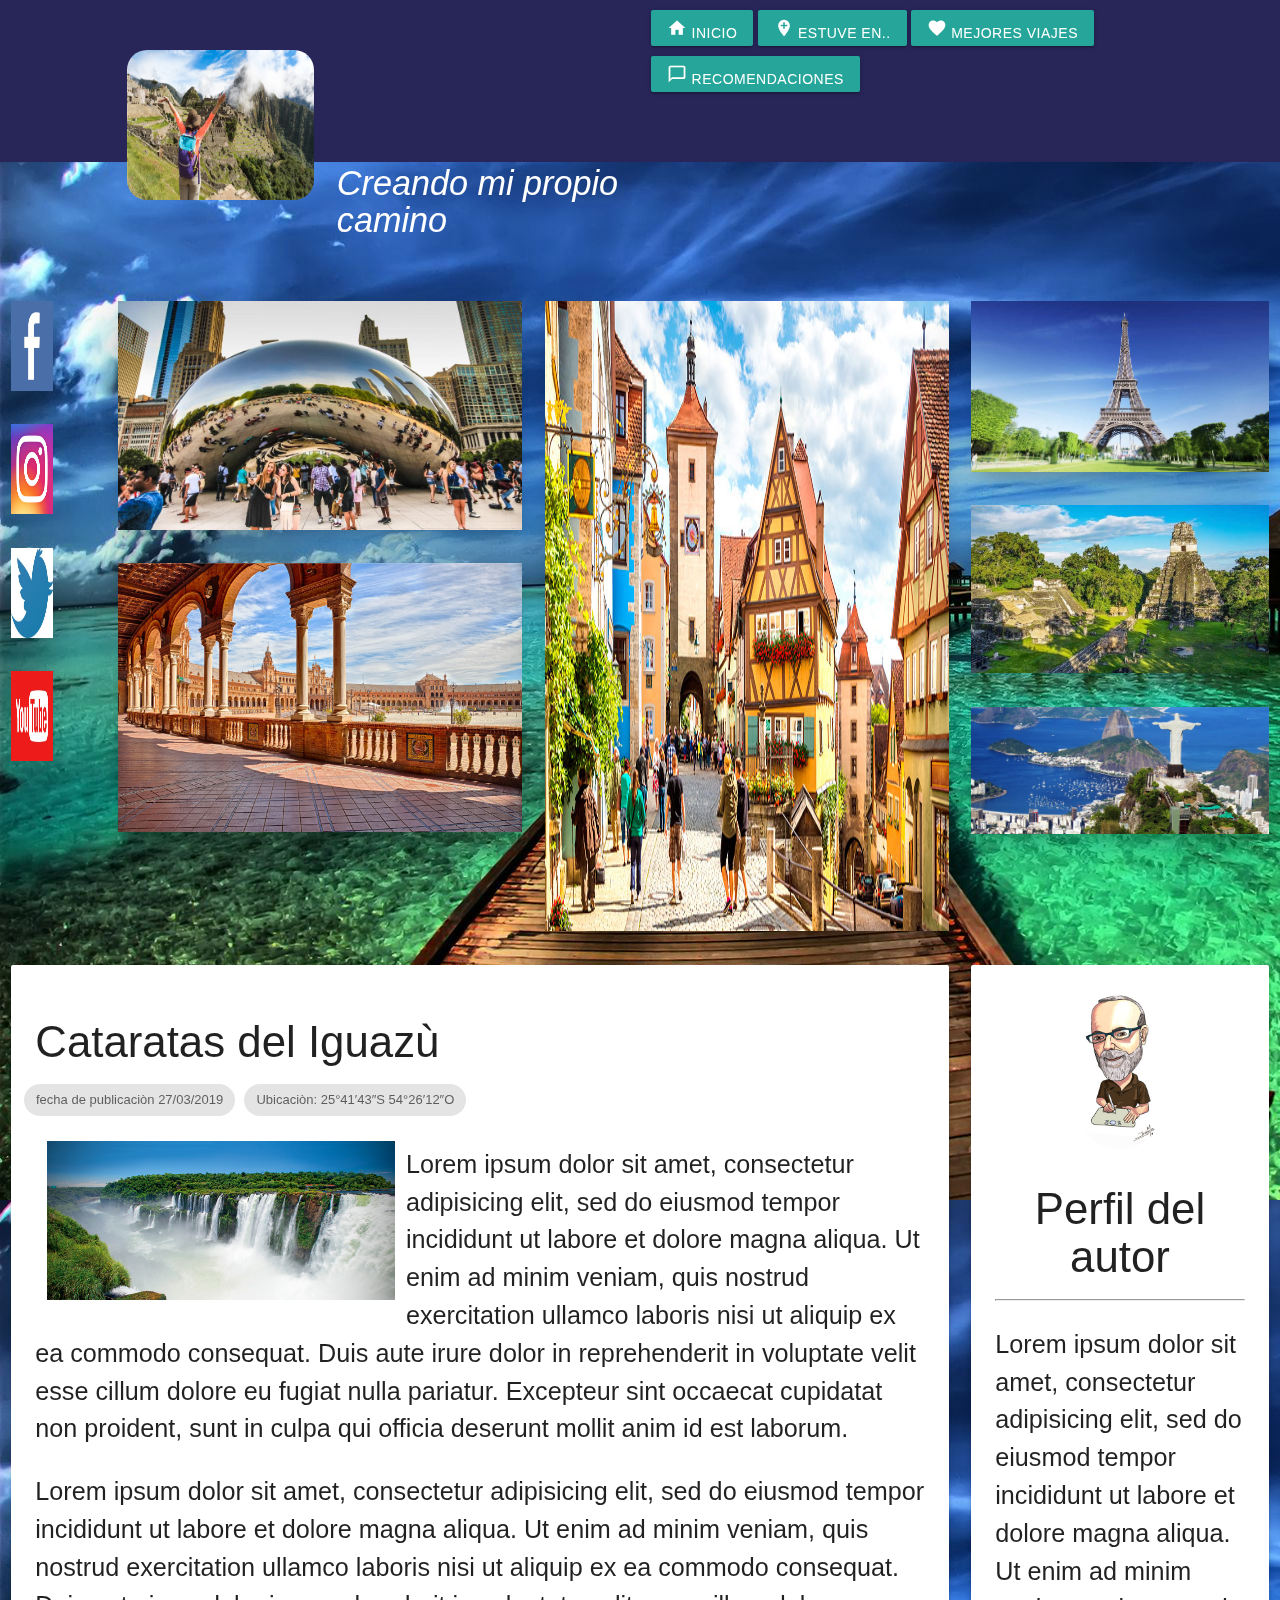
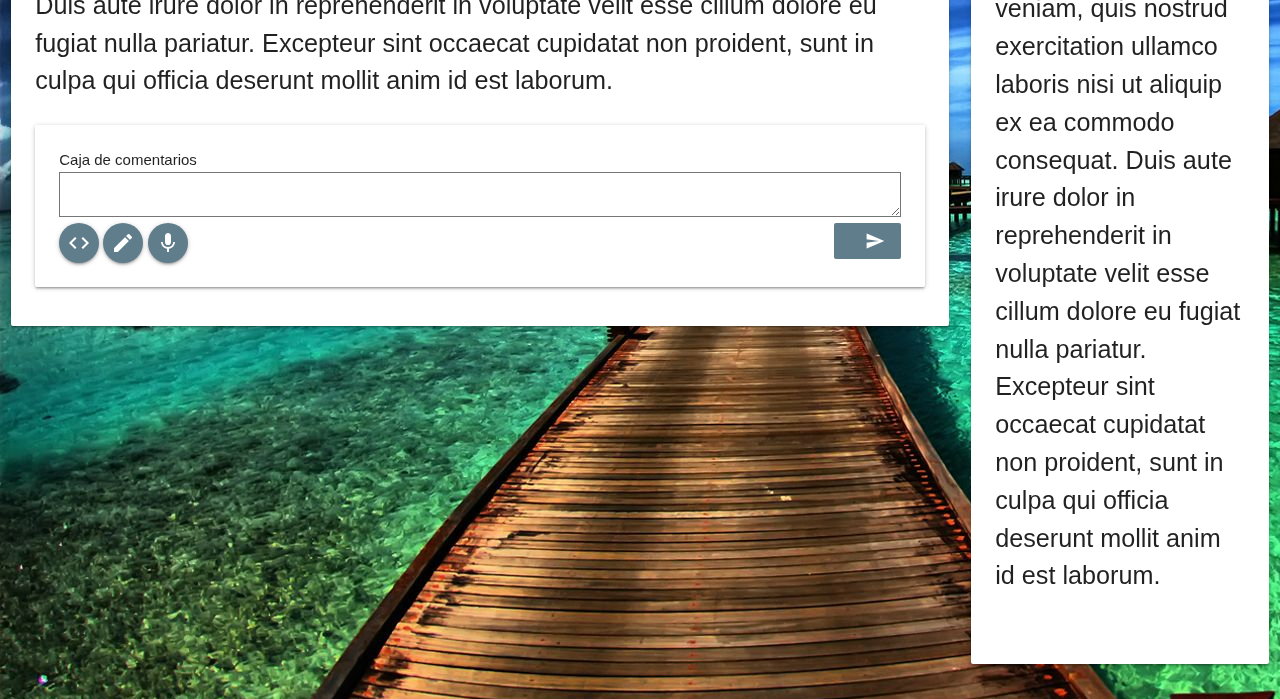
<file: AA. 3 final p3 Materialize/index.html>
<!DOCTYPE html>
<html>
  <head>
    <meta charset="utf-8">
    <meta name="viewport" content="width=device-width, initial-scale=1, maximum-scale=1.0"/>
    <link rel="stylesheet" href="https://fonts.googleapis.com/icon?family=Material+Icons">
    <link rel="stylesheet" href="css/materialize.css" type="text/css" media="screen, projection">
    <link rel="stylesheet" href="css/estilos.css">
    <title>Final Materialize</title>
  </head>
  <body>

    <div class="contenedor"></div>

    <div class="row">
      <div class="col s12 m12 l12">
        <div class="col s4 m3 l2 offset-l1">
          <img src="img/logo.jpg" width="100%" class="bordes logo clearfix">
        </div>
        <div class="col s8 m7 offset-m2 offset-l2 l6 offset-l3 text-center">
          <a class="btn navegacion small-caps"><i class="material-icons">home</i> inicio</a>
          <a class="btn navegacion small-caps"><i class="material-icons">add_location</i> estuve en..</a>
          <a class="btn navegacion small-caps"><i class="material-icons">favorite</i> mejores viajes</a>
          <a class="btn navegacion small-caps"><i class="material-icons">chat_bubble_outline</i> recomendaciones</a>
        </div>
        <div class="hide-on-med-and-down col l4 slogan">
          <h4 class="white-text"><em>Creando mi propio camino</em></h4>
        </div>
      </div>
    </div>

    <div class="row">

      <div class="col l1 hide-on-med-and-down">
        <div class="valign-wrap">
          <a href="#">
            <img src="img/facebook.png" width="50%" class="redes-sociales text-center">
          </a>
          <a href="#">
            <img src="img/instagram.jpg" width="50%" class="redes-sociales">
          </a>
          <a href="#">
            <img src="img/twitter.jpg" width="50%" class="redes-sociales">
          </a>
          <a href="#">
            <img src="img/youtube.jpg" width="50%" class="redes-sociales">
          </a>
        </div>
      </div>

      <div class="col s12 m12 l4">
        <div class="valign-wrap">
          <img src="img/lugar1.jpg" width="100%" class="imagenes z-depth-5">
          <img src="img/lugar2.jpg" width="100%" class="imagenes z-depth-5">
        </div>
      </div>

      <div class="col s12 m12 l4">
          <img src="img/lugar3.jpg" width="100%" class="imagenes lugar3 z-depth-5">
      </div>

      <div class="col s12 m12 l3">
        <div class="valign-wrap">
          <img src="img/lugar4.jpeg" width="100%" class="imagenes z-depth-5">
          <img src="img/lugar6.jpg" width="100%" class="imagenes z-depth-5">
          <img src="img/lugar7.jpg" width="100%" class="imagenes z-depth-5">
        </div>
      </div>

    </div>

    <div class="row">
      <div class="col l9 m12 s12">
        <div class="card-panel">
          <h3>Cataratas del Iguazù</h3>
          <div class="row">
            <div class="chip">
              <span>fecha de publicaciòn 27/03/2019</span>
            </div>
            <div class="chip">
              <span>Ubicaciòn: 25°41′43″S 54°26′12″O</span>
            </div>
          </div>
          <div class="col s12 m12 l5">
            <img src="img/cataratas.jpg" width="100%">
          </div>
          <p class="flow-text">Lorem ipsum dolor sit amet, consectetur adipisicing elit, sed do eiusmod tempor incididunt ut labore et dolore magna aliqua. Ut enim ad minim veniam, quis nostrud exercitation ullamco laboris nisi ut aliquip ex ea commodo consequat. Duis aute irure dolor in reprehenderit in voluptate velit esse cillum dolore eu fugiat nulla pariatur. Excepteur sint occaecat cupidatat non proident, sunt in culpa qui officia deserunt mollit anim id est laborum.</p>
          <p class="flow-text">Lorem ipsum dolor sit amet, consectetur adipisicing elit, sed do eiusmod tempor incididunt ut labore et dolore magna aliqua. Ut enim ad minim veniam, quis nostrud exercitation ullamco laboris nisi ut aliquip ex ea commodo consequat. Duis aute irure dolor in reprehenderit in voluptate velit esse cillum dolore eu fugiat nulla pariatur. Excepteur sint occaecat cupidatat non proident, sunt in culpa qui officia deserunt mollit anim id est laborum.</p>
          <div class="card">
            <div class="card-content">
              <span>Caja de comentarios</span>
              <form>
                <textarea id="publicacion-texto"></textarea>
                <a href="#" class="waves-effect btn-floating blue-grey white-text"><i class="large material-icons">code</i></a>
                <a href="#" class="waves-effect btn-floating blue-grey white-text"><i class="small material-icons">create</i></a>
                <a href="#" class="waves-effect btn-floating blue-grey white-text"><i class="small material-icons">mic</i></a>
                <button class="btn-flat waves-effect waves-light blue-grey white-text right hide-on-small-only" type="submit" name="action"><i class="material-icons right">send</i></button>
                <button class="btn-floating waves-effect waves-light blue-grey white-text right hide-on-med-and-up" type="submit" name="action"><i class="material-icons right">send</i></button>
              </form>
            </div>
          </div>
        </div>
      </div>
      <div class="col l3 m12 s12">
        <div class="card-panel">
          <div class="row">
            <div class="col offset-l3 l6 m6 offset-m3 s6 offset-s3">
              <img src="img/autor.jpg" width="100%" class="circle">
            </div>
            <div class="col l12 m12 s12">
              <h3 class="center-align">Perfil del autor</h3><hr>
              <p class="flow-text">Lorem ipsum dolor sit amet, consectetur adipisicing elit, sed do eiusmod tempor incididunt ut labore et dolore magna aliqua. Ut enim ad minim veniam, quis nostrud exercitation ullamco laboris nisi ut aliquip ex ea commodo consequat. Duis aute irure dolor in reprehenderit in voluptate velit esse cillum dolore eu fugiat nulla pariatur. Excepteur sint occaecat cupidatat non proident, sunt in culpa qui officia deserunt mollit anim id est laborum.</p>
            </div>
          </div>
        </div>
      </div>
    </div>


    <script type="text/javascript" src="https://code.jquery.com/jquery-2.1.1.min.js"></script>
    <script type="text/javascript" src="js/materialize.min.js"></script>
  </body>
</html>
</file>
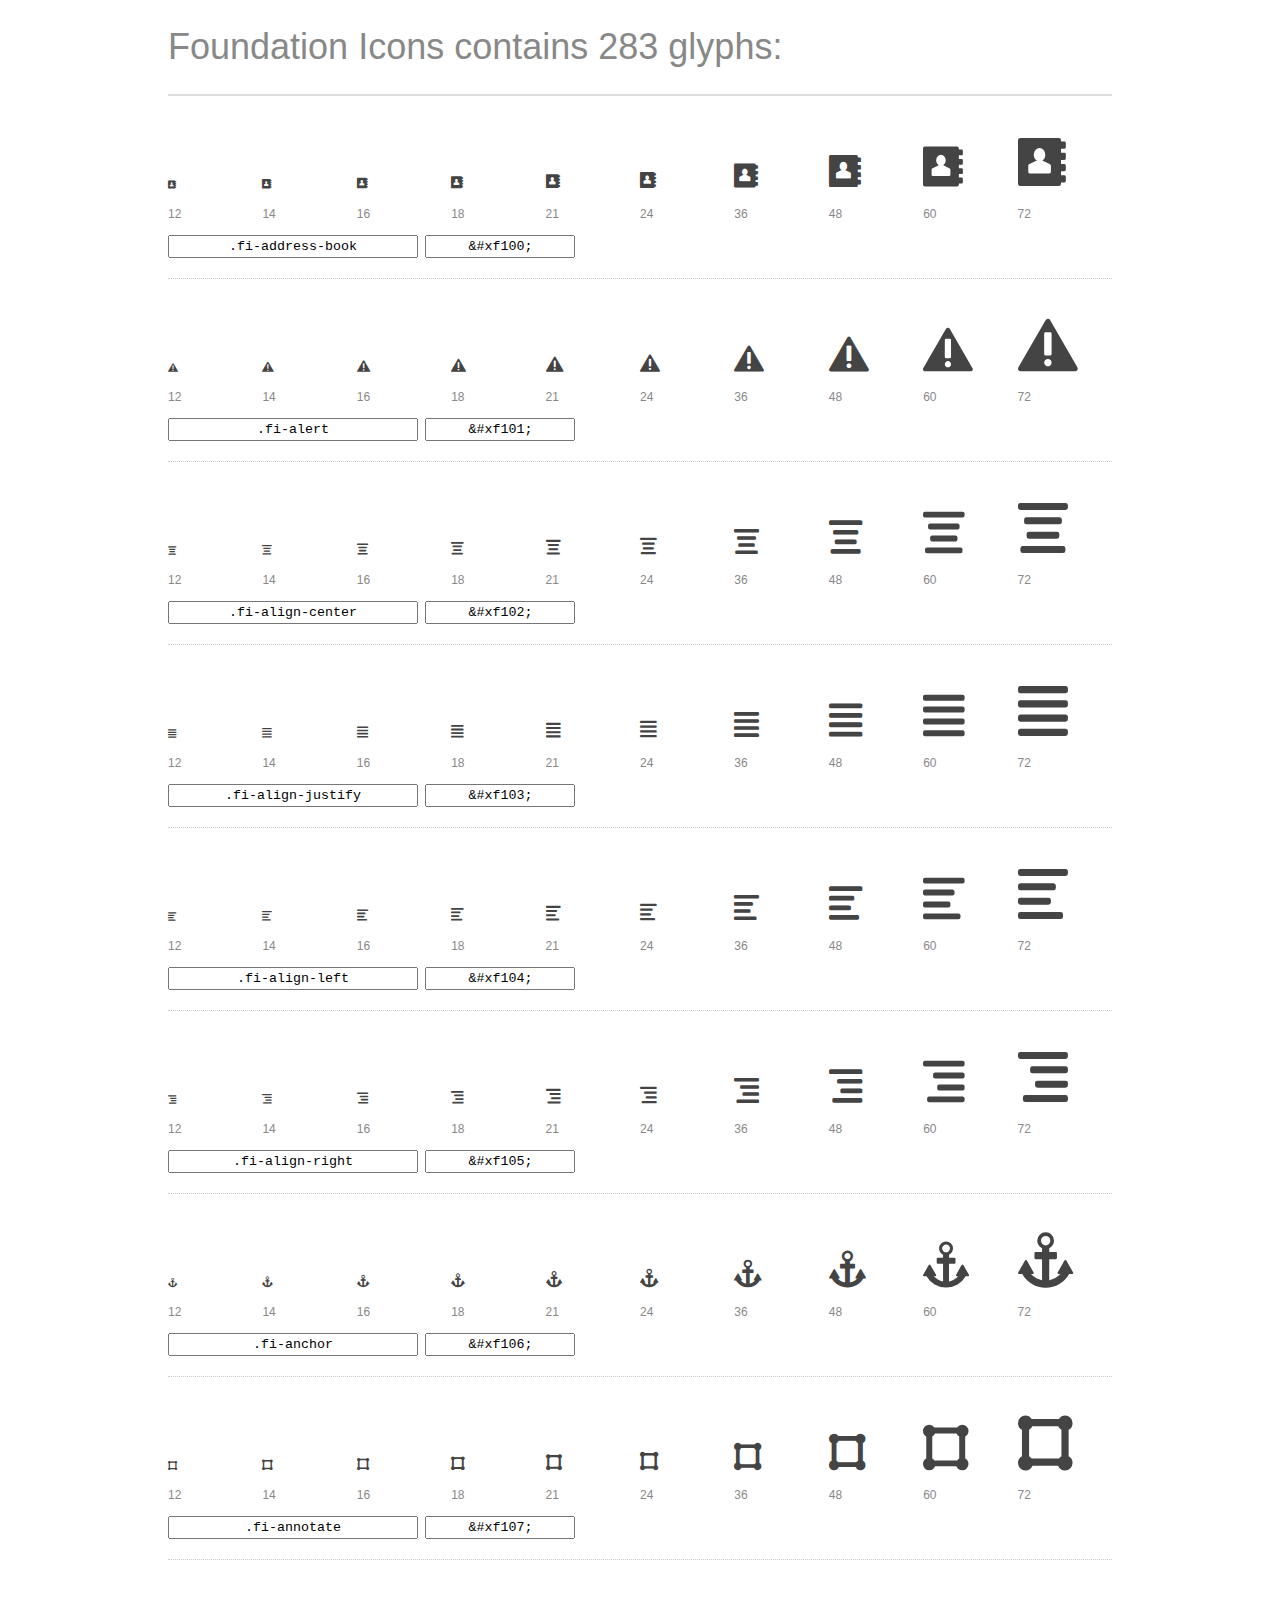
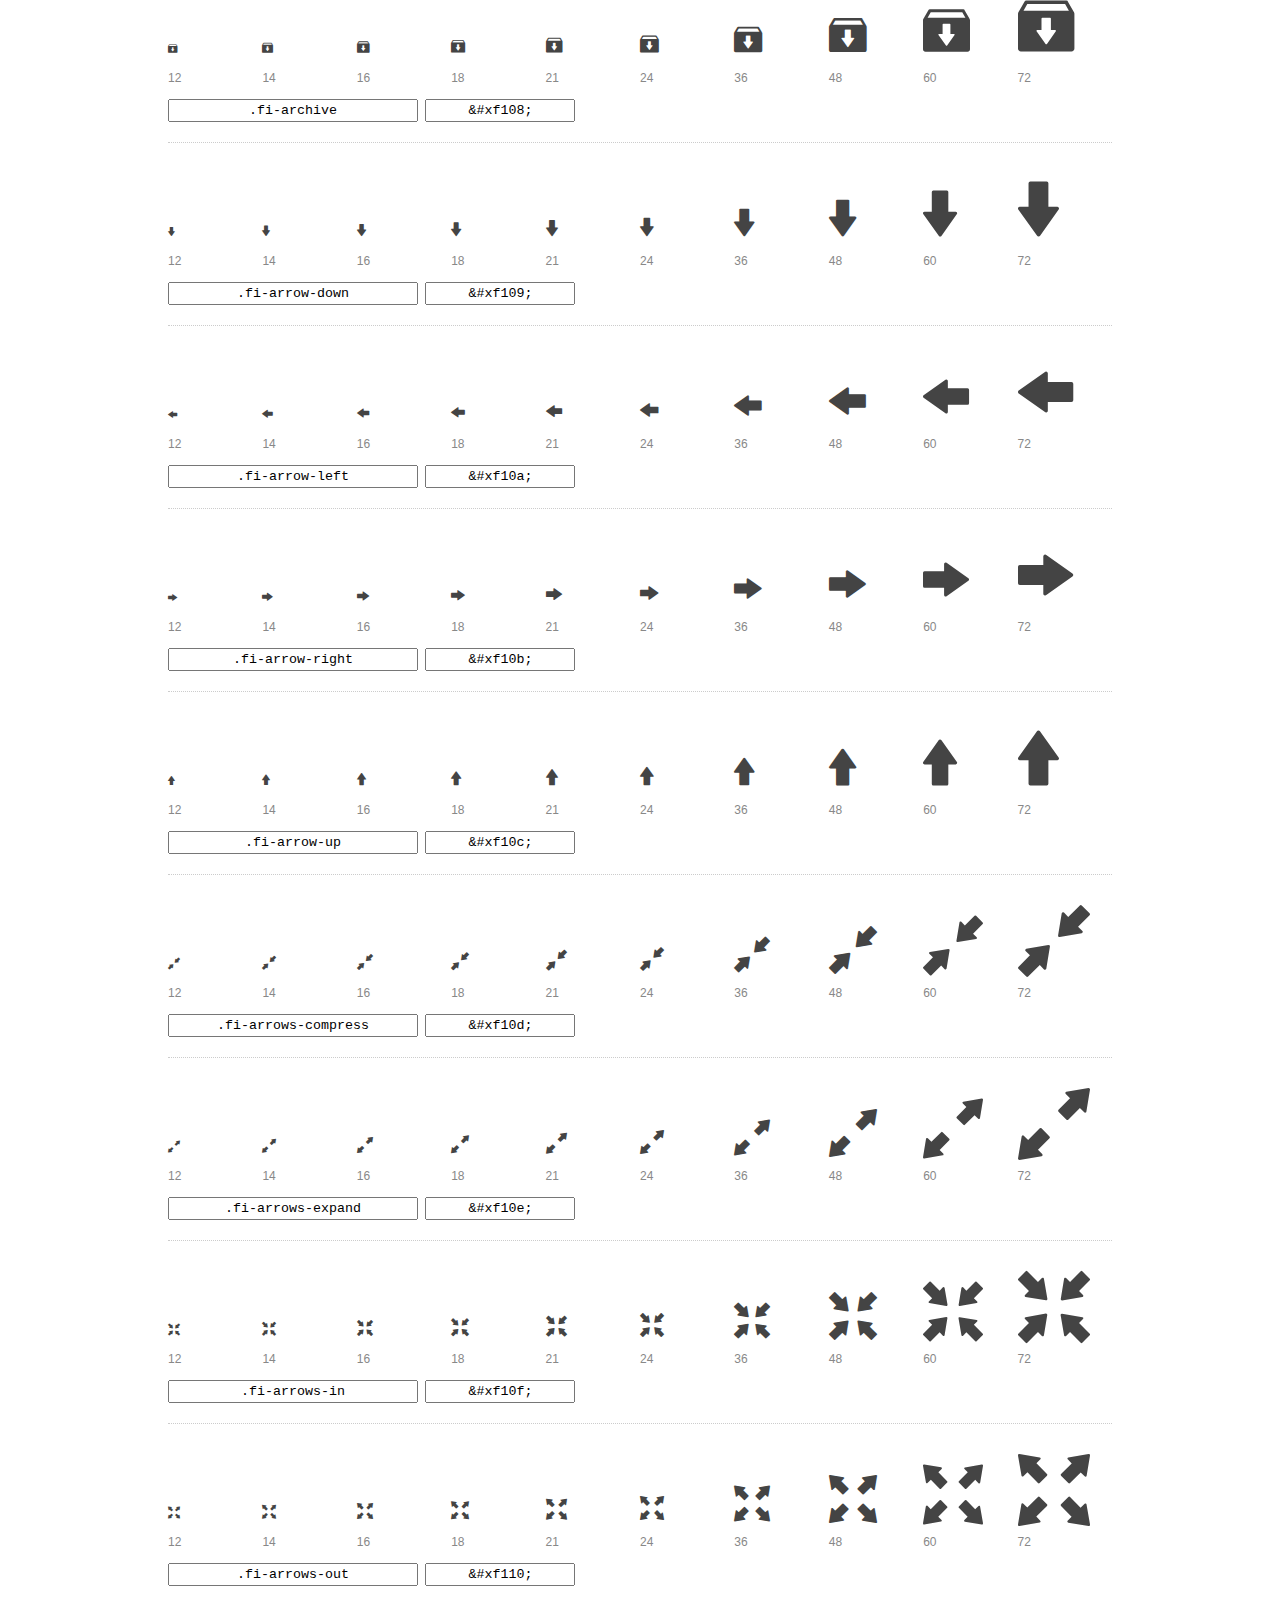
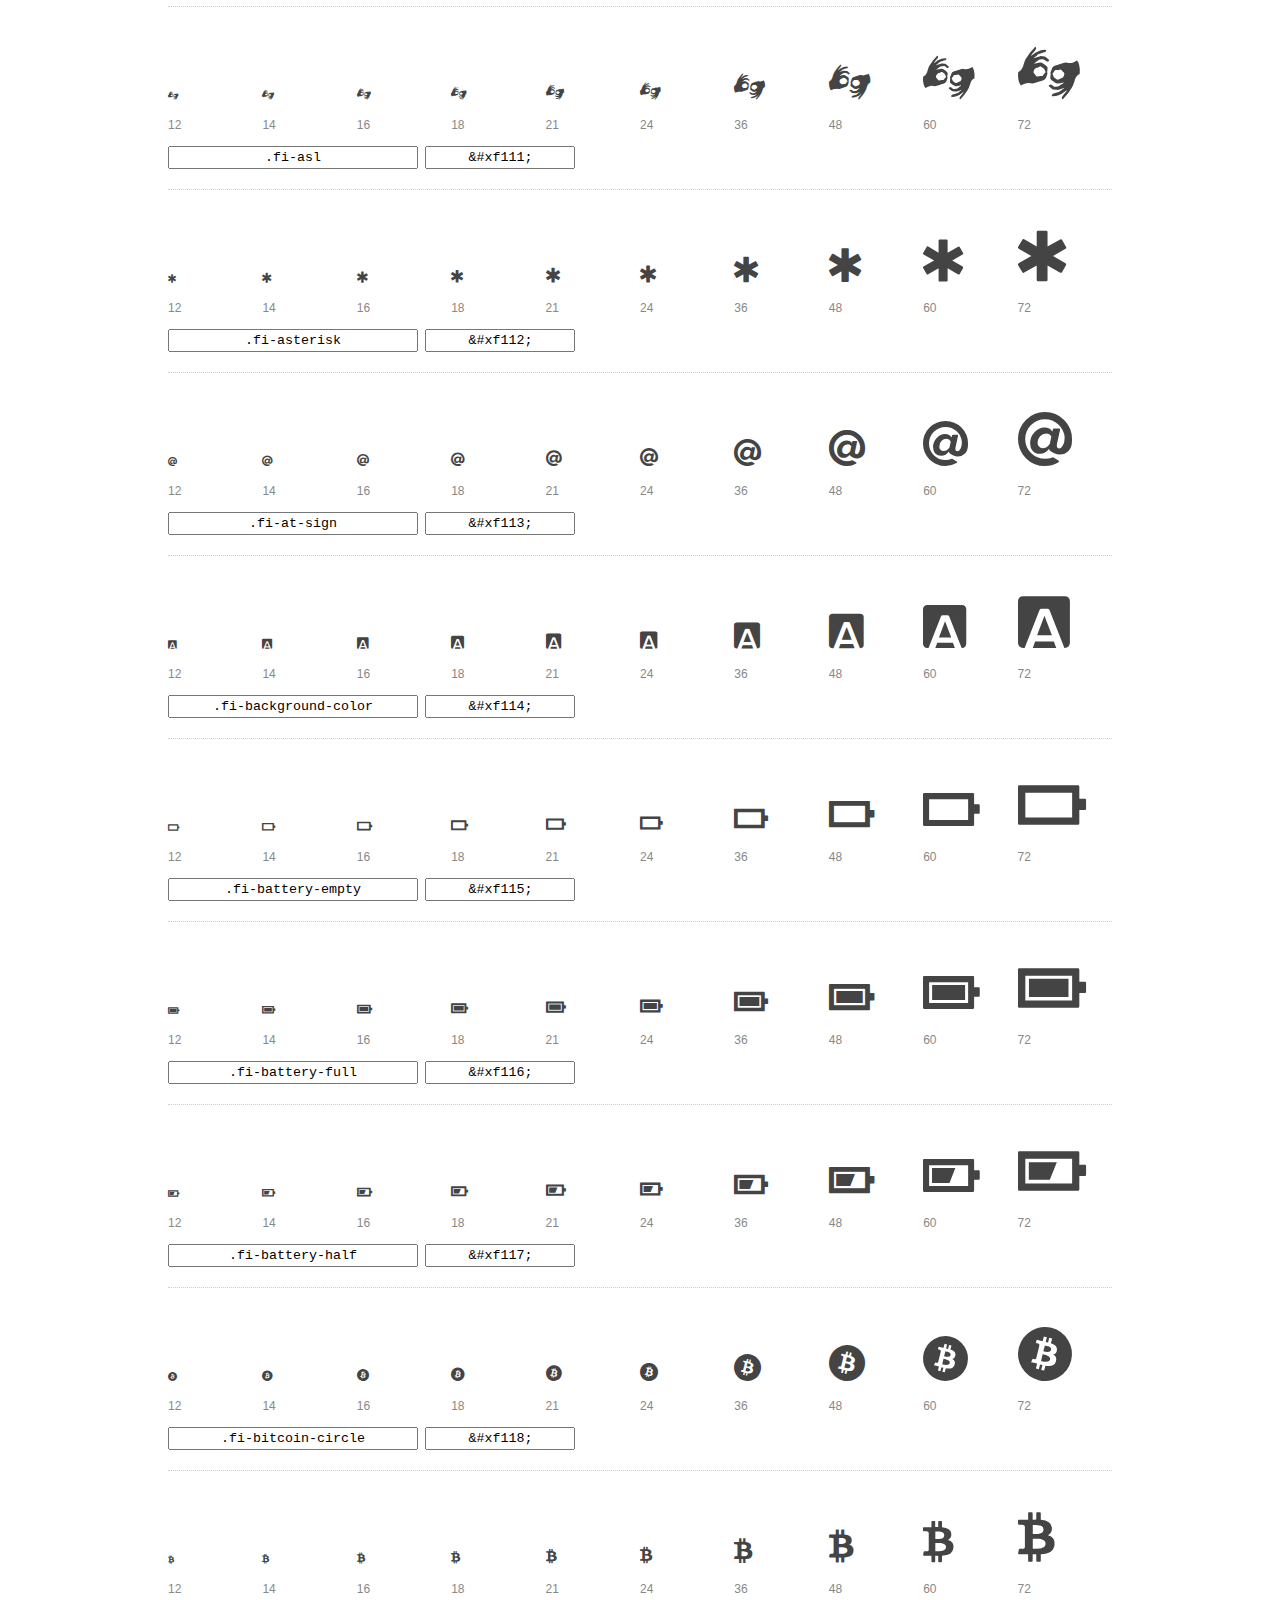
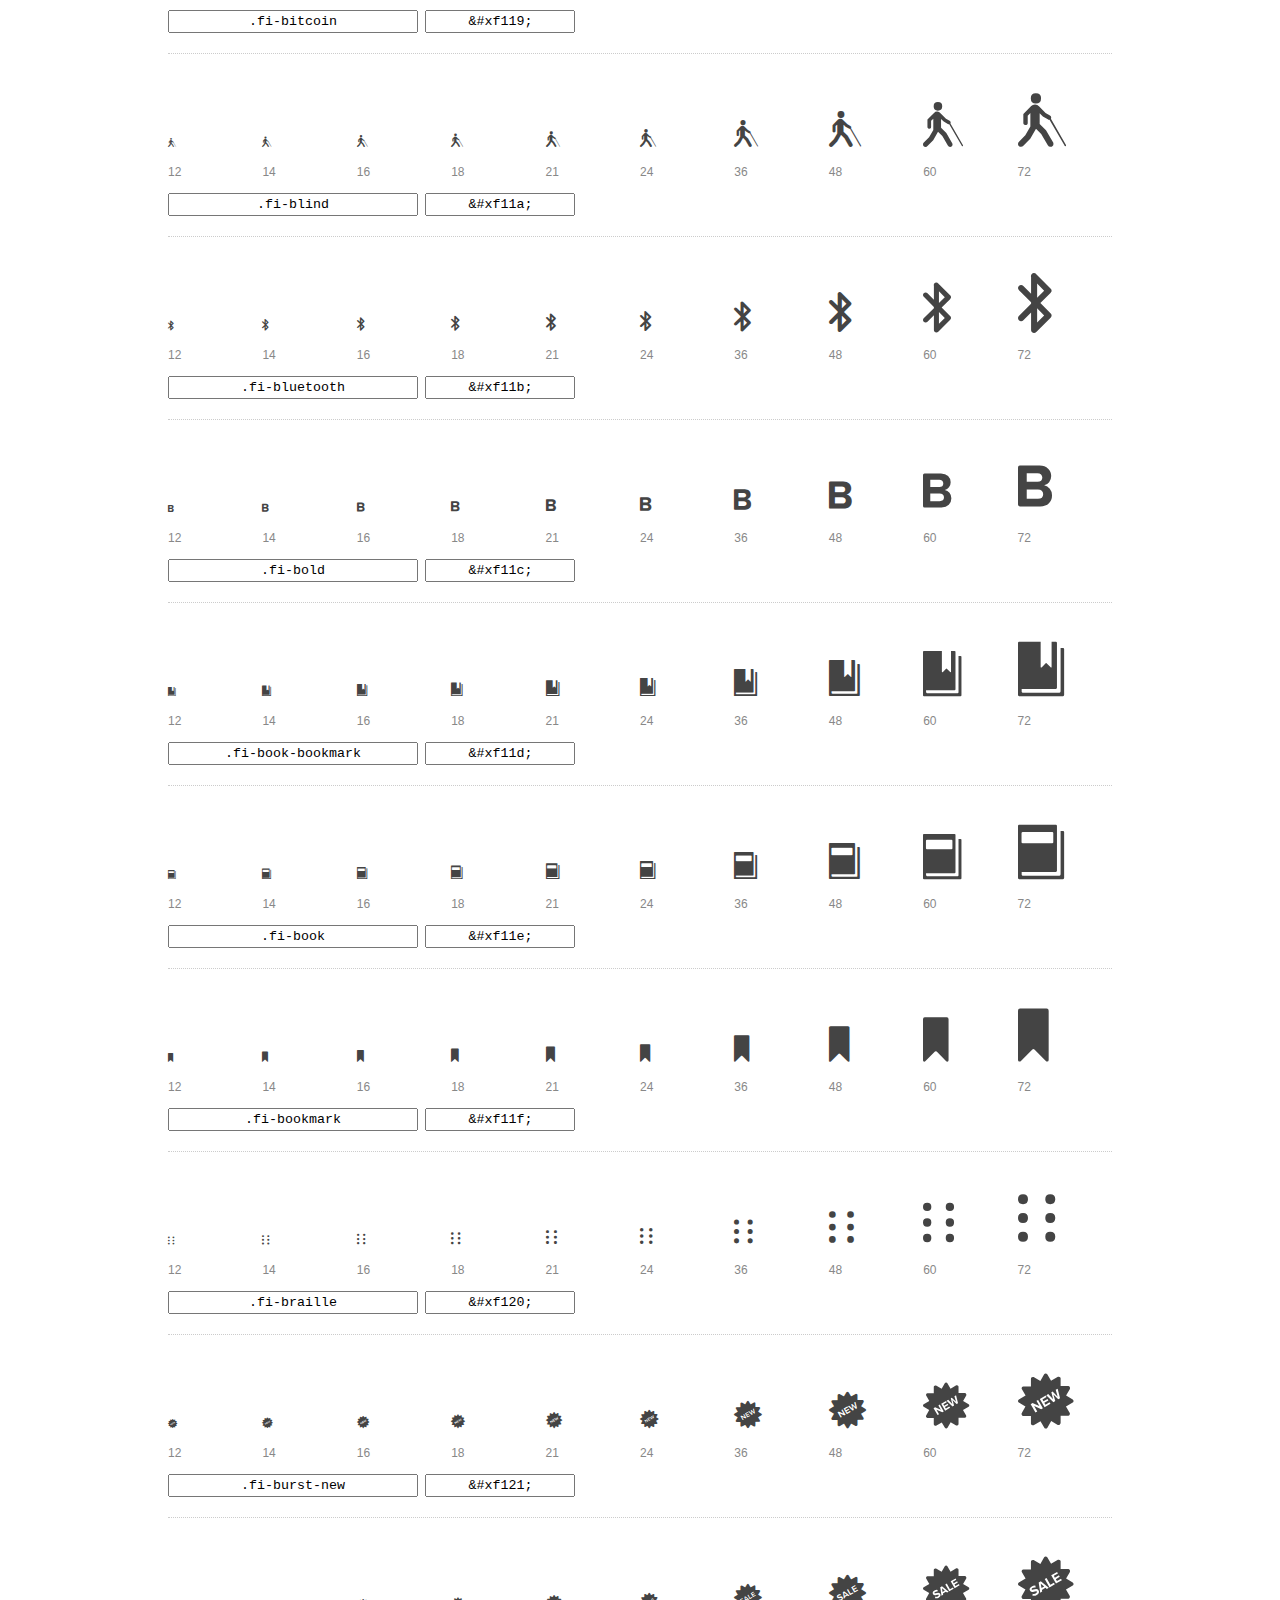
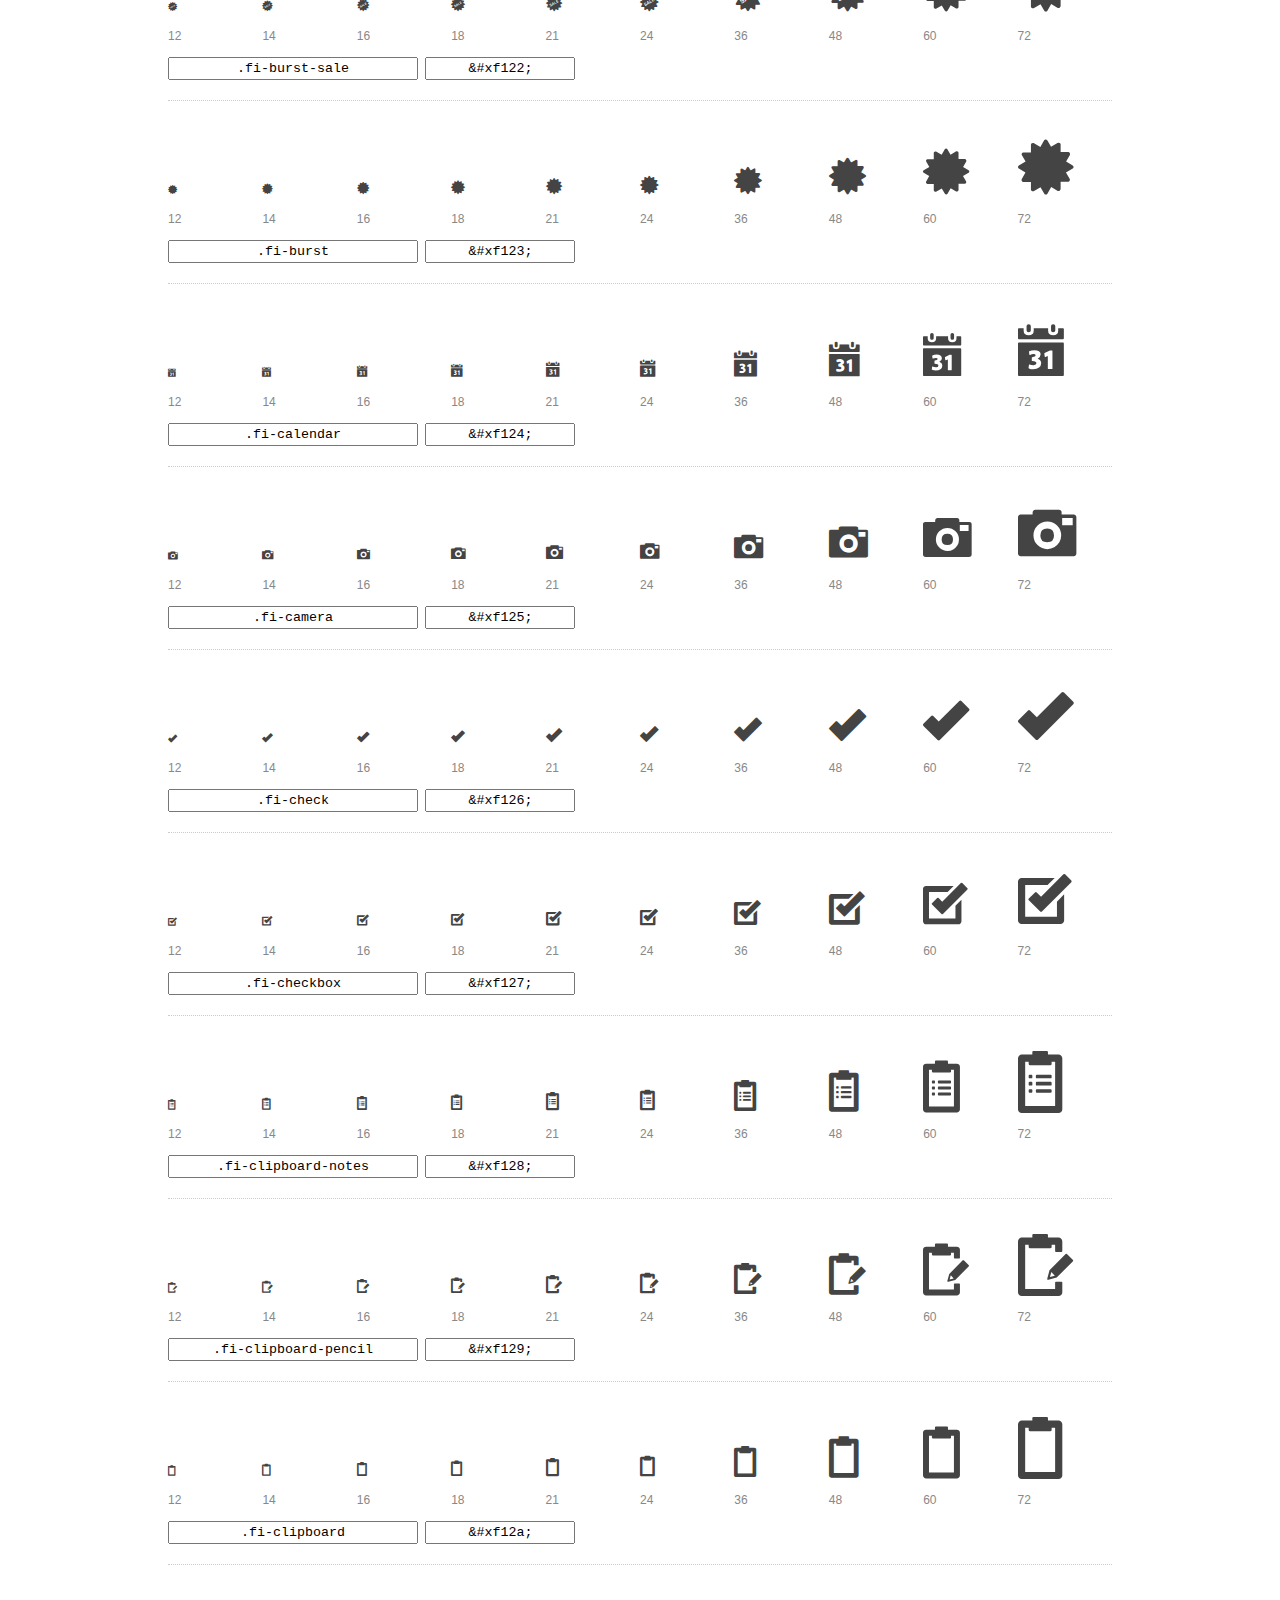
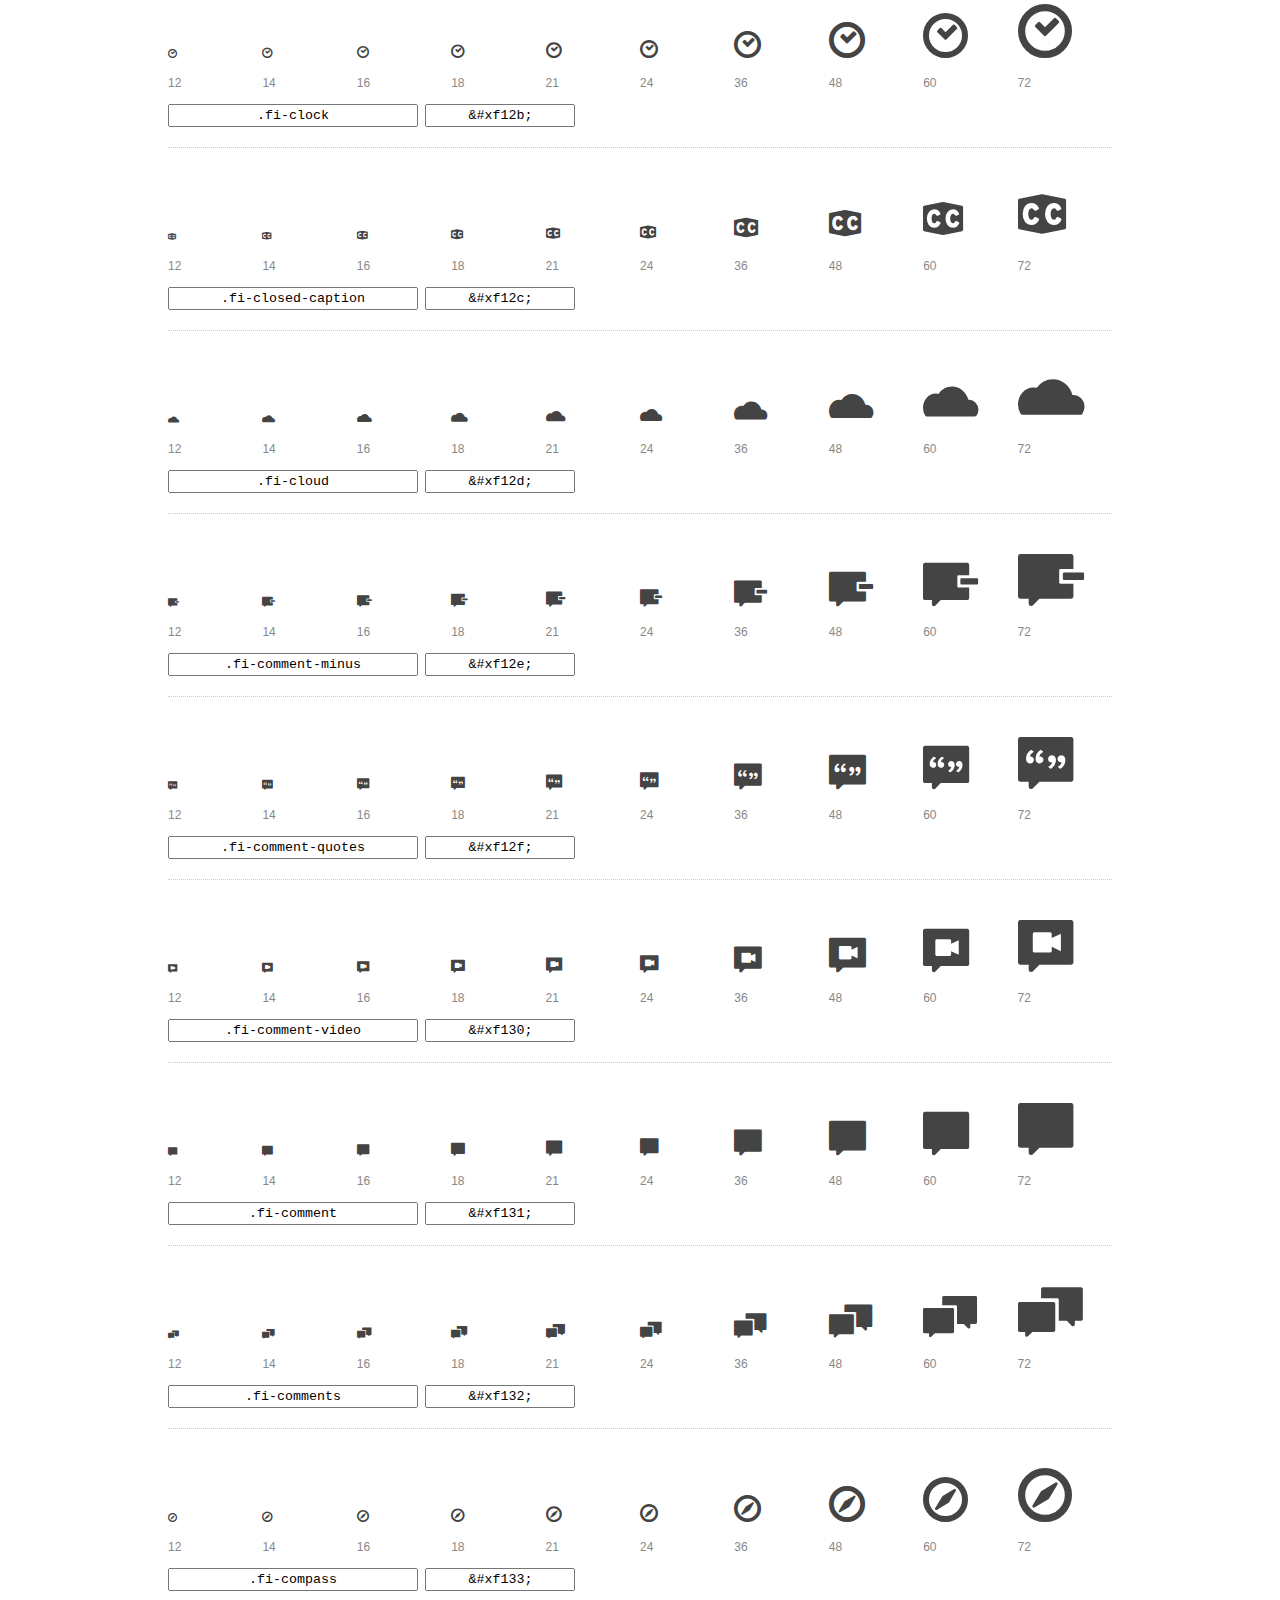
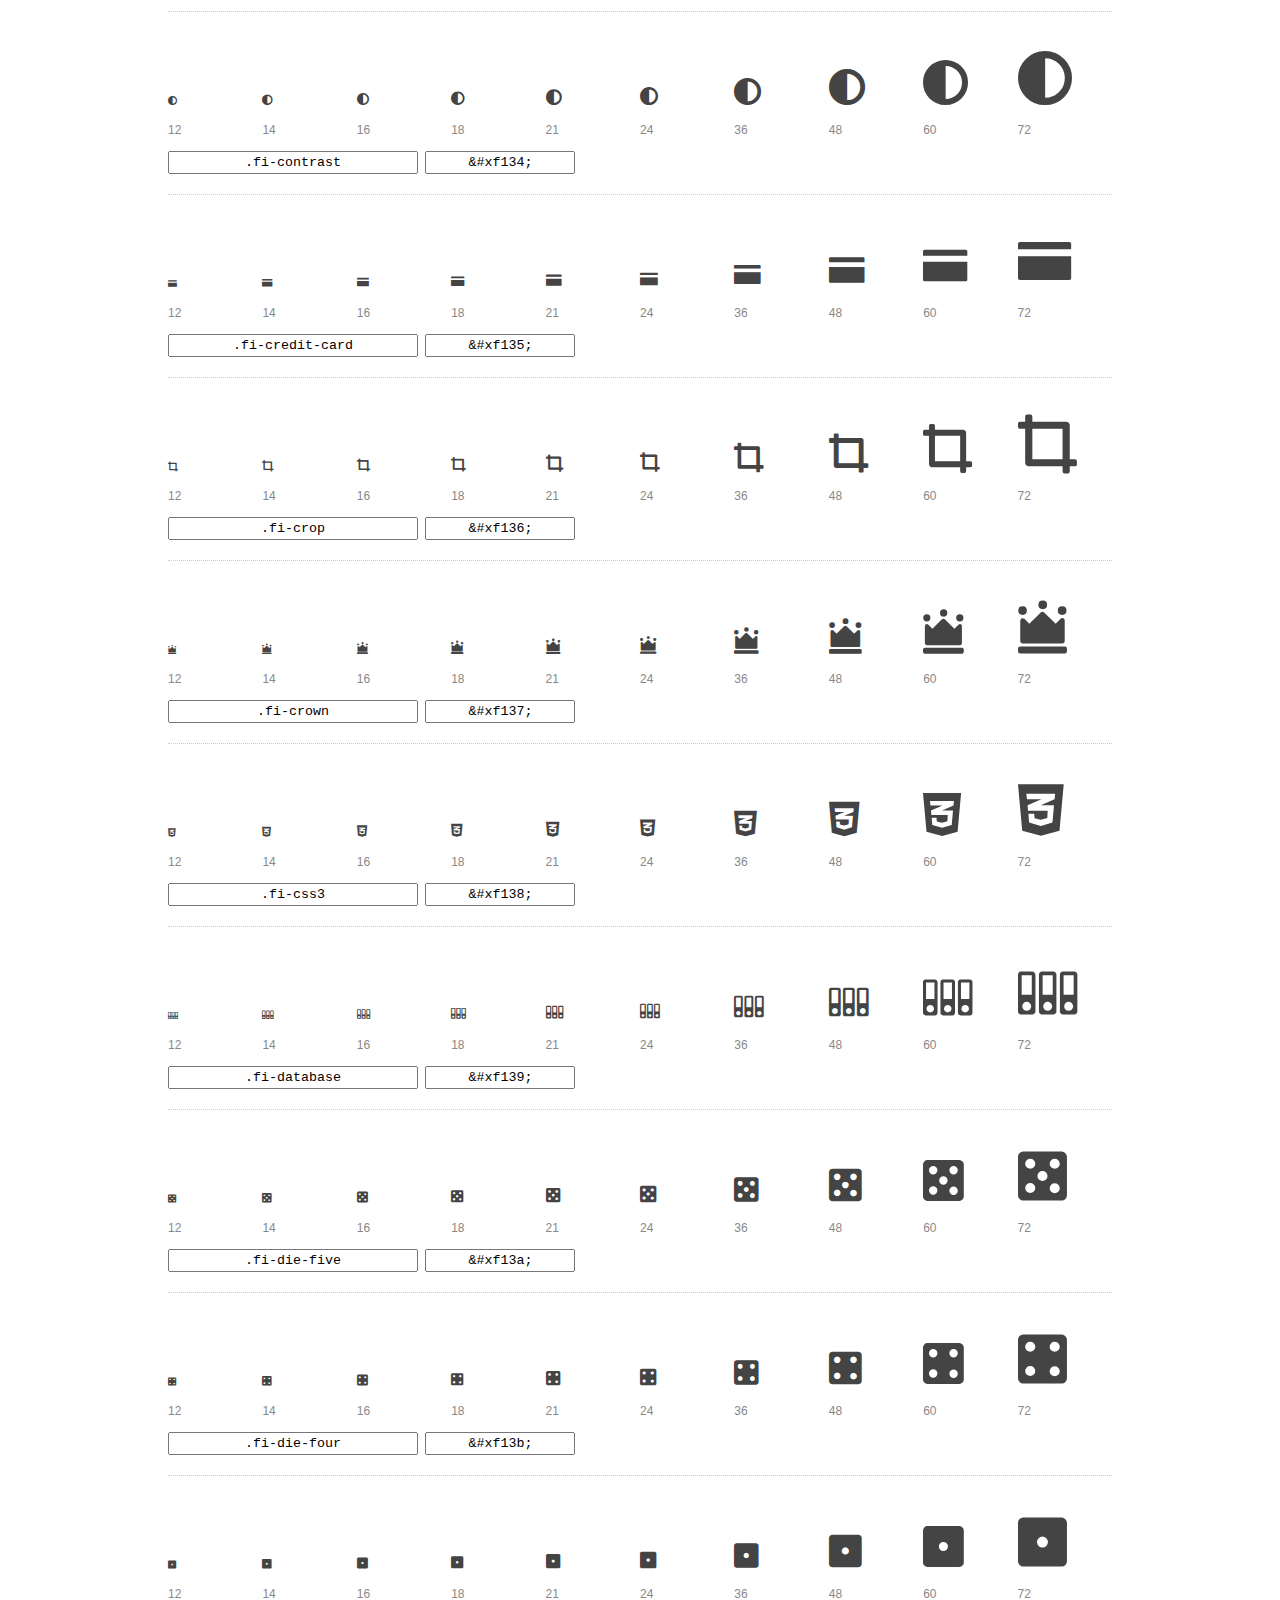
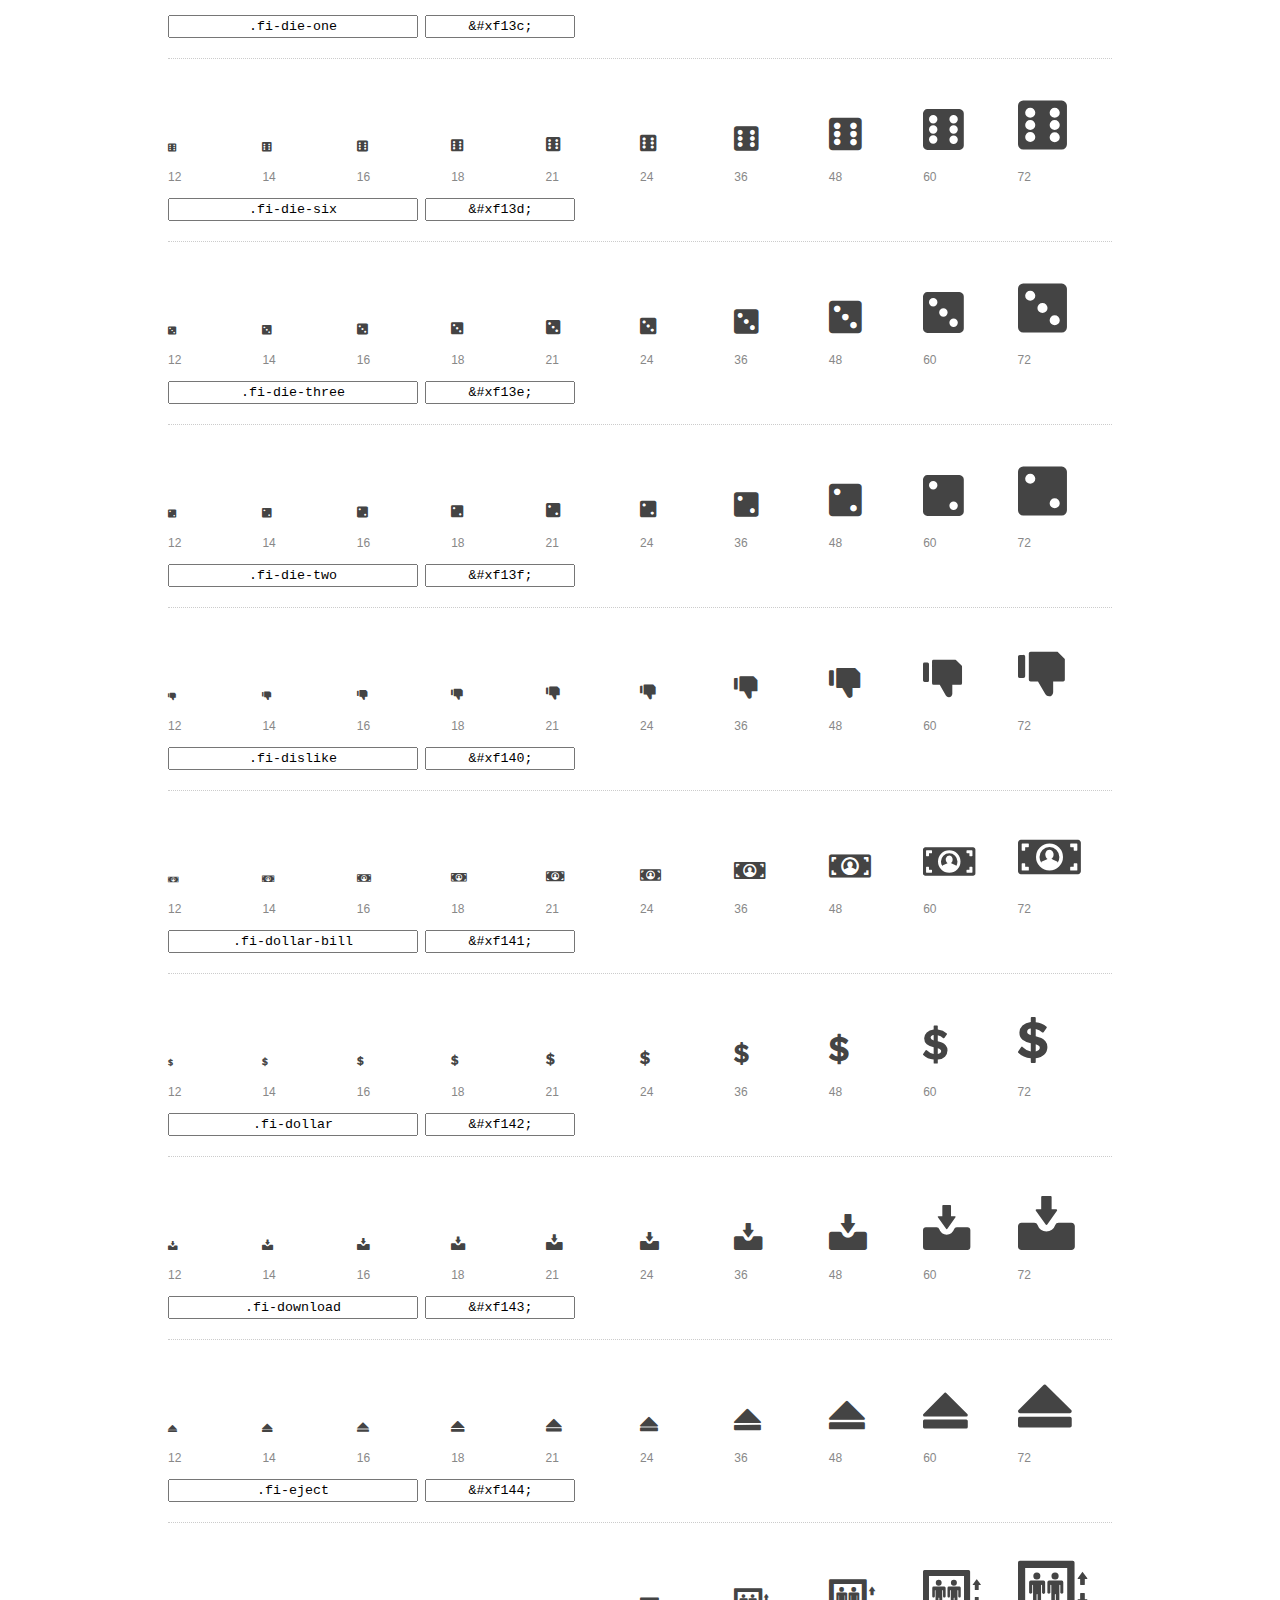
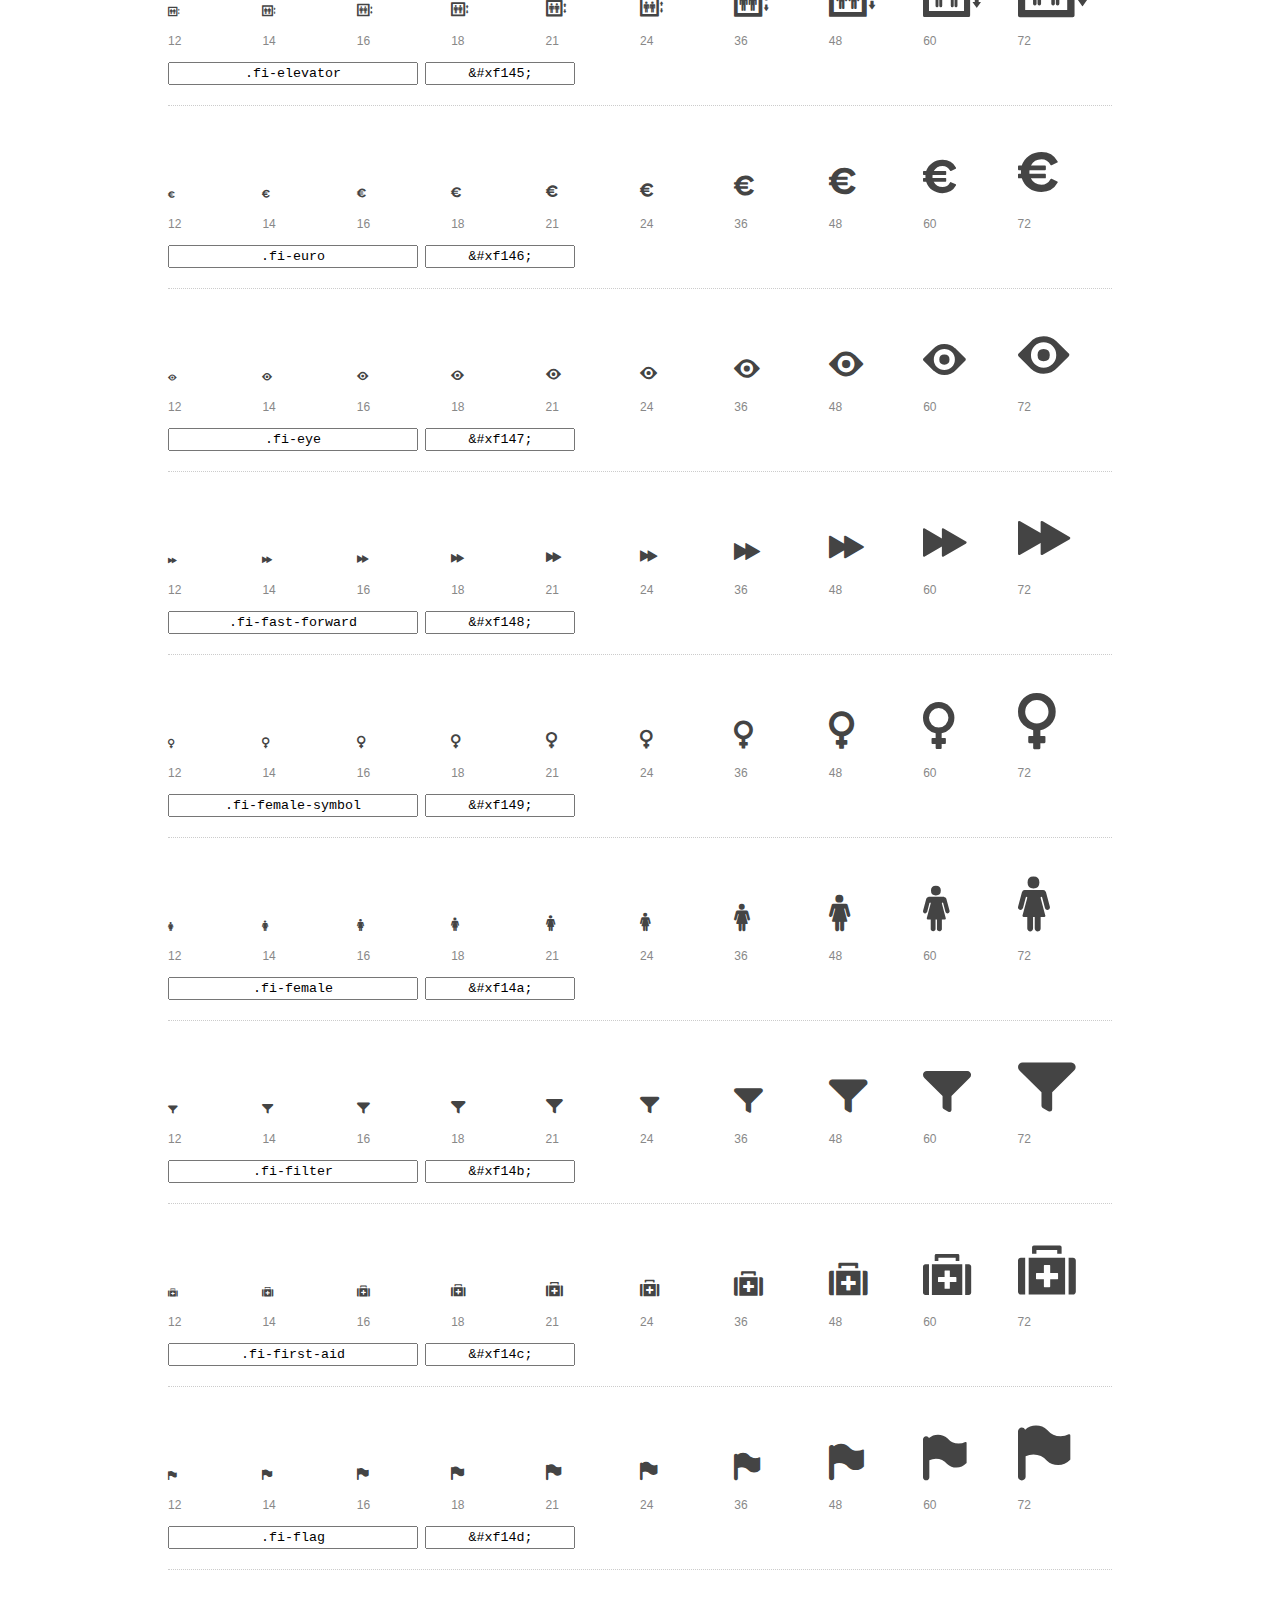
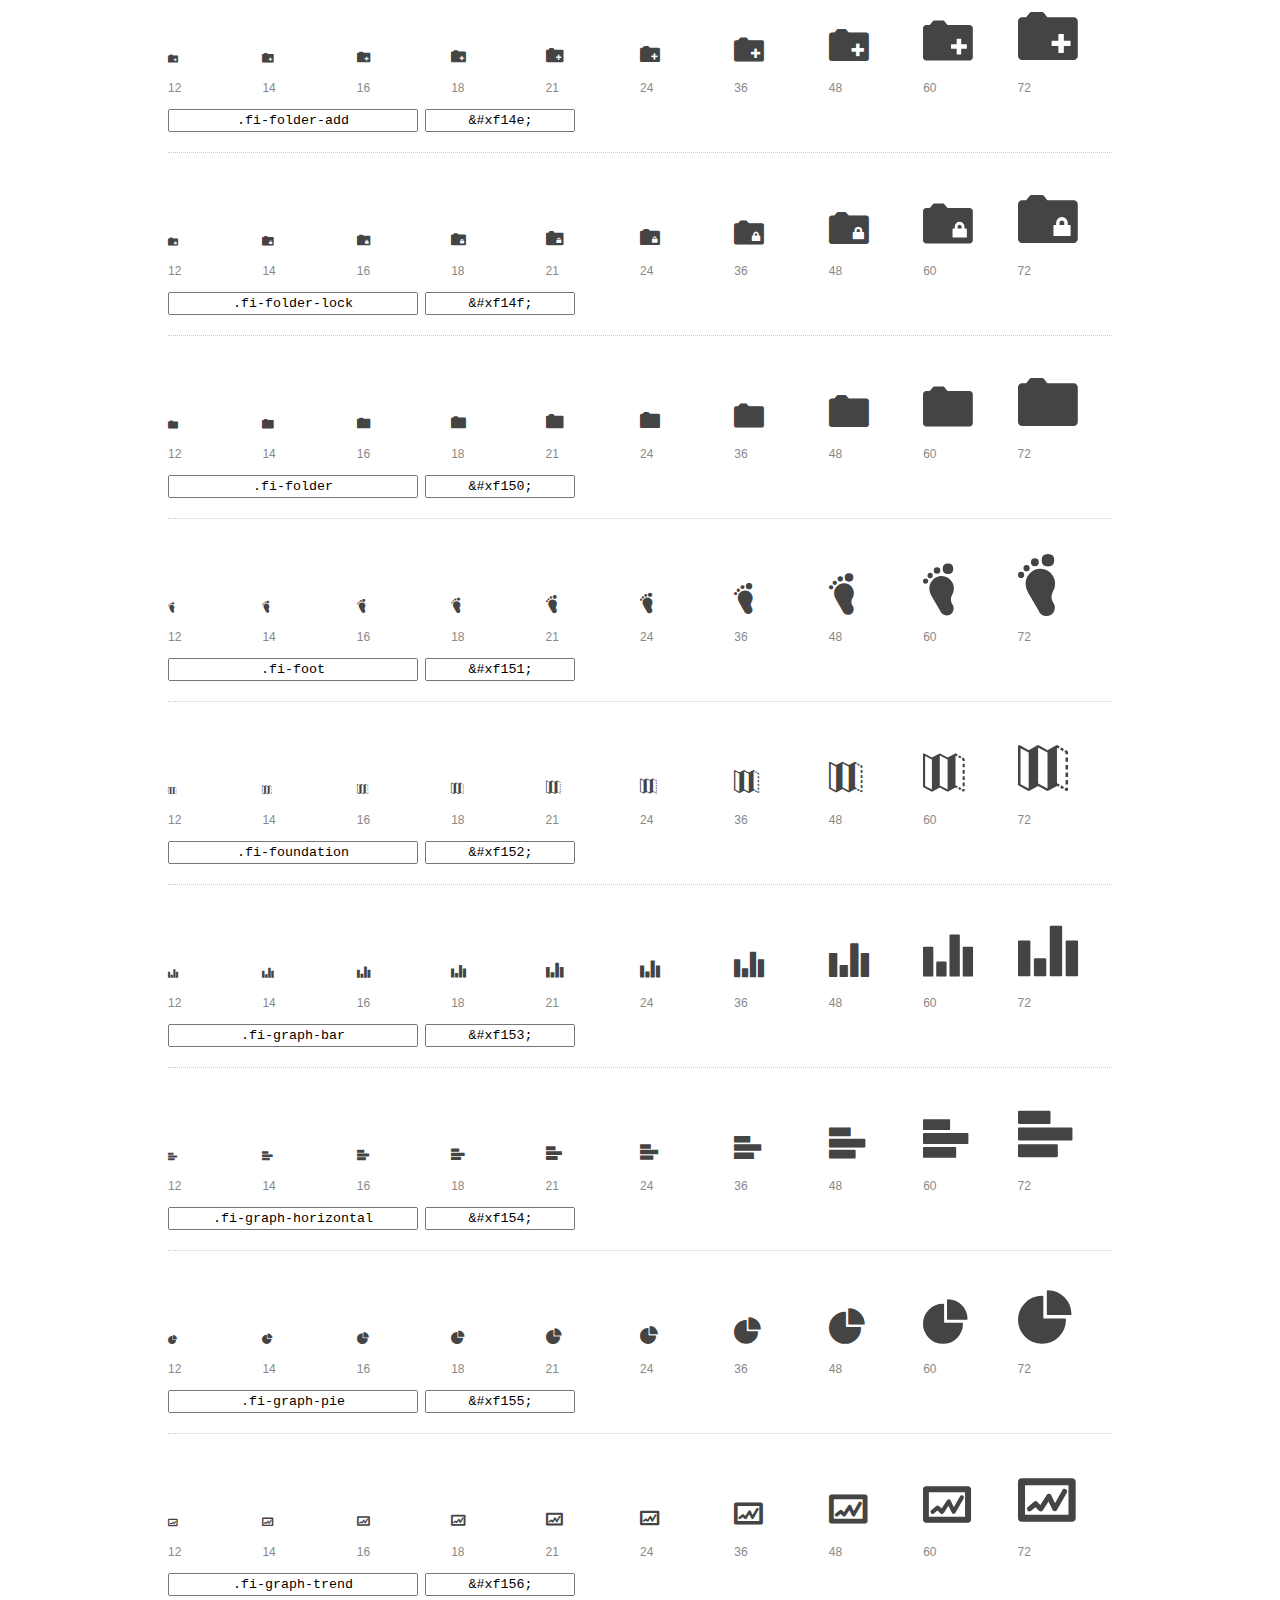
<file: AA. 3 final p2 Foundation/foundation-icons/preview.html>
<!DOCTYPE html>
<html>
  <head>
    <title>Foundation Icons glyphs preview</title>
    <link rel="stylesheet" href="foundation-icons.css" />

    <style>
      * {
        -moz-box-sizing: border-box;
        -webkit-box-sizing: border-box;
        box-sizing: border-box;
        margin: 0;
        padding: 0;
      }

      body {
        background: #fff;
        color: #444;
        font: 16px/1.5 "Helvetica Neue", Helvetica, Arial, sans-serif;
      }

      a, 
      a:visited {
        color: #888;
        text-decoration: underline;
      }
      a:hover, 
      a:focus { color: #000; }

      h1 {
        border-bottom: 2px solid #ddd;
        color: #888;
        font-size: 36px;
        font-weight: 300;
        margin-bottom: 20px;
        padding: 20px 0;
      }

      .container {
        margin: 0 auto;
        min-width: 880px;
        padding: 0 40px;
        width: 80%;
      }

      .glyph {
        border-bottom: 1px dotted #ccc;
        padding: 10px 0 20px;
        margin-bottom: 20px;
      }

      .preview-glyphs { vertical-align: bottom; } 

      .preview-scale { 
        color: #888;
        font-size: 12px; 
        margin-top: 5px;
      }

      .step {
        display: inline-block;
        line-height: 1;
        width: 10%;
      }

      
      .size-12 { font-size: 12px; }
      
      .size-14 { font-size: 14px; }
      
      .size-16 { font-size: 16px; }
      
      .size-18 { font-size: 18px; }
      
      .size-21 { font-size: 21px; }
      
      .size-24 { font-size: 24px; }
      
      .size-36 { font-size: 36px; }
      
      .size-48 { font-size: 48px; }
      
      .size-60 { font-size: 60px; }
      
      .size-72 { font-size: 72px; }
      

      .usage { margin-top: 10px; }

      .usage input {
        font-family: monospace;
        margin-right: 3px;
        padding: 2px 5px;
        text-align: center;
      }

      .usage .point { width: 150px; }

      .usage .class { width: 250px; }

      .footer {
        color: #888;
        font-size: 12px;
        padding: 20px 0;
      }
    </style>

    <!--[if lte IE 8]><script src="http://html5shiv.googlecode.com/svn/trunk/html5.js"></script><![endif]-->
  </head>

  <body>
    <div class="container">
      <h1>Foundation Icons contains 283 glyphs:</h1> 

      
      <div class="glyph">
        <div class="preview-glyphs">
          <i class="step fi-address-book size-12"></i><i class="step fi-address-book size-14"></i><i class="step fi-address-book size-16"></i><i class="step fi-address-book size-18"></i><i class="step fi-address-book size-21"></i><i class="step fi-address-book size-24"></i><i class="step fi-address-book size-36"></i><i class="step fi-address-book size-48"></i><i class="step fi-address-book size-60"></i><i class="step fi-address-book size-72"></i>
        </div>
        <div class="preview-scale">
          <span class="step">12</span><span class="step">14</span><span class="step">16</span><span class="step">18</span><span class="step">21</span><span class="step">24</span><span class="step">36</span><span class="step">48</span><span class="step">60</span><span class="step">72</span> 
        </div>
        <div class="usage">
          <input class="class" type="text" readonly="readonly" onClick="this.select();" value=".fi-address-book" />
          <input class="point" type="text" readonly="readonly" onClick="this.select();" value="&amp;#xf100;" />
        </div>
      </div>
      
      <div class="glyph">
        <div class="preview-glyphs">
          <i class="step fi-alert size-12"></i><i class="step fi-alert size-14"></i><i class="step fi-alert size-16"></i><i class="step fi-alert size-18"></i><i class="step fi-alert size-21"></i><i class="step fi-alert size-24"></i><i class="step fi-alert size-36"></i><i class="step fi-alert size-48"></i><i class="step fi-alert size-60"></i><i class="step fi-alert size-72"></i>
        </div>
        <div class="preview-scale">
          <span class="step">12</span><span class="step">14</span><span class="step">16</span><span class="step">18</span><span class="step">21</span><span class="step">24</span><span class="step">36</span><span class="step">48</span><span class="step">60</span><span class="step">72</span> 
        </div>
        <div class="usage">
          <input class="class" type="text" readonly="readonly" onClick="this.select();" value=".fi-alert" />
          <input class="point" type="text" readonly="readonly" onClick="this.select();" value="&amp;#xf101;" />
        </div>
      </div>
      
      <div class="glyph">
        <div class="preview-glyphs">
          <i class="step fi-align-center size-12"></i><i class="step fi-align-center size-14"></i><i class="step fi-align-center size-16"></i><i class="step fi-align-center size-18"></i><i class="step fi-align-center size-21"></i><i class="step fi-align-center size-24"></i><i class="step fi-align-center size-36"></i><i class="step fi-align-center size-48"></i><i class="step fi-align-center size-60"></i><i class="step fi-align-center size-72"></i>
        </div>
        <div class="preview-scale">
          <span class="step">12</span><span class="step">14</span><span class="step">16</span><span class="step">18</span><span class="step">21</span><span class="step">24</span><span class="step">36</span><span class="step">48</span><span class="step">60</span><span class="step">72</span> 
        </div>
        <div class="usage">
          <input class="class" type="text" readonly="readonly" onClick="this.select();" value=".fi-align-center" />
          <input class="point" type="text" readonly="readonly" onClick="this.select();" value="&amp;#xf102;" />
        </div>
      </div>
      
      <div class="glyph">
        <div class="preview-glyphs">
          <i class="step fi-align-justify size-12"></i><i class="step fi-align-justify size-14"></i><i class="step fi-align-justify size-16"></i><i class="step fi-align-justify size-18"></i><i class="step fi-align-justify size-21"></i><i class="step fi-align-justify size-24"></i><i class="step fi-align-justify size-36"></i><i class="step fi-align-justify size-48"></i><i class="step fi-align-justify size-60"></i><i class="step fi-align-justify size-72"></i>
        </div>
        <div class="preview-scale">
          <span class="step">12</span><span class="step">14</span><span class="step">16</span><span class="step">18</span><span class="step">21</span><span class="step">24</span><span class="step">36</span><span class="step">48</span><span class="step">60</span><span class="step">72</span> 
        </div>
        <div class="usage">
          <input class="class" type="text" readonly="readonly" onClick="this.select();" value=".fi-align-justify" />
          <input class="point" type="text" readonly="readonly" onClick="this.select();" value="&amp;#xf103;" />
        </div>
      </div>
      
      <div class="glyph">
        <div class="preview-glyphs">
          <i class="step fi-align-left size-12"></i><i class="step fi-align-left size-14"></i><i class="step fi-align-left size-16"></i><i class="step fi-align-left size-18"></i><i class="step fi-align-left size-21"></i><i class="step fi-align-left size-24"></i><i class="step fi-align-left size-36"></i><i class="step fi-align-left size-48"></i><i class="step fi-align-left size-60"></i><i class="step fi-align-left size-72"></i>
        </div>
        <div class="preview-scale">
          <span class="step">12</span><span class="step">14</span><span class="step">16</span><span class="step">18</span><span class="step">21</span><span class="step">24</span><span class="step">36</span><span class="step">48</span><span class="step">60</span><span class="step">72</span> 
        </div>
        <div class="usage">
          <input class="class" type="text" readonly="readonly" onClick="this.select();" value=".fi-align-left" />
          <input class="point" type="text" readonly="readonly" onClick="this.select();" value="&amp;#xf104;" />
        </div>
      </div>
      
      <div class="glyph">
        <div class="preview-glyphs">
          <i class="step fi-align-right size-12"></i><i class="step fi-align-right size-14"></i><i class="step fi-align-right size-16"></i><i class="step fi-align-right size-18"></i><i class="step fi-align-right size-21"></i><i class="step fi-align-right size-24"></i><i class="step fi-align-right size-36"></i><i class="step fi-align-right size-48"></i><i class="step fi-align-right size-60"></i><i class="step fi-align-right size-72"></i>
        </div>
        <div class="preview-scale">
          <span class="step">12</span><span class="step">14</span><span class="step">16</span><span class="step">18</span><span class="step">21</span><span class="step">24</span><span class="step">36</span><span class="step">48</span><span class="step">60</span><span class="step">72</span> 
        </div>
        <div class="usage">
          <input class="class" type="text" readonly="readonly" onClick="this.select();" value=".fi-align-right" />
          <input class="point" type="text" readonly="readonly" onClick="this.select();" value="&amp;#xf105;" />
        </div>
      </div>
      
      <div class="glyph">
        <div class="preview-glyphs">
          <i class="step fi-anchor size-12"></i><i class="step fi-anchor size-14"></i><i class="step fi-anchor size-16"></i><i class="step fi-anchor size-18"></i><i class="step fi-anchor size-21"></i><i class="step fi-anchor size-24"></i><i class="step fi-anchor size-36"></i><i class="step fi-anchor size-48"></i><i class="step fi-anchor size-60"></i><i class="step fi-anchor size-72"></i>
        </div>
        <div class="preview-scale">
          <span class="step">12</span><span class="step">14</span><span class="step">16</span><span class="step">18</span><span class="step">21</span><span class="step">24</span><span class="step">36</span><span class="step">48</span><span class="step">60</span><span class="step">72</span> 
        </div>
        <div class="usage">
          <input class="class" type="text" readonly="readonly" onClick="this.select();" value=".fi-anchor" />
          <input class="point" type="text" readonly="readonly" onClick="this.select();" value="&amp;#xf106;" />
        </div>
      </div>
      
      <div class="glyph">
        <div class="preview-glyphs">
          <i class="step fi-annotate size-12"></i><i class="step fi-annotate size-14"></i><i class="step fi-annotate size-16"></i><i class="step fi-annotate size-18"></i><i class="step fi-annotate size-21"></i><i class="step fi-annotate size-24"></i><i class="step fi-annotate size-36"></i><i class="step fi-annotate size-48"></i><i class="step fi-annotate size-60"></i><i class="step fi-annotate size-72"></i>
        </div>
        <div class="preview-scale">
          <span class="step">12</span><span class="step">14</span><span class="step">16</span><span class="step">18</span><span class="step">21</span><span class="step">24</span><span class="step">36</span><span class="step">48</span><span class="step">60</span><span class="step">72</span> 
        </div>
        <div class="usage">
          <input class="class" type="text" readonly="readonly" onClick="this.select();" value=".fi-annotate" />
          <input class="point" type="text" readonly="readonly" onClick="this.select();" value="&amp;#xf107;" />
        </div>
      </div>
      
      <div class="glyph">
        <div class="preview-glyphs">
          <i class="step fi-archive size-12"></i><i class="step fi-archive size-14"></i><i class="step fi-archive size-16"></i><i class="step fi-archive size-18"></i><i class="step fi-archive size-21"></i><i class="step fi-archive size-24"></i><i class="step fi-archive size-36"></i><i class="step fi-archive size-48"></i><i class="step fi-archive size-60"></i><i class="step fi-archive size-72"></i>
        </div>
        <div class="preview-scale">
          <span class="step">12</span><span class="step">14</span><span class="step">16</span><span class="step">18</span><span class="step">21</span><span class="step">24</span><span class="step">36</span><span class="step">48</span><span class="step">60</span><span class="step">72</span> 
        </div>
        <div class="usage">
          <input class="class" type="text" readonly="readonly" onClick="this.select();" value=".fi-archive" />
          <input class="point" type="text" readonly="readonly" onClick="this.select();" value="&amp;#xf108;" />
        </div>
      </div>
      
      <div class="glyph">
        <div class="preview-glyphs">
          <i class="step fi-arrow-down size-12"></i><i class="step fi-arrow-down size-14"></i><i class="step fi-arrow-down size-16"></i><i class="step fi-arrow-down size-18"></i><i class="step fi-arrow-down size-21"></i><i class="step fi-arrow-down size-24"></i><i class="step fi-arrow-down size-36"></i><i class="step fi-arrow-down size-48"></i><i class="step fi-arrow-down size-60"></i><i class="step fi-arrow-down size-72"></i>
        </div>
        <div class="preview-scale">
          <span class="step">12</span><span class="step">14</span><span class="step">16</span><span class="step">18</span><span class="step">21</span><span class="step">24</span><span class="step">36</span><span class="step">48</span><span class="step">60</span><span class="step">72</span> 
        </div>
        <div class="usage">
          <input class="class" type="text" readonly="readonly" onClick="this.select();" value=".fi-arrow-down" />
          <input class="point" type="text" readonly="readonly" onClick="this.select();" value="&amp;#xf109;" />
        </div>
      </div>
      
      <div class="glyph">
        <div class="preview-glyphs">
          <i class="step fi-arrow-left size-12"></i><i class="step fi-arrow-left size-14"></i><i class="step fi-arrow-left size-16"></i><i class="step fi-arrow-left size-18"></i><i class="step fi-arrow-left size-21"></i><i class="step fi-arrow-left size-24"></i><i class="step fi-arrow-left size-36"></i><i class="step fi-arrow-left size-48"></i><i class="step fi-arrow-left size-60"></i><i class="step fi-arrow-left size-72"></i>
        </div>
        <div class="preview-scale">
          <span class="step">12</span><span class="step">14</span><span class="step">16</span><span class="step">18</span><span class="step">21</span><span class="step">24</span><span class="step">36</span><span class="step">48</span><span class="step">60</span><span class="step">72</span> 
        </div>
        <div class="usage">
          <input class="class" type="text" readonly="readonly" onClick="this.select();" value=".fi-arrow-left" />
          <input class="point" type="text" readonly="readonly" onClick="this.select();" value="&amp;#xf10a;" />
        </div>
      </div>
      
      <div class="glyph">
        <div class="preview-glyphs">
          <i class="step fi-arrow-right size-12"></i><i class="step fi-arrow-right size-14"></i><i class="step fi-arrow-right size-16"></i><i class="step fi-arrow-right size-18"></i><i class="step fi-arrow-right size-21"></i><i class="step fi-arrow-right size-24"></i><i class="step fi-arrow-right size-36"></i><i class="step fi-arrow-right size-48"></i><i class="step fi-arrow-right size-60"></i><i class="step fi-arrow-right size-72"></i>
        </div>
        <div class="preview-scale">
          <span class="step">12</span><span class="step">14</span><span class="step">16</span><span class="step">18</span><span class="step">21</span><span class="step">24</span><span class="step">36</span><span class="step">48</span><span class="step">60</span><span class="step">72</span> 
        </div>
        <div class="usage">
          <input class="class" type="text" readonly="readonly" onClick="this.select();" value=".fi-arrow-right" />
          <input class="point" type="text" readonly="readonly" onClick="this.select();" value="&amp;#xf10b;" />
        </div>
      </div>
      
      <div class="glyph">
        <div class="preview-glyphs">
          <i class="step fi-arrow-up size-12"></i><i class="step fi-arrow-up size-14"></i><i class="step fi-arrow-up size-16"></i><i class="step fi-arrow-up size-18"></i><i class="step fi-arrow-up size-21"></i><i class="step fi-arrow-up size-24"></i><i class="step fi-arrow-up size-36"></i><i class="step fi-arrow-up size-48"></i><i class="step fi-arrow-up size-60"></i><i class="step fi-arrow-up size-72"></i>
        </div>
        <div class="preview-scale">
          <span class="step">12</span><span class="step">14</span><span class="step">16</span><span class="step">18</span><span class="step">21</span><span class="step">24</span><span class="step">36</span><span class="step">48</span><span class="step">60</span><span class="step">72</span> 
        </div>
        <div class="usage">
          <input class="class" type="text" readonly="readonly" onClick="this.select();" value=".fi-arrow-up" />
          <input class="point" type="text" readonly="readonly" onClick="this.select();" value="&amp;#xf10c;" />
        </div>
      </div>
      
      <div class="glyph">
        <div class="preview-glyphs">
          <i class="step fi-arrows-compress size-12"></i><i class="step fi-arrows-compress size-14"></i><i class="step fi-arrows-compress size-16"></i><i class="step fi-arrows-compress size-18"></i><i class="step fi-arrows-compress size-21"></i><i class="step fi-arrows-compress size-24"></i><i class="step fi-arrows-compress size-36"></i><i class="step fi-arrows-compress size-48"></i><i class="step fi-arrows-compress size-60"></i><i class="step fi-arrows-compress size-72"></i>
        </div>
        <div class="preview-scale">
          <span class="step">12</span><span class="step">14</span><span class="step">16</span><span class="step">18</span><span class="step">21</span><span class="step">24</span><span class="step">36</span><span class="step">48</span><span class="step">60</span><span class="step">72</span> 
        </div>
        <div class="usage">
          <input class="class" type="text" readonly="readonly" onClick="this.select();" value=".fi-arrows-compress" />
          <input class="point" type="text" readonly="readonly" onClick="this.select();" value="&amp;#xf10d;" />
        </div>
      </div>
      
      <div class="glyph">
        <div class="preview-glyphs">
          <i class="step fi-arrows-expand size-12"></i><i class="step fi-arrows-expand size-14"></i><i class="step fi-arrows-expand size-16"></i><i class="step fi-arrows-expand size-18"></i><i class="step fi-arrows-expand size-21"></i><i class="step fi-arrows-expand size-24"></i><i class="step fi-arrows-expand size-36"></i><i class="step fi-arrows-expand size-48"></i><i class="step fi-arrows-expand size-60"></i><i class="step fi-arrows-expand size-72"></i>
        </div>
        <div class="preview-scale">
          <span class="step">12</span><span class="step">14</span><span class="step">16</span><span class="step">18</span><span class="step">21</span><span class="step">24</span><span class="step">36</span><span class="step">48</span><span class="step">60</span><span class="step">72</span> 
        </div>
        <div class="usage">
          <input class="class" type="text" readonly="readonly" onClick="this.select();" value=".fi-arrows-expand" />
          <input class="point" type="text" readonly="readonly" onClick="this.select();" value="&amp;#xf10e;" />
        </div>
      </div>
      
      <div class="glyph">
        <div class="preview-glyphs">
          <i class="step fi-arrows-in size-12"></i><i class="step fi-arrows-in size-14"></i><i class="step fi-arrows-in size-16"></i><i class="step fi-arrows-in size-18"></i><i class="step fi-arrows-in size-21"></i><i class="step fi-arrows-in size-24"></i><i class="step fi-arrows-in size-36"></i><i class="step fi-arrows-in size-48"></i><i class="step fi-arrows-in size-60"></i><i class="step fi-arrows-in size-72"></i>
        </div>
        <div class="preview-scale">
          <span class="step">12</span><span class="step">14</span><span class="step">16</span><span class="step">18</span><span class="step">21</span><span class="step">24</span><span class="step">36</span><span class="step">48</span><span class="step">60</span><span class="step">72</span> 
        </div>
        <div class="usage">
          <input class="class" type="text" readonly="readonly" onClick="this.select();" value=".fi-arrows-in" />
          <input class="point" type="text" readonly="readonly" onClick="this.select();" value="&amp;#xf10f;" />
        </div>
      </div>
      
      <div class="glyph">
        <div class="preview-glyphs">
          <i class="step fi-arrows-out size-12"></i><i class="step fi-arrows-out size-14"></i><i class="step fi-arrows-out size-16"></i><i class="step fi-arrows-out size-18"></i><i class="step fi-arrows-out size-21"></i><i class="step fi-arrows-out size-24"></i><i class="step fi-arrows-out size-36"></i><i class="step fi-arrows-out size-48"></i><i class="step fi-arrows-out size-60"></i><i class="step fi-arrows-out size-72"></i>
        </div>
        <div class="preview-scale">
          <span class="step">12</span><span class="step">14</span><span class="step">16</span><span class="step">18</span><span class="step">21</span><span class="step">24</span><span class="step">36</span><span class="step">48</span><span class="step">60</span><span class="step">72</span> 
        </div>
        <div class="usage">
          <input class="class" type="text" readonly="readonly" onClick="this.select();" value=".fi-arrows-out" />
          <input class="point" type="text" readonly="readonly" onClick="this.select();" value="&amp;#xf110;" />
        </div>
      </div>
      
      <div class="glyph">
        <div class="preview-glyphs">
          <i class="step fi-asl size-12"></i><i class="step fi-asl size-14"></i><i class="step fi-asl size-16"></i><i class="step fi-asl size-18"></i><i class="step fi-asl size-21"></i><i class="step fi-asl size-24"></i><i class="step fi-asl size-36"></i><i class="step fi-asl size-48"></i><i class="step fi-asl size-60"></i><i class="step fi-asl size-72"></i>
        </div>
        <div class="preview-scale">
          <span class="step">12</span><span class="step">14</span><span class="step">16</span><span class="step">18</span><span class="step">21</span><span class="step">24</span><span class="step">36</span><span class="step">48</span><span class="step">60</span><span class="step">72</span> 
        </div>
        <div class="usage">
          <input class="class" type="text" readonly="readonly" onClick="this.select();" value=".fi-asl" />
          <input class="point" type="text" readonly="readonly" onClick="this.select();" value="&amp;#xf111;" />
        </div>
      </div>
      
      <div class="glyph">
        <div class="preview-glyphs">
          <i class="step fi-asterisk size-12"></i><i class="step fi-asterisk size-14"></i><i class="step fi-asterisk size-16"></i><i class="step fi-asterisk size-18"></i><i class="step fi-asterisk size-21"></i><i class="step fi-asterisk size-24"></i><i class="step fi-asterisk size-36"></i><i class="step fi-asterisk size-48"></i><i class="step fi-asterisk size-60"></i><i class="step fi-asterisk size-72"></i>
        </div>
        <div class="preview-scale">
          <span class="step">12</span><span class="step">14</span><span class="step">16</span><span class="step">18</span><span class="step">21</span><span class="step">24</span><span class="step">36</span><span class="step">48</span><span class="step">60</span><span class="step">72</span> 
        </div>
        <div class="usage">
          <input class="class" type="text" readonly="readonly" onClick="this.select();" value=".fi-asterisk" />
          <input class="point" type="text" readonly="readonly" onClick="this.select();" value="&amp;#xf112;" />
        </div>
      </div>
      
      <div class="glyph">
        <div class="preview-glyphs">
          <i class="step fi-at-sign size-12"></i><i class="step fi-at-sign size-14"></i><i class="step fi-at-sign size-16"></i><i class="step fi-at-sign size-18"></i><i class="step fi-at-sign size-21"></i><i class="step fi-at-sign size-24"></i><i class="step fi-at-sign size-36"></i><i class="step fi-at-sign size-48"></i><i class="step fi-at-sign size-60"></i><i class="step fi-at-sign size-72"></i>
        </div>
        <div class="preview-scale">
          <span class="step">12</span><span class="step">14</span><span class="step">16</span><span class="step">18</span><span class="step">21</span><span class="step">24</span><span class="step">36</span><span class="step">48</span><span class="step">60</span><span class="step">72</span> 
        </div>
        <div class="usage">
          <input class="class" type="text" readonly="readonly" onClick="this.select();" value=".fi-at-sign" />
          <input class="point" type="text" readonly="readonly" onClick="this.select();" value="&amp;#xf113;" />
        </div>
      </div>
      
      <div class="glyph">
        <div class="preview-glyphs">
          <i class="step fi-background-color size-12"></i><i class="step fi-background-color size-14"></i><i class="step fi-background-color size-16"></i><i class="step fi-background-color size-18"></i><i class="step fi-background-color size-21"></i><i class="step fi-background-color size-24"></i><i class="step fi-background-color size-36"></i><i class="step fi-background-color size-48"></i><i class="step fi-background-color size-60"></i><i class="step fi-background-color size-72"></i>
        </div>
        <div class="preview-scale">
          <span class="step">12</span><span class="step">14</span><span class="step">16</span><span class="step">18</span><span class="step">21</span><span class="step">24</span><span class="step">36</span><span class="step">48</span><span class="step">60</span><span class="step">72</span> 
        </div>
        <div class="usage">
          <input class="class" type="text" readonly="readonly" onClick="this.select();" value=".fi-background-color" />
          <input class="point" type="text" readonly="readonly" onClick="this.select();" value="&amp;#xf114;" />
        </div>
      </div>
      
      <div class="glyph">
        <div class="preview-glyphs">
          <i class="step fi-battery-empty size-12"></i><i class="step fi-battery-empty size-14"></i><i class="step fi-battery-empty size-16"></i><i class="step fi-battery-empty size-18"></i><i class="step fi-battery-empty size-21"></i><i class="step fi-battery-empty size-24"></i><i class="step fi-battery-empty size-36"></i><i class="step fi-battery-empty size-48"></i><i class="step fi-battery-empty size-60"></i><i class="step fi-battery-empty size-72"></i>
        </div>
        <div class="preview-scale">
          <span class="step">12</span><span class="step">14</span><span class="step">16</span><span class="step">18</span><span class="step">21</span><span class="step">24</span><span class="step">36</span><span class="step">48</span><span class="step">60</span><span class="step">72</span> 
        </div>
        <div class="usage">
          <input class="class" type="text" readonly="readonly" onClick="this.select();" value=".fi-battery-empty" />
          <input class="point" type="text" readonly="readonly" onClick="this.select();" value="&amp;#xf115;" />
        </div>
      </div>
      
      <div class="glyph">
        <div class="preview-glyphs">
          <i class="step fi-battery-full size-12"></i><i class="step fi-battery-full size-14"></i><i class="step fi-battery-full size-16"></i><i class="step fi-battery-full size-18"></i><i class="step fi-battery-full size-21"></i><i class="step fi-battery-full size-24"></i><i class="step fi-battery-full size-36"></i><i class="step fi-battery-full size-48"></i><i class="step fi-battery-full size-60"></i><i class="step fi-battery-full size-72"></i>
        </div>
        <div class="preview-scale">
          <span class="step">12</span><span class="step">14</span><span class="step">16</span><span class="step">18</span><span class="step">21</span><span class="step">24</span><span class="step">36</span><span class="step">48</span><span class="step">60</span><span class="step">72</span> 
        </div>
        <div class="usage">
          <input class="class" type="text" readonly="readonly" onClick="this.select();" value=".fi-battery-full" />
          <input class="point" type="text" readonly="readonly" onClick="this.select();" value="&amp;#xf116;" />
        </div>
      </div>
      
      <div class="glyph">
        <div class="preview-glyphs">
          <i class="step fi-battery-half size-12"></i><i class="step fi-battery-half size-14"></i><i class="step fi-battery-half size-16"></i><i class="step fi-battery-half size-18"></i><i class="step fi-battery-half size-21"></i><i class="step fi-battery-half size-24"></i><i class="step fi-battery-half size-36"></i><i class="step fi-battery-half size-48"></i><i class="step fi-battery-half size-60"></i><i class="step fi-battery-half size-72"></i>
        </div>
        <div class="preview-scale">
          <span class="step">12</span><span class="step">14</span><span class="step">16</span><span class="step">18</span><span class="step">21</span><span class="step">24</span><span class="step">36</span><span class="step">48</span><span class="step">60</span><span class="step">72</span> 
        </div>
        <div class="usage">
          <input class="class" type="text" readonly="readonly" onClick="this.select();" value=".fi-battery-half" />
          <input class="point" type="text" readonly="readonly" onClick="this.select();" value="&amp;#xf117;" />
        </div>
      </div>
      
      <div class="glyph">
        <div class="preview-glyphs">
          <i class="step fi-bitcoin-circle size-12"></i><i class="step fi-bitcoin-circle size-14"></i><i class="step fi-bitcoin-circle size-16"></i><i class="step fi-bitcoin-circle size-18"></i><i class="step fi-bitcoin-circle size-21"></i><i class="step fi-bitcoin-circle size-24"></i><i class="step fi-bitcoin-circle size-36"></i><i class="step fi-bitcoin-circle size-48"></i><i class="step fi-bitcoin-circle size-60"></i><i class="step fi-bitcoin-circle size-72"></i>
        </div>
        <div class="preview-scale">
          <span class="step">12</span><span class="step">14</span><span class="step">16</span><span class="step">18</span><span class="step">21</span><span class="step">24</span><span class="step">36</span><span class="step">48</span><span class="step">60</span><span class="step">72</span> 
        </div>
        <div class="usage">
          <input class="class" type="text" readonly="readonly" onClick="this.select();" value=".fi-bitcoin-circle" />
          <input class="point" type="text" readonly="readonly" onClick="this.select();" value="&amp;#xf118;" />
        </div>
      </div>
      
      <div class="glyph">
        <div class="preview-glyphs">
          <i class="step fi-bitcoin size-12"></i><i class="step fi-bitcoin size-14"></i><i class="step fi-bitcoin size-16"></i><i class="step fi-bitcoin size-18"></i><i class="step fi-bitcoin size-21"></i><i class="step fi-bitcoin size-24"></i><i class="step fi-bitcoin size-36"></i><i class="step fi-bitcoin size-48"></i><i class="step fi-bitcoin size-60"></i><i class="step fi-bitcoin size-72"></i>
        </div>
        <div class="preview-scale">
          <span class="step">12</span><span class="step">14</span><span class="step">16</span><span class="step">18</span><span class="step">21</span><span class="step">24</span><span class="step">36</span><span class="step">48</span><span class="step">60</span><span class="step">72</span> 
        </div>
        <div class="usage">
          <input class="class" type="text" readonly="readonly" onClick="this.select();" value=".fi-bitcoin" />
          <input class="point" type="text" readonly="readonly" onClick="this.select();" value="&amp;#xf119;" />
        </div>
      </div>
      
      <div class="glyph">
        <div class="preview-glyphs">
          <i class="step fi-blind size-12"></i><i class="step fi-blind size-14"></i><i class="step fi-blind size-16"></i><i class="step fi-blind size-18"></i><i class="step fi-blind size-21"></i><i class="step fi-blind size-24"></i><i class="step fi-blind size-36"></i><i class="step fi-blind size-48"></i><i class="step fi-blind size-60"></i><i class="step fi-blind size-72"></i>
        </div>
        <div class="preview-scale">
          <span class="step">12</span><span class="step">14</span><span class="step">16</span><span class="step">18</span><span class="step">21</span><span class="step">24</span><span class="step">36</span><span class="step">48</span><span class="step">60</span><span class="step">72</span> 
        </div>
        <div class="usage">
          <input class="class" type="text" readonly="readonly" onClick="this.select();" value=".fi-blind" />
          <input class="point" type="text" readonly="readonly" onClick="this.select();" value="&amp;#xf11a;" />
        </div>
      </div>
      
      <div class="glyph">
        <div class="preview-glyphs">
          <i class="step fi-bluetooth size-12"></i><i class="step fi-bluetooth size-14"></i><i class="step fi-bluetooth size-16"></i><i class="step fi-bluetooth size-18"></i><i class="step fi-bluetooth size-21"></i><i class="step fi-bluetooth size-24"></i><i class="step fi-bluetooth size-36"></i><i class="step fi-bluetooth size-48"></i><i class="step fi-bluetooth size-60"></i><i class="step fi-bluetooth size-72"></i>
        </div>
        <div class="preview-scale">
          <span class="step">12</span><span class="step">14</span><span class="step">16</span><span class="step">18</span><span class="step">21</span><span class="step">24</span><span class="step">36</span><span class="step">48</span><span class="step">60</span><span class="step">72</span> 
        </div>
        <div class="usage">
          <input class="class" type="text" readonly="readonly" onClick="this.select();" value=".fi-bluetooth" />
          <input class="point" type="text" readonly="readonly" onClick="this.select();" value="&amp;#xf11b;" />
        </div>
      </div>
      
      <div class="glyph">
        <div class="preview-glyphs">
          <i class="step fi-bold size-12"></i><i class="step fi-bold size-14"></i><i class="step fi-bold size-16"></i><i class="step fi-bold size-18"></i><i class="step fi-bold size-21"></i><i class="step fi-bold size-24"></i><i class="step fi-bold size-36"></i><i class="step fi-bold size-48"></i><i class="step fi-bold size-60"></i><i class="step fi-bold size-72"></i>
        </div>
        <div class="preview-scale">
          <span class="step">12</span><span class="step">14</span><span class="step">16</span><span class="step">18</span><span class="step">21</span><span class="step">24</span><span class="step">36</span><span class="step">48</span><span class="step">60</span><span class="step">72</span> 
        </div>
        <div class="usage">
          <input class="class" type="text" readonly="readonly" onClick="this.select();" value=".fi-bold" />
          <input class="point" type="text" readonly="readonly" onClick="this.select();" value="&amp;#xf11c;" />
        </div>
      </div>
      
      <div class="glyph">
        <div class="preview-glyphs">
          <i class="step fi-book-bookmark size-12"></i><i class="step fi-book-bookmark size-14"></i><i class="step fi-book-bookmark size-16"></i><i class="step fi-book-bookmark size-18"></i><i class="step fi-book-bookmark size-21"></i><i class="step fi-book-bookmark size-24"></i><i class="step fi-book-bookmark size-36"></i><i class="step fi-book-bookmark size-48"></i><i class="step fi-book-bookmark size-60"></i><i class="step fi-book-bookmark size-72"></i>
        </div>
        <div class="preview-scale">
          <span class="step">12</span><span class="step">14</span><span class="step">16</span><span class="step">18</span><span class="step">21</span><span class="step">24</span><span class="step">36</span><span class="step">48</span><span class="step">60</span><span class="step">72</span> 
        </div>
        <div class="usage">
          <input class="class" type="text" readonly="readonly" onClick="this.select();" value=".fi-book-bookmark" />
          <input class="point" type="text" readonly="readonly" onClick="this.select();" value="&amp;#xf11d;" />
        </div>
      </div>
      
      <div class="glyph">
        <div class="preview-glyphs">
          <i class="step fi-book size-12"></i><i class="step fi-book size-14"></i><i class="step fi-book size-16"></i><i class="step fi-book size-18"></i><i class="step fi-book size-21"></i><i class="step fi-book size-24"></i><i class="step fi-book size-36"></i><i class="step fi-book size-48"></i><i class="step fi-book size-60"></i><i class="step fi-book size-72"></i>
        </div>
        <div class="preview-scale">
          <span class="step">12</span><span class="step">14</span><span class="step">16</span><span class="step">18</span><span class="step">21</span><span class="step">24</span><span class="step">36</span><span class="step">48</span><span class="step">60</span><span class="step">72</span> 
        </div>
        <div class="usage">
          <input class="class" type="text" readonly="readonly" onClick="this.select();" value=".fi-book" />
          <input class="point" type="text" readonly="readonly" onClick="this.select();" value="&amp;#xf11e;" />
        </div>
      </div>
      
      <div class="glyph">
        <div class="preview-glyphs">
          <i class="step fi-bookmark size-12"></i><i class="step fi-bookmark size-14"></i><i class="step fi-bookmark size-16"></i><i class="step fi-bookmark size-18"></i><i class="step fi-bookmark size-21"></i><i class="step fi-bookmark size-24"></i><i class="step fi-bookmark size-36"></i><i class="step fi-bookmark size-48"></i><i class="step fi-bookmark size-60"></i><i class="step fi-bookmark size-72"></i>
        </div>
        <div class="preview-scale">
          <span class="step">12</span><span class="step">14</span><span class="step">16</span><span class="step">18</span><span class="step">21</span><span class="step">24</span><span class="step">36</span><span class="step">48</span><span class="step">60</span><span class="step">72</span> 
        </div>
        <div class="usage">
          <input class="class" type="text" readonly="readonly" onClick="this.select();" value=".fi-bookmark" />
          <input class="point" type="text" readonly="readonly" onClick="this.select();" value="&amp;#xf11f;" />
        </div>
      </div>
      
      <div class="glyph">
        <div class="preview-glyphs">
          <i class="step fi-braille size-12"></i><i class="step fi-braille size-14"></i><i class="step fi-braille size-16"></i><i class="step fi-braille size-18"></i><i class="step fi-braille size-21"></i><i class="step fi-braille size-24"></i><i class="step fi-braille size-36"></i><i class="step fi-braille size-48"></i><i class="step fi-braille size-60"></i><i class="step fi-braille size-72"></i>
        </div>
        <div class="preview-scale">
          <span class="step">12</span><span class="step">14</span><span class="step">16</span><span class="step">18</span><span class="step">21</span><span class="step">24</span><span class="step">36</span><span class="step">48</span><span class="step">60</span><span class="step">72</span> 
        </div>
        <div class="usage">
          <input class="class" type="text" readonly="readonly" onClick="this.select();" value=".fi-braille" />
          <input class="point" type="text" readonly="readonly" onClick="this.select();" value="&amp;#xf120;" />
        </div>
      </div>
      
      <div class="glyph">
        <div class="preview-glyphs">
          <i class="step fi-burst-new size-12"></i><i class="step fi-burst-new size-14"></i><i class="step fi-burst-new size-16"></i><i class="step fi-burst-new size-18"></i><i class="step fi-burst-new size-21"></i><i class="step fi-burst-new size-24"></i><i class="step fi-burst-new size-36"></i><i class="step fi-burst-new size-48"></i><i class="step fi-burst-new size-60"></i><i class="step fi-burst-new size-72"></i>
        </div>
        <div class="preview-scale">
          <span class="step">12</span><span class="step">14</span><span class="step">16</span><span class="step">18</span><span class="step">21</span><span class="step">24</span><span class="step">36</span><span class="step">48</span><span class="step">60</span><span class="step">72</span> 
        </div>
        <div class="usage">
          <input class="class" type="text" readonly="readonly" onClick="this.select();" value=".fi-burst-new" />
          <input class="point" type="text" readonly="readonly" onClick="this.select();" value="&amp;#xf121;" />
        </div>
      </div>
      
      <div class="glyph">
        <div class="preview-glyphs">
          <i class="step fi-burst-sale size-12"></i><i class="step fi-burst-sale size-14"></i><i class="step fi-burst-sale size-16"></i><i class="step fi-burst-sale size-18"></i><i class="step fi-burst-sale size-21"></i><i class="step fi-burst-sale size-24"></i><i class="step fi-burst-sale size-36"></i><i class="step fi-burst-sale size-48"></i><i class="step fi-burst-sale size-60"></i><i class="step fi-burst-sale size-72"></i>
        </div>
        <div class="preview-scale">
          <span class="step">12</span><span class="step">14</span><span class="step">16</span><span class="step">18</span><span class="step">21</span><span class="step">24</span><span class="step">36</span><span class="step">48</span><span class="step">60</span><span class="step">72</span> 
        </div>
        <div class="usage">
          <input class="class" type="text" readonly="readonly" onClick="this.select();" value=".fi-burst-sale" />
          <input class="point" type="text" readonly="readonly" onClick="this.select();" value="&amp;#xf122;" />
        </div>
      </div>
      
      <div class="glyph">
        <div class="preview-glyphs">
          <i class="step fi-burst size-12"></i><i class="step fi-burst size-14"></i><i class="step fi-burst size-16"></i><i class="step fi-burst size-18"></i><i class="step fi-burst size-21"></i><i class="step fi-burst size-24"></i><i class="step fi-burst size-36"></i><i class="step fi-burst size-48"></i><i class="step fi-burst size-60"></i><i class="step fi-burst size-72"></i>
        </div>
        <div class="preview-scale">
          <span class="step">12</span><span class="step">14</span><span class="step">16</span><span class="step">18</span><span class="step">21</span><span class="step">24</span><span class="step">36</span><span class="step">48</span><span class="step">60</span><span class="step">72</span> 
        </div>
        <div class="usage">
          <input class="class" type="text" readonly="readonly" onClick="this.select();" value=".fi-burst" />
          <input class="point" type="text" readonly="readonly" onClick="this.select();" value="&amp;#xf123;" />
        </div>
      </div>
      
      <div class="glyph">
        <div class="preview-glyphs">
          <i class="step fi-calendar size-12"></i><i class="step fi-calendar size-14"></i><i class="step fi-calendar size-16"></i><i class="step fi-calendar size-18"></i><i class="step fi-calendar size-21"></i><i class="step fi-calendar size-24"></i><i class="step fi-calendar size-36"></i><i class="step fi-calendar size-48"></i><i class="step fi-calendar size-60"></i><i class="step fi-calendar size-72"></i>
        </div>
        <div class="preview-scale">
          <span class="step">12</span><span class="step">14</span><span class="step">16</span><span class="step">18</span><span class="step">21</span><span class="step">24</span><span class="step">36</span><span class="step">48</span><span class="step">60</span><span class="step">72</span> 
        </div>
        <div class="usage">
          <input class="class" type="text" readonly="readonly" onClick="this.select();" value=".fi-calendar" />
          <input class="point" type="text" readonly="readonly" onClick="this.select();" value="&amp;#xf124;" />
        </div>
      </div>
      
      <div class="glyph">
        <div class="preview-glyphs">
          <i class="step fi-camera size-12"></i><i class="step fi-camera size-14"></i><i class="step fi-camera size-16"></i><i class="step fi-camera size-18"></i><i class="step fi-camera size-21"></i><i class="step fi-camera size-24"></i><i class="step fi-camera size-36"></i><i class="step fi-camera size-48"></i><i class="step fi-camera size-60"></i><i class="step fi-camera size-72"></i>
        </div>
        <div class="preview-scale">
          <span class="step">12</span><span class="step">14</span><span class="step">16</span><span class="step">18</span><span class="step">21</span><span class="step">24</span><span class="step">36</span><span class="step">48</span><span class="step">60</span><span class="step">72</span> 
        </div>
        <div class="usage">
          <input class="class" type="text" readonly="readonly" onClick="this.select();" value=".fi-camera" />
          <input class="point" type="text" readonly="readonly" onClick="this.select();" value="&amp;#xf125;" />
        </div>
      </div>
      
      <div class="glyph">
        <div class="preview-glyphs">
          <i class="step fi-check size-12"></i><i class="step fi-check size-14"></i><i class="step fi-check size-16"></i><i class="step fi-check size-18"></i><i class="step fi-check size-21"></i><i class="step fi-check size-24"></i><i class="step fi-check size-36"></i><i class="step fi-check size-48"></i><i class="step fi-check size-60"></i><i class="step fi-check size-72"></i>
        </div>
        <div class="preview-scale">
          <span class="step">12</span><span class="step">14</span><span class="step">16</span><span class="step">18</span><span class="step">21</span><span class="step">24</span><span class="step">36</span><span class="step">48</span><span class="step">60</span><span class="step">72</span> 
        </div>
        <div class="usage">
          <input class="class" type="text" readonly="readonly" onClick="this.select();" value=".fi-check" />
          <input class="point" type="text" readonly="readonly" onClick="this.select();" value="&amp;#xf126;" />
        </div>
      </div>
      
      <div class="glyph">
        <div class="preview-glyphs">
          <i class="step fi-checkbox size-12"></i><i class="step fi-checkbox size-14"></i><i class="step fi-checkbox size-16"></i><i class="step fi-checkbox size-18"></i><i class="step fi-checkbox size-21"></i><i class="step fi-checkbox size-24"></i><i class="step fi-checkbox size-36"></i><i class="step fi-checkbox size-48"></i><i class="step fi-checkbox size-60"></i><i class="step fi-checkbox size-72"></i>
        </div>
        <div class="preview-scale">
          <span class="step">12</span><span class="step">14</span><span class="step">16</span><span class="step">18</span><span class="step">21</span><span class="step">24</span><span class="step">36</span><span class="step">48</span><span class="step">60</span><span class="step">72</span> 
        </div>
        <div class="usage">
          <input class="class" type="text" readonly="readonly" onClick="this.select();" value=".fi-checkbox" />
          <input class="point" type="text" readonly="readonly" onClick="this.select();" value="&amp;#xf127;" />
        </div>
      </div>
      
      <div class="glyph">
        <div class="preview-glyphs">
          <i class="step fi-clipboard-notes size-12"></i><i class="step fi-clipboard-notes size-14"></i><i class="step fi-clipboard-notes size-16"></i><i class="step fi-clipboard-notes size-18"></i><i class="step fi-clipboard-notes size-21"></i><i class="step fi-clipboard-notes size-24"></i><i class="step fi-clipboard-notes size-36"></i><i class="step fi-clipboard-notes size-48"></i><i class="step fi-clipboard-notes size-60"></i><i class="step fi-clipboard-notes size-72"></i>
        </div>
        <div class="preview-scale">
          <span class="step">12</span><span class="step">14</span><span class="step">16</span><span class="step">18</span><span class="step">21</span><span class="step">24</span><span class="step">36</span><span class="step">48</span><span class="step">60</span><span class="step">72</span> 
        </div>
        <div class="usage">
          <input class="class" type="text" readonly="readonly" onClick="this.select();" value=".fi-clipboard-notes" />
          <input class="point" type="text" readonly="readonly" onClick="this.select();" value="&amp;#xf128;" />
        </div>
      </div>
      
      <div class="glyph">
        <div class="preview-glyphs">
          <i class="step fi-clipboard-pencil size-12"></i><i class="step fi-clipboard-pencil size-14"></i><i class="step fi-clipboard-pencil size-16"></i><i class="step fi-clipboard-pencil size-18"></i><i class="step fi-clipboard-pencil size-21"></i><i class="step fi-clipboard-pencil size-24"></i><i class="step fi-clipboard-pencil size-36"></i><i class="step fi-clipboard-pencil size-48"></i><i class="step fi-clipboard-pencil size-60"></i><i class="step fi-clipboard-pencil size-72"></i>
        </div>
        <div class="preview-scale">
          <span class="step">12</span><span class="step">14</span><span class="step">16</span><span class="step">18</span><span class="step">21</span><span class="step">24</span><span class="step">36</span><span class="step">48</span><span class="step">60</span><span class="step">72</span> 
        </div>
        <div class="usage">
          <input class="class" type="text" readonly="readonly" onClick="this.select();" value=".fi-clipboard-pencil" />
          <input class="point" type="text" readonly="readonly" onClick="this.select();" value="&amp;#xf129;" />
        </div>
      </div>
      
      <div class="glyph">
        <div class="preview-glyphs">
          <i class="step fi-clipboard size-12"></i><i class="step fi-clipboard size-14"></i><i class="step fi-clipboard size-16"></i><i class="step fi-clipboard size-18"></i><i class="step fi-clipboard size-21"></i><i class="step fi-clipboard size-24"></i><i class="step fi-clipboard size-36"></i><i class="step fi-clipboard size-48"></i><i class="step fi-clipboard size-60"></i><i class="step fi-clipboard size-72"></i>
        </div>
        <div class="preview-scale">
          <span class="step">12</span><span class="step">14</span><span class="step">16</span><span class="step">18</span><span class="step">21</span><span class="step">24</span><span class="step">36</span><span class="step">48</span><span class="step">60</span><span class="step">72</span> 
        </div>
        <div class="usage">
          <input class="class" type="text" readonly="readonly" onClick="this.select();" value=".fi-clipboard" />
          <input class="point" type="text" readonly="readonly" onClick="this.select();" value="&amp;#xf12a;" />
        </div>
      </div>
      
      <div class="glyph">
        <div class="preview-glyphs">
          <i class="step fi-clock size-12"></i><i class="step fi-clock size-14"></i><i class="step fi-clock size-16"></i><i class="step fi-clock size-18"></i><i class="step fi-clock size-21"></i><i class="step fi-clock size-24"></i><i class="step fi-clock size-36"></i><i class="step fi-clock size-48"></i><i class="step fi-clock size-60"></i><i class="step fi-clock size-72"></i>
        </div>
        <div class="preview-scale">
          <span class="step">12</span><span class="step">14</span><span class="step">16</span><span class="step">18</span><span class="step">21</span><span class="step">24</span><span class="step">36</span><span class="step">48</span><span class="step">60</span><span class="step">72</span> 
        </div>
        <div class="usage">
          <input class="class" type="text" readonly="readonly" onClick="this.select();" value=".fi-clock" />
          <input class="point" type="text" readonly="readonly" onClick="this.select();" value="&amp;#xf12b;" />
        </div>
      </div>
      
      <div class="glyph">
        <div class="preview-glyphs">
          <i class="step fi-closed-caption size-12"></i><i class="step fi-closed-caption size-14"></i><i class="step fi-closed-caption size-16"></i><i class="step fi-closed-caption size-18"></i><i class="step fi-closed-caption size-21"></i><i class="step fi-closed-caption size-24"></i><i class="step fi-closed-caption size-36"></i><i class="step fi-closed-caption size-48"></i><i class="step fi-closed-caption size-60"></i><i class="step fi-closed-caption size-72"></i>
        </div>
        <div class="preview-scale">
          <span class="step">12</span><span class="step">14</span><span class="step">16</span><span class="step">18</span><span class="step">21</span><span class="step">24</span><span class="step">36</span><span class="step">48</span><span class="step">60</span><span class="step">72</span> 
        </div>
        <div class="usage">
          <input class="class" type="text" readonly="readonly" onClick="this.select();" value=".fi-closed-caption" />
          <input class="point" type="text" readonly="readonly" onClick="this.select();" value="&amp;#xf12c;" />
        </div>
      </div>
      
      <div class="glyph">
        <div class="preview-glyphs">
          <i class="step fi-cloud size-12"></i><i class="step fi-cloud size-14"></i><i class="step fi-cloud size-16"></i><i class="step fi-cloud size-18"></i><i class="step fi-cloud size-21"></i><i class="step fi-cloud size-24"></i><i class="step fi-cloud size-36"></i><i class="step fi-cloud size-48"></i><i class="step fi-cloud size-60"></i><i class="step fi-cloud size-72"></i>
        </div>
        <div class="preview-scale">
          <span class="step">12</span><span class="step">14</span><span class="step">16</span><span class="step">18</span><span class="step">21</span><span class="step">24</span><span class="step">36</span><span class="step">48</span><span class="step">60</span><span class="step">72</span> 
        </div>
        <div class="usage">
          <input class="class" type="text" readonly="readonly" onClick="this.select();" value=".fi-cloud" />
          <input class="point" type="text" readonly="readonly" onClick="this.select();" value="&amp;#xf12d;" />
        </div>
      </div>
      
      <div class="glyph">
        <div class="preview-glyphs">
          <i class="step fi-comment-minus size-12"></i><i class="step fi-comment-minus size-14"></i><i class="step fi-comment-minus size-16"></i><i class="step fi-comment-minus size-18"></i><i class="step fi-comment-minus size-21"></i><i class="step fi-comment-minus size-24"></i><i class="step fi-comment-minus size-36"></i><i class="step fi-comment-minus size-48"></i><i class="step fi-comment-minus size-60"></i><i class="step fi-comment-minus size-72"></i>
        </div>
        <div class="preview-scale">
          <span class="step">12</span><span class="step">14</span><span class="step">16</span><span class="step">18</span><span class="step">21</span><span class="step">24</span><span class="step">36</span><span class="step">48</span><span class="step">60</span><span class="step">72</span> 
        </div>
        <div class="usage">
          <input class="class" type="text" readonly="readonly" onClick="this.select();" value=".fi-comment-minus" />
          <input class="point" type="text" readonly="readonly" onClick="this.select();" value="&amp;#xf12e;" />
        </div>
      </div>
      
      <div class="glyph">
        <div class="preview-glyphs">
          <i class="step fi-comment-quotes size-12"></i><i class="step fi-comment-quotes size-14"></i><i class="step fi-comment-quotes size-16"></i><i class="step fi-comment-quotes size-18"></i><i class="step fi-comment-quotes size-21"></i><i class="step fi-comment-quotes size-24"></i><i class="step fi-comment-quotes size-36"></i><i class="step fi-comment-quotes size-48"></i><i class="step fi-comment-quotes size-60"></i><i class="step fi-comment-quotes size-72"></i>
        </div>
        <div class="preview-scale">
          <span class="step">12</span><span class="step">14</span><span class="step">16</span><span class="step">18</span><span class="step">21</span><span class="step">24</span><span class="step">36</span><span class="step">48</span><span class="step">60</span><span class="step">72</span> 
        </div>
        <div class="usage">
          <input class="class" type="text" readonly="readonly" onClick="this.select();" value=".fi-comment-quotes" />
          <input class="point" type="text" readonly="readonly" onClick="this.select();" value="&amp;#xf12f;" />
        </div>
      </div>
      
      <div class="glyph">
        <div class="preview-glyphs">
          <i class="step fi-comment-video size-12"></i><i class="step fi-comment-video size-14"></i><i class="step fi-comment-video size-16"></i><i class="step fi-comment-video size-18"></i><i class="step fi-comment-video size-21"></i><i class="step fi-comment-video size-24"></i><i class="step fi-comment-video size-36"></i><i class="step fi-comment-video size-48"></i><i class="step fi-comment-video size-60"></i><i class="step fi-comment-video size-72"></i>
        </div>
        <div class="preview-scale">
          <span class="step">12</span><span class="step">14</span><span class="step">16</span><span class="step">18</span><span class="step">21</span><span class="step">24</span><span class="step">36</span><span class="step">48</span><span class="step">60</span><span class="step">72</span> 
        </div>
        <div class="usage">
          <input class="class" type="text" readonly="readonly" onClick="this.select();" value=".fi-comment-video" />
          <input class="point" type="text" readonly="readonly" onClick="this.select();" value="&amp;#xf130;" />
        </div>
      </div>
      
      <div class="glyph">
        <div class="preview-glyphs">
          <i class="step fi-comment size-12"></i><i class="step fi-comment size-14"></i><i class="step fi-comment size-16"></i><i class="step fi-comment size-18"></i><i class="step fi-comment size-21"></i><i class="step fi-comment size-24"></i><i class="step fi-comment size-36"></i><i class="step fi-comment size-48"></i><i class="step fi-comment size-60"></i><i class="step fi-comment size-72"></i>
        </div>
        <div class="preview-scale">
          <span class="step">12</span><span class="step">14</span><span class="step">16</span><span class="step">18</span><span class="step">21</span><span class="step">24</span><span class="step">36</span><span class="step">48</span><span class="step">60</span><span class="step">72</span> 
        </div>
        <div class="usage">
          <input class="class" type="text" readonly="readonly" onClick="this.select();" value=".fi-comment" />
          <input class="point" type="text" readonly="readonly" onClick="this.select();" value="&amp;#xf131;" />
        </div>
      </div>
      
      <div class="glyph">
        <div class="preview-glyphs">
          <i class="step fi-comments size-12"></i><i class="step fi-comments size-14"></i><i class="step fi-comments size-16"></i><i class="step fi-comments size-18"></i><i class="step fi-comments size-21"></i><i class="step fi-comments size-24"></i><i class="step fi-comments size-36"></i><i class="step fi-comments size-48"></i><i class="step fi-comments size-60"></i><i class="step fi-comments size-72"></i>
        </div>
        <div class="preview-scale">
          <span class="step">12</span><span class="step">14</span><span class="step">16</span><span class="step">18</span><span class="step">21</span><span class="step">24</span><span class="step">36</span><span class="step">48</span><span class="step">60</span><span class="step">72</span> 
        </div>
        <div class="usage">
          <input class="class" type="text" readonly="readonly" onClick="this.select();" value=".fi-comments" />
          <input class="point" type="text" readonly="readonly" onClick="this.select();" value="&amp;#xf132;" />
        </div>
      </div>
      
      <div class="glyph">
        <div class="preview-glyphs">
          <i class="step fi-compass size-12"></i><i class="step fi-compass size-14"></i><i class="step fi-compass size-16"></i><i class="step fi-compass size-18"></i><i class="step fi-compass size-21"></i><i class="step fi-compass size-24"></i><i class="step fi-compass size-36"></i><i class="step fi-compass size-48"></i><i class="step fi-compass size-60"></i><i class="step fi-compass size-72"></i>
        </div>
        <div class="preview-scale">
          <span class="step">12</span><span class="step">14</span><span class="step">16</span><span class="step">18</span><span class="step">21</span><span class="step">24</span><span class="step">36</span><span class="step">48</span><span class="step">60</span><span class="step">72</span> 
        </div>
        <div class="usage">
          <input class="class" type="text" readonly="readonly" onClick="this.select();" value=".fi-compass" />
          <input class="point" type="text" readonly="readonly" onClick="this.select();" value="&amp;#xf133;" />
        </div>
      </div>
      
      <div class="glyph">
        <div class="preview-glyphs">
          <i class="step fi-contrast size-12"></i><i class="step fi-contrast size-14"></i><i class="step fi-contrast size-16"></i><i class="step fi-contrast size-18"></i><i class="step fi-contrast size-21"></i><i class="step fi-contrast size-24"></i><i class="step fi-contrast size-36"></i><i class="step fi-contrast size-48"></i><i class="step fi-contrast size-60"></i><i class="step fi-contrast size-72"></i>
        </div>
        <div class="preview-scale">
          <span class="step">12</span><span class="step">14</span><span class="step">16</span><span class="step">18</span><span class="step">21</span><span class="step">24</span><span class="step">36</span><span class="step">48</span><span class="step">60</span><span class="step">72</span> 
        </div>
        <div class="usage">
          <input class="class" type="text" readonly="readonly" onClick="this.select();" value=".fi-contrast" />
          <input class="point" type="text" readonly="readonly" onClick="this.select();" value="&amp;#xf134;" />
        </div>
      </div>
      
      <div class="glyph">
        <div class="preview-glyphs">
          <i class="step fi-credit-card size-12"></i><i class="step fi-credit-card size-14"></i><i class="step fi-credit-card size-16"></i><i class="step fi-credit-card size-18"></i><i class="step fi-credit-card size-21"></i><i class="step fi-credit-card size-24"></i><i class="step fi-credit-card size-36"></i><i class="step fi-credit-card size-48"></i><i class="step fi-credit-card size-60"></i><i class="step fi-credit-card size-72"></i>
        </div>
        <div class="preview-scale">
          <span class="step">12</span><span class="step">14</span><span class="step">16</span><span class="step">18</span><span class="step">21</span><span class="step">24</span><span class="step">36</span><span class="step">48</span><span class="step">60</span><span class="step">72</span> 
        </div>
        <div class="usage">
          <input class="class" type="text" readonly="readonly" onClick="this.select();" value=".fi-credit-card" />
          <input class="point" type="text" readonly="readonly" onClick="this.select();" value="&amp;#xf135;" />
        </div>
      </div>
      
      <div class="glyph">
        <div class="preview-glyphs">
          <i class="step fi-crop size-12"></i><i class="step fi-crop size-14"></i><i class="step fi-crop size-16"></i><i class="step fi-crop size-18"></i><i class="step fi-crop size-21"></i><i class="step fi-crop size-24"></i><i class="step fi-crop size-36"></i><i class="step fi-crop size-48"></i><i class="step fi-crop size-60"></i><i class="step fi-crop size-72"></i>
        </div>
        <div class="preview-scale">
          <span class="step">12</span><span class="step">14</span><span class="step">16</span><span class="step">18</span><span class="step">21</span><span class="step">24</span><span class="step">36</span><span class="step">48</span><span class="step">60</span><span class="step">72</span> 
        </div>
        <div class="usage">
          <input class="class" type="text" readonly="readonly" onClick="this.select();" value=".fi-crop" />
          <input class="point" type="text" readonly="readonly" onClick="this.select();" value="&amp;#xf136;" />
        </div>
      </div>
      
      <div class="glyph">
        <div class="preview-glyphs">
          <i class="step fi-crown size-12"></i><i class="step fi-crown size-14"></i><i class="step fi-crown size-16"></i><i class="step fi-crown size-18"></i><i class="step fi-crown size-21"></i><i class="step fi-crown size-24"></i><i class="step fi-crown size-36"></i><i class="step fi-crown size-48"></i><i class="step fi-crown size-60"></i><i class="step fi-crown size-72"></i>
        </div>
        <div class="preview-scale">
          <span class="step">12</span><span class="step">14</span><span class="step">16</span><span class="step">18</span><span class="step">21</span><span class="step">24</span><span class="step">36</span><span class="step">48</span><span class="step">60</span><span class="step">72</span> 
        </div>
        <div class="usage">
          <input class="class" type="text" readonly="readonly" onClick="this.select();" value=".fi-crown" />
          <input class="point" type="text" readonly="readonly" onClick="this.select();" value="&amp;#xf137;" />
        </div>
      </div>
      
      <div class="glyph">
        <div class="preview-glyphs">
          <i class="step fi-css3 size-12"></i><i class="step fi-css3 size-14"></i><i class="step fi-css3 size-16"></i><i class="step fi-css3 size-18"></i><i class="step fi-css3 size-21"></i><i class="step fi-css3 size-24"></i><i class="step fi-css3 size-36"></i><i class="step fi-css3 size-48"></i><i class="step fi-css3 size-60"></i><i class="step fi-css3 size-72"></i>
        </div>
        <div class="preview-scale">
          <span class="step">12</span><span class="step">14</span><span class="step">16</span><span class="step">18</span><span class="step">21</span><span class="step">24</span><span class="step">36</span><span class="step">48</span><span class="step">60</span><span class="step">72</span> 
        </div>
        <div class="usage">
          <input class="class" type="text" readonly="readonly" onClick="this.select();" value=".fi-css3" />
          <input class="point" type="text" readonly="readonly" onClick="this.select();" value="&amp;#xf138;" />
        </div>
      </div>
      
      <div class="glyph">
        <div class="preview-glyphs">
          <i class="step fi-database size-12"></i><i class="step fi-database size-14"></i><i class="step fi-database size-16"></i><i class="step fi-database size-18"></i><i class="step fi-database size-21"></i><i class="step fi-database size-24"></i><i class="step fi-database size-36"></i><i class="step fi-database size-48"></i><i class="step fi-database size-60"></i><i class="step fi-database size-72"></i>
        </div>
        <div class="preview-scale">
          <span class="step">12</span><span class="step">14</span><span class="step">16</span><span class="step">18</span><span class="step">21</span><span class="step">24</span><span class="step">36</span><span class="step">48</span><span class="step">60</span><span class="step">72</span> 
        </div>
        <div class="usage">
          <input class="class" type="text" readonly="readonly" onClick="this.select();" value=".fi-database" />
          <input class="point" type="text" readonly="readonly" onClick="this.select();" value="&amp;#xf139;" />
        </div>
      </div>
      
      <div class="glyph">
        <div class="preview-glyphs">
          <i class="step fi-die-five size-12"></i><i class="step fi-die-five size-14"></i><i class="step fi-die-five size-16"></i><i class="step fi-die-five size-18"></i><i class="step fi-die-five size-21"></i><i class="step fi-die-five size-24"></i><i class="step fi-die-five size-36"></i><i class="step fi-die-five size-48"></i><i class="step fi-die-five size-60"></i><i class="step fi-die-five size-72"></i>
        </div>
        <div class="preview-scale">
          <span class="step">12</span><span class="step">14</span><span class="step">16</span><span class="step">18</span><span class="step">21</span><span class="step">24</span><span class="step">36</span><span class="step">48</span><span class="step">60</span><span class="step">72</span> 
        </div>
        <div class="usage">
          <input class="class" type="text" readonly="readonly" onClick="this.select();" value=".fi-die-five" />
          <input class="point" type="text" readonly="readonly" onClick="this.select();" value="&amp;#xf13a;" />
        </div>
      </div>
      
      <div class="glyph">
        <div class="preview-glyphs">
          <i class="step fi-die-four size-12"></i><i class="step fi-die-four size-14"></i><i class="step fi-die-four size-16"></i><i class="step fi-die-four size-18"></i><i class="step fi-die-four size-21"></i><i class="step fi-die-four size-24"></i><i class="step fi-die-four size-36"></i><i class="step fi-die-four size-48"></i><i class="step fi-die-four size-60"></i><i class="step fi-die-four size-72"></i>
        </div>
        <div class="preview-scale">
          <span class="step">12</span><span class="step">14</span><span class="step">16</span><span class="step">18</span><span class="step">21</span><span class="step">24</span><span class="step">36</span><span class="step">48</span><span class="step">60</span><span class="step">72</span> 
        </div>
        <div class="usage">
          <input class="class" type="text" readonly="readonly" onClick="this.select();" value=".fi-die-four" />
          <input class="point" type="text" readonly="readonly" onClick="this.select();" value="&amp;#xf13b;" />
        </div>
      </div>
      
      <div class="glyph">
        <div class="preview-glyphs">
          <i class="step fi-die-one size-12"></i><i class="step fi-die-one size-14"></i><i class="step fi-die-one size-16"></i><i class="step fi-die-one size-18"></i><i class="step fi-die-one size-21"></i><i class="step fi-die-one size-24"></i><i class="step fi-die-one size-36"></i><i class="step fi-die-one size-48"></i><i class="step fi-die-one size-60"></i><i class="step fi-die-one size-72"></i>
        </div>
        <div class="preview-scale">
          <span class="step">12</span><span class="step">14</span><span class="step">16</span><span class="step">18</span><span class="step">21</span><span class="step">24</span><span class="step">36</span><span class="step">48</span><span class="step">60</span><span class="step">72</span> 
        </div>
        <div class="usage">
          <input class="class" type="text" readonly="readonly" onClick="this.select();" value=".fi-die-one" />
          <input class="point" type="text" readonly="readonly" onClick="this.select();" value="&amp;#xf13c;" />
        </div>
      </div>
      
      <div class="glyph">
        <div class="preview-glyphs">
          <i class="step fi-die-six size-12"></i><i class="step fi-die-six size-14"></i><i class="step fi-die-six size-16"></i><i class="step fi-die-six size-18"></i><i class="step fi-die-six size-21"></i><i class="step fi-die-six size-24"></i><i class="step fi-die-six size-36"></i><i class="step fi-die-six size-48"></i><i class="step fi-die-six size-60"></i><i class="step fi-die-six size-72"></i>
        </div>
        <div class="preview-scale">
          <span class="step">12</span><span class="step">14</span><span class="step">16</span><span class="step">18</span><span class="step">21</span><span class="step">24</span><span class="step">36</span><span class="step">48</span><span class="step">60</span><span class="step">72</span> 
        </div>
        <div class="usage">
          <input class="class" type="text" readonly="readonly" onClick="this.select();" value=".fi-die-six" />
          <input class="point" type="text" readonly="readonly" onClick="this.select();" value="&amp;#xf13d;" />
        </div>
      </div>
      
      <div class="glyph">
        <div class="preview-glyphs">
          <i class="step fi-die-three size-12"></i><i class="step fi-die-three size-14"></i><i class="step fi-die-three size-16"></i><i class="step fi-die-three size-18"></i><i class="step fi-die-three size-21"></i><i class="step fi-die-three size-24"></i><i class="step fi-die-three size-36"></i><i class="step fi-die-three size-48"></i><i class="step fi-die-three size-60"></i><i class="step fi-die-three size-72"></i>
        </div>
        <div class="preview-scale">
          <span class="step">12</span><span class="step">14</span><span class="step">16</span><span class="step">18</span><span class="step">21</span><span class="step">24</span><span class="step">36</span><span class="step">48</span><span class="step">60</span><span class="step">72</span> 
        </div>
        <div class="usage">
          <input class="class" type="text" readonly="readonly" onClick="this.select();" value=".fi-die-three" />
          <input class="point" type="text" readonly="readonly" onClick="this.select();" value="&amp;#xf13e;" />
        </div>
      </div>
      
      <div class="glyph">
        <div class="preview-glyphs">
          <i class="step fi-die-two size-12"></i><i class="step fi-die-two size-14"></i><i class="step fi-die-two size-16"></i><i class="step fi-die-two size-18"></i><i class="step fi-die-two size-21"></i><i class="step fi-die-two size-24"></i><i class="step fi-die-two size-36"></i><i class="step fi-die-two size-48"></i><i class="step fi-die-two size-60"></i><i class="step fi-die-two size-72"></i>
        </div>
        <div class="preview-scale">
          <span class="step">12</span><span class="step">14</span><span class="step">16</span><span class="step">18</span><span class="step">21</span><span class="step">24</span><span class="step">36</span><span class="step">48</span><span class="step">60</span><span class="step">72</span> 
        </div>
        <div class="usage">
          <input class="class" type="text" readonly="readonly" onClick="this.select();" value=".fi-die-two" />
          <input class="point" type="text" readonly="readonly" onClick="this.select();" value="&amp;#xf13f;" />
        </div>
      </div>
      
      <div class="glyph">
        <div class="preview-glyphs">
          <i class="step fi-dislike size-12"></i><i class="step fi-dislike size-14"></i><i class="step fi-dislike size-16"></i><i class="step fi-dislike size-18"></i><i class="step fi-dislike size-21"></i><i class="step fi-dislike size-24"></i><i class="step fi-dislike size-36"></i><i class="step fi-dislike size-48"></i><i class="step fi-dislike size-60"></i><i class="step fi-dislike size-72"></i>
        </div>
        <div class="preview-scale">
          <span class="step">12</span><span class="step">14</span><span class="step">16</span><span class="step">18</span><span class="step">21</span><span class="step">24</span><span class="step">36</span><span class="step">48</span><span class="step">60</span><span class="step">72</span> 
        </div>
        <div class="usage">
          <input class="class" type="text" readonly="readonly" onClick="this.select();" value=".fi-dislike" />
          <input class="point" type="text" readonly="readonly" onClick="this.select();" value="&amp;#xf140;" />
        </div>
      </div>
      
      <div class="glyph">
        <div class="preview-glyphs">
          <i class="step fi-dollar-bill size-12"></i><i class="step fi-dollar-bill size-14"></i><i class="step fi-dollar-bill size-16"></i><i class="step fi-dollar-bill size-18"></i><i class="step fi-dollar-bill size-21"></i><i class="step fi-dollar-bill size-24"></i><i class="step fi-dollar-bill size-36"></i><i class="step fi-dollar-bill size-48"></i><i class="step fi-dollar-bill size-60"></i><i class="step fi-dollar-bill size-72"></i>
        </div>
        <div class="preview-scale">
          <span class="step">12</span><span class="step">14</span><span class="step">16</span><span class="step">18</span><span class="step">21</span><span class="step">24</span><span class="step">36</span><span class="step">48</span><span class="step">60</span><span class="step">72</span> 
        </div>
        <div class="usage">
          <input class="class" type="text" readonly="readonly" onClick="this.select();" value=".fi-dollar-bill" />
          <input class="point" type="text" readonly="readonly" onClick="this.select();" value="&amp;#xf141;" />
        </div>
      </div>
      
      <div class="glyph">
        <div class="preview-glyphs">
          <i class="step fi-dollar size-12"></i><i class="step fi-dollar size-14"></i><i class="step fi-dollar size-16"></i><i class="step fi-dollar size-18"></i><i class="step fi-dollar size-21"></i><i class="step fi-dollar size-24"></i><i class="step fi-dollar size-36"></i><i class="step fi-dollar size-48"></i><i class="step fi-dollar size-60"></i><i class="step fi-dollar size-72"></i>
        </div>
        <div class="preview-scale">
          <span class="step">12</span><span class="step">14</span><span class="step">16</span><span class="step">18</span><span class="step">21</span><span class="step">24</span><span class="step">36</span><span class="step">48</span><span class="step">60</span><span class="step">72</span> 
        </div>
        <div class="usage">
          <input class="class" type="text" readonly="readonly" onClick="this.select();" value=".fi-dollar" />
          <input class="point" type="text" readonly="readonly" onClick="this.select();" value="&amp;#xf142;" />
        </div>
      </div>
      
      <div class="glyph">
        <div class="preview-glyphs">
          <i class="step fi-download size-12"></i><i class="step fi-download size-14"></i><i class="step fi-download size-16"></i><i class="step fi-download size-18"></i><i class="step fi-download size-21"></i><i class="step fi-download size-24"></i><i class="step fi-download size-36"></i><i class="step fi-download size-48"></i><i class="step fi-download size-60"></i><i class="step fi-download size-72"></i>
        </div>
        <div class="preview-scale">
          <span class="step">12</span><span class="step">14</span><span class="step">16</span><span class="step">18</span><span class="step">21</span><span class="step">24</span><span class="step">36</span><span class="step">48</span><span class="step">60</span><span class="step">72</span> 
        </div>
        <div class="usage">
          <input class="class" type="text" readonly="readonly" onClick="this.select();" value=".fi-download" />
          <input class="point" type="text" readonly="readonly" onClick="this.select();" value="&amp;#xf143;" />
        </div>
      </div>
      
      <div class="glyph">
        <div class="preview-glyphs">
          <i class="step fi-eject size-12"></i><i class="step fi-eject size-14"></i><i class="step fi-eject size-16"></i><i class="step fi-eject size-18"></i><i class="step fi-eject size-21"></i><i class="step fi-eject size-24"></i><i class="step fi-eject size-36"></i><i class="step fi-eject size-48"></i><i class="step fi-eject size-60"></i><i class="step fi-eject size-72"></i>
        </div>
        <div class="preview-scale">
          <span class="step">12</span><span class="step">14</span><span class="step">16</span><span class="step">18</span><span class="step">21</span><span class="step">24</span><span class="step">36</span><span class="step">48</span><span class="step">60</span><span class="step">72</span> 
        </div>
        <div class="usage">
          <input class="class" type="text" readonly="readonly" onClick="this.select();" value=".fi-eject" />
          <input class="point" type="text" readonly="readonly" onClick="this.select();" value="&amp;#xf144;" />
        </div>
      </div>
      
      <div class="glyph">
        <div class="preview-glyphs">
          <i class="step fi-elevator size-12"></i><i class="step fi-elevator size-14"></i><i class="step fi-elevator size-16"></i><i class="step fi-elevator size-18"></i><i class="step fi-elevator size-21"></i><i class="step fi-elevator size-24"></i><i class="step fi-elevator size-36"></i><i class="step fi-elevator size-48"></i><i class="step fi-elevator size-60"></i><i class="step fi-elevator size-72"></i>
        </div>
        <div class="preview-scale">
          <span class="step">12</span><span class="step">14</span><span class="step">16</span><span class="step">18</span><span class="step">21</span><span class="step">24</span><span class="step">36</span><span class="step">48</span><span class="step">60</span><span class="step">72</span> 
        </div>
        <div class="usage">
          <input class="class" type="text" readonly="readonly" onClick="this.select();" value=".fi-elevator" />
          <input class="point" type="text" readonly="readonly" onClick="this.select();" value="&amp;#xf145;" />
        </div>
      </div>
      
      <div class="glyph">
        <div class="preview-glyphs">
          <i class="step fi-euro size-12"></i><i class="step fi-euro size-14"></i><i class="step fi-euro size-16"></i><i class="step fi-euro size-18"></i><i class="step fi-euro size-21"></i><i class="step fi-euro size-24"></i><i class="step fi-euro size-36"></i><i class="step fi-euro size-48"></i><i class="step fi-euro size-60"></i><i class="step fi-euro size-72"></i>
        </div>
        <div class="preview-scale">
          <span class="step">12</span><span class="step">14</span><span class="step">16</span><span class="step">18</span><span class="step">21</span><span class="step">24</span><span class="step">36</span><span class="step">48</span><span class="step">60</span><span class="step">72</span> 
        </div>
        <div class="usage">
          <input class="class" type="text" readonly="readonly" onClick="this.select();" value=".fi-euro" />
          <input class="point" type="text" readonly="readonly" onClick="this.select();" value="&amp;#xf146;" />
        </div>
      </div>
      
      <div class="glyph">
        <div class="preview-glyphs">
          <i class="step fi-eye size-12"></i><i class="step fi-eye size-14"></i><i class="step fi-eye size-16"></i><i class="step fi-eye size-18"></i><i class="step fi-eye size-21"></i><i class="step fi-eye size-24"></i><i class="step fi-eye size-36"></i><i class="step fi-eye size-48"></i><i class="step fi-eye size-60"></i><i class="step fi-eye size-72"></i>
        </div>
        <div class="preview-scale">
          <span class="step">12</span><span class="step">14</span><span class="step">16</span><span class="step">18</span><span class="step">21</span><span class="step">24</span><span class="step">36</span><span class="step">48</span><span class="step">60</span><span class="step">72</span> 
        </div>
        <div class="usage">
          <input class="class" type="text" readonly="readonly" onClick="this.select();" value=".fi-eye" />
          <input class="point" type="text" readonly="readonly" onClick="this.select();" value="&amp;#xf147;" />
        </div>
      </div>
      
      <div class="glyph">
        <div class="preview-glyphs">
          <i class="step fi-fast-forward size-12"></i><i class="step fi-fast-forward size-14"></i><i class="step fi-fast-forward size-16"></i><i class="step fi-fast-forward size-18"></i><i class="step fi-fast-forward size-21"></i><i class="step fi-fast-forward size-24"></i><i class="step fi-fast-forward size-36"></i><i class="step fi-fast-forward size-48"></i><i class="step fi-fast-forward size-60"></i><i class="step fi-fast-forward size-72"></i>
        </div>
        <div class="preview-scale">
          <span class="step">12</span><span class="step">14</span><span class="step">16</span><span class="step">18</span><span class="step">21</span><span class="step">24</span><span class="step">36</span><span class="step">48</span><span class="step">60</span><span class="step">72</span> 
        </div>
        <div class="usage">
          <input class="class" type="text" readonly="readonly" onClick="this.select();" value=".fi-fast-forward" />
          <input class="point" type="text" readonly="readonly" onClick="this.select();" value="&amp;#xf148;" />
        </div>
      </div>
      
      <div class="glyph">
        <div class="preview-glyphs">
          <i class="step fi-female-symbol size-12"></i><i class="step fi-female-symbol size-14"></i><i class="step fi-female-symbol size-16"></i><i class="step fi-female-symbol size-18"></i><i class="step fi-female-symbol size-21"></i><i class="step fi-female-symbol size-24"></i><i class="step fi-female-symbol size-36"></i><i class="step fi-female-symbol size-48"></i><i class="step fi-female-symbol size-60"></i><i class="step fi-female-symbol size-72"></i>
        </div>
        <div class="preview-scale">
          <span class="step">12</span><span class="step">14</span><span class="step">16</span><span class="step">18</span><span class="step">21</span><span class="step">24</span><span class="step">36</span><span class="step">48</span><span class="step">60</span><span class="step">72</span> 
        </div>
        <div class="usage">
          <input class="class" type="text" readonly="readonly" onClick="this.select();" value=".fi-female-symbol" />
          <input class="point" type="text" readonly="readonly" onClick="this.select();" value="&amp;#xf149;" />
        </div>
      </div>
      
      <div class="glyph">
        <div class="preview-glyphs">
          <i class="step fi-female size-12"></i><i class="step fi-female size-14"></i><i class="step fi-female size-16"></i><i class="step fi-female size-18"></i><i class="step fi-female size-21"></i><i class="step fi-female size-24"></i><i class="step fi-female size-36"></i><i class="step fi-female size-48"></i><i class="step fi-female size-60"></i><i class="step fi-female size-72"></i>
        </div>
        <div class="preview-scale">
          <span class="step">12</span><span class="step">14</span><span class="step">16</span><span class="step">18</span><span class="step">21</span><span class="step">24</span><span class="step">36</span><span class="step">48</span><span class="step">60</span><span class="step">72</span> 
        </div>
        <div class="usage">
          <input class="class" type="text" readonly="readonly" onClick="this.select();" value=".fi-female" />
          <input class="point" type="text" readonly="readonly" onClick="this.select();" value="&amp;#xf14a;" />
        </div>
      </div>
      
      <div class="glyph">
        <div class="preview-glyphs">
          <i class="step fi-filter size-12"></i><i class="step fi-filter size-14"></i><i class="step fi-filter size-16"></i><i class="step fi-filter size-18"></i><i class="step fi-filter size-21"></i><i class="step fi-filter size-24"></i><i class="step fi-filter size-36"></i><i class="step fi-filter size-48"></i><i class="step fi-filter size-60"></i><i class="step fi-filter size-72"></i>
        </div>
        <div class="preview-scale">
          <span class="step">12</span><span class="step">14</span><span class="step">16</span><span class="step">18</span><span class="step">21</span><span class="step">24</span><span class="step">36</span><span class="step">48</span><span class="step">60</span><span class="step">72</span> 
        </div>
        <div class="usage">
          <input class="class" type="text" readonly="readonly" onClick="this.select();" value=".fi-filter" />
          <input class="point" type="text" readonly="readonly" onClick="this.select();" value="&amp;#xf14b;" />
        </div>
      </div>
      
      <div class="glyph">
        <div class="preview-glyphs">
          <i class="step fi-first-aid size-12"></i><i class="step fi-first-aid size-14"></i><i class="step fi-first-aid size-16"></i><i class="step fi-first-aid size-18"></i><i class="step fi-first-aid size-21"></i><i class="step fi-first-aid size-24"></i><i class="step fi-first-aid size-36"></i><i class="step fi-first-aid size-48"></i><i class="step fi-first-aid size-60"></i><i class="step fi-first-aid size-72"></i>
        </div>
        <div class="preview-scale">
          <span class="step">12</span><span class="step">14</span><span class="step">16</span><span class="step">18</span><span class="step">21</span><span class="step">24</span><span class="step">36</span><span class="step">48</span><span class="step">60</span><span class="step">72</span> 
        </div>
        <div class="usage">
          <input class="class" type="text" readonly="readonly" onClick="this.select();" value=".fi-first-aid" />
          <input class="point" type="text" readonly="readonly" onClick="this.select();" value="&amp;#xf14c;" />
        </div>
      </div>
      
      <div class="glyph">
        <div class="preview-glyphs">
          <i class="step fi-flag size-12"></i><i class="step fi-flag size-14"></i><i class="step fi-flag size-16"></i><i class="step fi-flag size-18"></i><i class="step fi-flag size-21"></i><i class="step fi-flag size-24"></i><i class="step fi-flag size-36"></i><i class="step fi-flag size-48"></i><i class="step fi-flag size-60"></i><i class="step fi-flag size-72"></i>
        </div>
        <div class="preview-scale">
          <span class="step">12</span><span class="step">14</span><span class="step">16</span><span class="step">18</span><span class="step">21</span><span class="step">24</span><span class="step">36</span><span class="step">48</span><span class="step">60</span><span class="step">72</span> 
        </div>
        <div class="usage">
          <input class="class" type="text" readonly="readonly" onClick="this.select();" value=".fi-flag" />
          <input class="point" type="text" readonly="readonly" onClick="this.select();" value="&amp;#xf14d;" />
        </div>
      </div>
      
      <div class="glyph">
        <div class="preview-glyphs">
          <i class="step fi-folder-add size-12"></i><i class="step fi-folder-add size-14"></i><i class="step fi-folder-add size-16"></i><i class="step fi-folder-add size-18"></i><i class="step fi-folder-add size-21"></i><i class="step fi-folder-add size-24"></i><i class="step fi-folder-add size-36"></i><i class="step fi-folder-add size-48"></i><i class="step fi-folder-add size-60"></i><i class="step fi-folder-add size-72"></i>
        </div>
        <div class="preview-scale">
          <span class="step">12</span><span class="step">14</span><span class="step">16</span><span class="step">18</span><span class="step">21</span><span class="step">24</span><span class="step">36</span><span class="step">48</span><span class="step">60</span><span class="step">72</span> 
        </div>
        <div class="usage">
          <input class="class" type="text" readonly="readonly" onClick="this.select();" value=".fi-folder-add" />
          <input class="point" type="text" readonly="readonly" onClick="this.select();" value="&amp;#xf14e;" />
        </div>
      </div>
      
      <div class="glyph">
        <div class="preview-glyphs">
          <i class="step fi-folder-lock size-12"></i><i class="step fi-folder-lock size-14"></i><i class="step fi-folder-lock size-16"></i><i class="step fi-folder-lock size-18"></i><i class="step fi-folder-lock size-21"></i><i class="step fi-folder-lock size-24"></i><i class="step fi-folder-lock size-36"></i><i class="step fi-folder-lock size-48"></i><i class="step fi-folder-lock size-60"></i><i class="step fi-folder-lock size-72"></i>
        </div>
        <div class="preview-scale">
          <span class="step">12</span><span class="step">14</span><span class="step">16</span><span class="step">18</span><span class="step">21</span><span class="step">24</span><span class="step">36</span><span class="step">48</span><span class="step">60</span><span class="step">72</span> 
        </div>
        <div class="usage">
          <input class="class" type="text" readonly="readonly" onClick="this.select();" value=".fi-folder-lock" />
          <input class="point" type="text" readonly="readonly" onClick="this.select();" value="&amp;#xf14f;" />
        </div>
      </div>
      
      <div class="glyph">
        <div class="preview-glyphs">
          <i class="step fi-folder size-12"></i><i class="step fi-folder size-14"></i><i class="step fi-folder size-16"></i><i class="step fi-folder size-18"></i><i class="step fi-folder size-21"></i><i class="step fi-folder size-24"></i><i class="step fi-folder size-36"></i><i class="step fi-folder size-48"></i><i class="step fi-folder size-60"></i><i class="step fi-folder size-72"></i>
        </div>
        <div class="preview-scale">
          <span class="step">12</span><span class="step">14</span><span class="step">16</span><span class="step">18</span><span class="step">21</span><span class="step">24</span><span class="step">36</span><span class="step">48</span><span class="step">60</span><span class="step">72</span> 
        </div>
        <div class="usage">
          <input class="class" type="text" readonly="readonly" onClick="this.select();" value=".fi-folder" />
          <input class="point" type="text" readonly="readonly" onClick="this.select();" value="&amp;#xf150;" />
        </div>
      </div>
      
      <div class="glyph">
        <div class="preview-glyphs">
          <i class="step fi-foot size-12"></i><i class="step fi-foot size-14"></i><i class="step fi-foot size-16"></i><i class="step fi-foot size-18"></i><i class="step fi-foot size-21"></i><i class="step fi-foot size-24"></i><i class="step fi-foot size-36"></i><i class="step fi-foot size-48"></i><i class="step fi-foot size-60"></i><i class="step fi-foot size-72"></i>
        </div>
        <div class="preview-scale">
          <span class="step">12</span><span class="step">14</span><span class="step">16</span><span class="step">18</span><span class="step">21</span><span class="step">24</span><span class="step">36</span><span class="step">48</span><span class="step">60</span><span class="step">72</span> 
        </div>
        <div class="usage">
          <input class="class" type="text" readonly="readonly" onClick="this.select();" value=".fi-foot" />
          <input class="point" type="text" readonly="readonly" onClick="this.select();" value="&amp;#xf151;" />
        </div>
      </div>
      
      <div class="glyph">
        <div class="preview-glyphs">
          <i class="step fi-foundation size-12"></i><i class="step fi-foundation size-14"></i><i class="step fi-foundation size-16"></i><i class="step fi-foundation size-18"></i><i class="step fi-foundation size-21"></i><i class="step fi-foundation size-24"></i><i class="step fi-foundation size-36"></i><i class="step fi-foundation size-48"></i><i class="step fi-foundation size-60"></i><i class="step fi-foundation size-72"></i>
        </div>
        <div class="preview-scale">
          <span class="step">12</span><span class="step">14</span><span class="step">16</span><span class="step">18</span><span class="step">21</span><span class="step">24</span><span class="step">36</span><span class="step">48</span><span class="step">60</span><span class="step">72</span> 
        </div>
        <div class="usage">
          <input class="class" type="text" readonly="readonly" onClick="this.select();" value=".fi-foundation" />
          <input class="point" type="text" readonly="readonly" onClick="this.select();" value="&amp;#xf152;" />
        </div>
      </div>
      
      <div class="glyph">
        <div class="preview-glyphs">
          <i class="step fi-graph-bar size-12"></i><i class="step fi-graph-bar size-14"></i><i class="step fi-graph-bar size-16"></i><i class="step fi-graph-bar size-18"></i><i class="step fi-graph-bar size-21"></i><i class="step fi-graph-bar size-24"></i><i class="step fi-graph-bar size-36"></i><i class="step fi-graph-bar size-48"></i><i class="step fi-graph-bar size-60"></i><i class="step fi-graph-bar size-72"></i>
        </div>
        <div class="preview-scale">
          <span class="step">12</span><span class="step">14</span><span class="step">16</span><span class="step">18</span><span class="step">21</span><span class="step">24</span><span class="step">36</span><span class="step">48</span><span class="step">60</span><span class="step">72</span> 
        </div>
        <div class="usage">
          <input class="class" type="text" readonly="readonly" onClick="this.select();" value=".fi-graph-bar" />
          <input class="point" type="text" readonly="readonly" onClick="this.select();" value="&amp;#xf153;" />
        </div>
      </div>
      
      <div class="glyph">
        <div class="preview-glyphs">
          <i class="step fi-graph-horizontal size-12"></i><i class="step fi-graph-horizontal size-14"></i><i class="step fi-graph-horizontal size-16"></i><i class="step fi-graph-horizontal size-18"></i><i class="step fi-graph-horizontal size-21"></i><i class="step fi-graph-horizontal size-24"></i><i class="step fi-graph-horizontal size-36"></i><i class="step fi-graph-horizontal size-48"></i><i class="step fi-graph-horizontal size-60"></i><i class="step fi-graph-horizontal size-72"></i>
        </div>
        <div class="preview-scale">
          <span class="step">12</span><span class="step">14</span><span class="step">16</span><span class="step">18</span><span class="step">21</span><span class="step">24</span><span class="step">36</span><span class="step">48</span><span class="step">60</span><span class="step">72</span> 
        </div>
        <div class="usage">
          <input class="class" type="text" readonly="readonly" onClick="this.select();" value=".fi-graph-horizontal" />
          <input class="point" type="text" readonly="readonly" onClick="this.select();" value="&amp;#xf154;" />
        </div>
      </div>
      
      <div class="glyph">
        <div class="preview-glyphs">
          <i class="step fi-graph-pie size-12"></i><i class="step fi-graph-pie size-14"></i><i class="step fi-graph-pie size-16"></i><i class="step fi-graph-pie size-18"></i><i class="step fi-graph-pie size-21"></i><i class="step fi-graph-pie size-24"></i><i class="step fi-graph-pie size-36"></i><i class="step fi-graph-pie size-48"></i><i class="step fi-graph-pie size-60"></i><i class="step fi-graph-pie size-72"></i>
        </div>
        <div class="preview-scale">
          <span class="step">12</span><span class="step">14</span><span class="step">16</span><span class="step">18</span><span class="step">21</span><span class="step">24</span><span class="step">36</span><span class="step">48</span><span class="step">60</span><span class="step">72</span> 
        </div>
        <div class="usage">
          <input class="class" type="text" readonly="readonly" onClick="this.select();" value=".fi-graph-pie" />
          <input class="point" type="text" readonly="readonly" onClick="this.select();" value="&amp;#xf155;" />
        </div>
      </div>
      
      <div class="glyph">
        <div class="preview-glyphs">
          <i class="step fi-graph-trend size-12"></i><i class="step fi-graph-trend size-14"></i><i class="step fi-graph-trend size-16"></i><i class="step fi-graph-trend size-18"></i><i class="step fi-graph-trend size-21"></i><i class="step fi-graph-trend size-24"></i><i class="step fi-graph-trend size-36"></i><i class="step fi-graph-trend size-48"></i><i class="step fi-graph-trend size-60"></i><i class="step fi-graph-trend size-72"></i>
        </div>
        <div class="preview-scale">
          <span class="step">12</span><span class="step">14</span><span class="step">16</span><span class="step">18</span><span class="step">21</span><span class="step">24</span><span class="step">36</span><span class="step">48</span><span class="step">60</span><span class="step">72</span> 
        </div>
        <div class="usage">
          <input class="class" type="text" readonly="readonly" onClick="this.select();" value=".fi-graph-trend" />
          <input class="point" type="text" readonly="readonly" onClick="this.select();" value="&amp;#xf156;" />
        </div>
      </div>
      
      <div class="glyph">
        <div class="preview-glyphs">
          <i class="step fi-guide-dog size-12"></i><i class="step fi-guide-dog size-14"></i><i class="step fi-guide-dog size-16"></i><i class="step fi-guide-dog size-18"></i><i class="step fi-guide-dog size-21"></i><i class="step fi-guide-dog size-24"></i><i class="step fi-guide-dog size-36"></i><i class="step fi-guide-dog size-48"></i><i class="step fi-guide-dog size-60"></i><i class="step fi-guide-dog size-72"></i>
        </div>
        <div class="preview-scale">
          <span class="step">12</span><span class="step">14</span><span class="step">16</span><span class="step">18</span><span class="step">21</span><span class="step">24</span><span class="step">36</span><span class="step">48</span><span class="step">60</span><span class="step">72</span> 
        </div>
        <div class="usage">
          <input class="class" type="text" readonly="readonly" onClick="this.select();" value=".fi-guide-dog" />
          <input class="point" type="text" readonly="readonly" onClick="this.select();" value="&amp;#xf157;" />
        </div>
      </div>
      
      <div class="glyph">
        <div class="preview-glyphs">
          <i class="step fi-hearing-aid size-12"></i><i class="step fi-hearing-aid size-14"></i><i class="step fi-hearing-aid size-16"></i><i class="step fi-hearing-aid size-18"></i><i class="step fi-hearing-aid size-21"></i><i class="step fi-hearing-aid size-24"></i><i class="step fi-hearing-aid size-36"></i><i class="step fi-hearing-aid size-48"></i><i class="step fi-hearing-aid size-60"></i><i class="step fi-hearing-aid size-72"></i>
        </div>
        <div class="preview-scale">
          <span class="step">12</span><span class="step">14</span><span class="step">16</span><span class="step">18</span><span class="step">21</span><span class="step">24</span><span class="step">36</span><span class="step">48</span><span class="step">60</span><span class="step">72</span> 
        </div>
        <div class="usage">
          <input class="class" type="text" readonly="readonly" onClick="this.select();" value=".fi-hearing-aid" />
          <input class="point" type="text" readonly="readonly" onClick="this.select();" value="&amp;#xf158;" />
        </div>
      </div>
      
      <div class="glyph">
        <div class="preview-glyphs">
          <i class="step fi-heart size-12"></i><i class="step fi-heart size-14"></i><i class="step fi-heart size-16"></i><i class="step fi-heart size-18"></i><i class="step fi-heart size-21"></i><i class="step fi-heart size-24"></i><i class="step fi-heart size-36"></i><i class="step fi-heart size-48"></i><i class="step fi-heart size-60"></i><i class="step fi-heart size-72"></i>
        </div>
        <div class="preview-scale">
          <span class="step">12</span><span class="step">14</span><span class="step">16</span><span class="step">18</span><span class="step">21</span><span class="step">24</span><span class="step">36</span><span class="step">48</span><span class="step">60</span><span class="step">72</span> 
        </div>
        <div class="usage">
          <input class="class" type="text" readonly="readonly" onClick="this.select();" value=".fi-heart" />
          <input class="point" type="text" readonly="readonly" onClick="this.select();" value="&amp;#xf159;" />
        </div>
      </div>
      
      <div class="glyph">
        <div class="preview-glyphs">
          <i class="step fi-home size-12"></i><i class="step fi-home size-14"></i><i class="step fi-home size-16"></i><i class="step fi-home size-18"></i><i class="step fi-home size-21"></i><i class="step fi-home size-24"></i><i class="step fi-home size-36"></i><i class="step fi-home size-48"></i><i class="step fi-home size-60"></i><i class="step fi-home size-72"></i>
        </div>
        <div class="preview-scale">
          <span class="step">12</span><span class="step">14</span><span class="step">16</span><span class="step">18</span><span class="step">21</span><span class="step">24</span><span class="step">36</span><span class="step">48</span><span class="step">60</span><span class="step">72</span> 
        </div>
        <div class="usage">
          <input class="class" type="text" readonly="readonly" onClick="this.select();" value=".fi-home" />
          <input class="point" type="text" readonly="readonly" onClick="this.select();" value="&amp;#xf15a;" />
        </div>
      </div>
      
      <div class="glyph">
        <div class="preview-glyphs">
          <i class="step fi-html5 size-12"></i><i class="step fi-html5 size-14"></i><i class="step fi-html5 size-16"></i><i class="step fi-html5 size-18"></i><i class="step fi-html5 size-21"></i><i class="step fi-html5 size-24"></i><i class="step fi-html5 size-36"></i><i class="step fi-html5 size-48"></i><i class="step fi-html5 size-60"></i><i class="step fi-html5 size-72"></i>
        </div>
        <div class="preview-scale">
          <span class="step">12</span><span class="step">14</span><span class="step">16</span><span class="step">18</span><span class="step">21</span><span class="step">24</span><span class="step">36</span><span class="step">48</span><span class="step">60</span><span class="step">72</span> 
        </div>
        <div class="usage">
          <input class="class" type="text" readonly="readonly" onClick="this.select();" value=".fi-html5" />
          <input class="point" type="text" readonly="readonly" onClick="this.select();" value="&amp;#xf15b;" />
        </div>
      </div>
      
      <div class="glyph">
        <div class="preview-glyphs">
          <i class="step fi-indent-less size-12"></i><i class="step fi-indent-less size-14"></i><i class="step fi-indent-less size-16"></i><i class="step fi-indent-less size-18"></i><i class="step fi-indent-less size-21"></i><i class="step fi-indent-less size-24"></i><i class="step fi-indent-less size-36"></i><i class="step fi-indent-less size-48"></i><i class="step fi-indent-less size-60"></i><i class="step fi-indent-less size-72"></i>
        </div>
        <div class="preview-scale">
          <span class="step">12</span><span class="step">14</span><span class="step">16</span><span class="step">18</span><span class="step">21</span><span class="step">24</span><span class="step">36</span><span class="step">48</span><span class="step">60</span><span class="step">72</span> 
        </div>
        <div class="usage">
          <input class="class" type="text" readonly="readonly" onClick="this.select();" value=".fi-indent-less" />
          <input class="point" type="text" readonly="readonly" onClick="this.select();" value="&amp;#xf15c;" />
        </div>
      </div>
      
      <div class="glyph">
        <div class="preview-glyphs">
          <i class="step fi-indent-more size-12"></i><i class="step fi-indent-more size-14"></i><i class="step fi-indent-more size-16"></i><i class="step fi-indent-more size-18"></i><i class="step fi-indent-more size-21"></i><i class="step fi-indent-more size-24"></i><i class="step fi-indent-more size-36"></i><i class="step fi-indent-more size-48"></i><i class="step fi-indent-more size-60"></i><i class="step fi-indent-more size-72"></i>
        </div>
        <div class="preview-scale">
          <span class="step">12</span><span class="step">14</span><span class="step">16</span><span class="step">18</span><span class="step">21</span><span class="step">24</span><span class="step">36</span><span class="step">48</span><span class="step">60</span><span class="step">72</span> 
        </div>
        <div class="usage">
          <input class="class" type="text" readonly="readonly" onClick="this.select();" value=".fi-indent-more" />
          <input class="point" type="text" readonly="readonly" onClick="this.select();" value="&amp;#xf15d;" />
        </div>
      </div>
      
      <div class="glyph">
        <div class="preview-glyphs">
          <i class="step fi-info size-12"></i><i class="step fi-info size-14"></i><i class="step fi-info size-16"></i><i class="step fi-info size-18"></i><i class="step fi-info size-21"></i><i class="step fi-info size-24"></i><i class="step fi-info size-36"></i><i class="step fi-info size-48"></i><i class="step fi-info size-60"></i><i class="step fi-info size-72"></i>
        </div>
        <div class="preview-scale">
          <span class="step">12</span><span class="step">14</span><span class="step">16</span><span class="step">18</span><span class="step">21</span><span class="step">24</span><span class="step">36</span><span class="step">48</span><span class="step">60</span><span class="step">72</span> 
        </div>
        <div class="usage">
          <input class="class" type="text" readonly="readonly" onClick="this.select();" value=".fi-info" />
          <input class="point" type="text" readonly="readonly" onClick="this.select();" value="&amp;#xf15e;" />
        </div>
      </div>
      
      <div class="glyph">
        <div class="preview-glyphs">
          <i class="step fi-italic size-12"></i><i class="step fi-italic size-14"></i><i class="step fi-italic size-16"></i><i class="step fi-italic size-18"></i><i class="step fi-italic size-21"></i><i class="step fi-italic size-24"></i><i class="step fi-italic size-36"></i><i class="step fi-italic size-48"></i><i class="step fi-italic size-60"></i><i class="step fi-italic size-72"></i>
        </div>
        <div class="preview-scale">
          <span class="step">12</span><span class="step">14</span><span class="step">16</span><span class="step">18</span><span class="step">21</span><span class="step">24</span><span class="step">36</span><span class="step">48</span><span class="step">60</span><span class="step">72</span> 
        </div>
        <div class="usage">
          <input class="class" type="text" readonly="readonly" onClick="this.select();" value=".fi-italic" />
          <input class="point" type="text" readonly="readonly" onClick="this.select();" value="&amp;#xf15f;" />
        </div>
      </div>
      
      <div class="glyph">
        <div class="preview-glyphs">
          <i class="step fi-key size-12"></i><i class="step fi-key size-14"></i><i class="step fi-key size-16"></i><i class="step fi-key size-18"></i><i class="step fi-key size-21"></i><i class="step fi-key size-24"></i><i class="step fi-key size-36"></i><i class="step fi-key size-48"></i><i class="step fi-key size-60"></i><i class="step fi-key size-72"></i>
        </div>
        <div class="preview-scale">
          <span class="step">12</span><span class="step">14</span><span class="step">16</span><span class="step">18</span><span class="step">21</span><span class="step">24</span><span class="step">36</span><span class="step">48</span><span class="step">60</span><span class="step">72</span> 
        </div>
        <div class="usage">
          <input class="class" type="text" readonly="readonly" onClick="this.select();" value=".fi-key" />
          <input class="point" type="text" readonly="readonly" onClick="this.select();" value="&amp;#xf160;" />
        </div>
      </div>
      
      <div class="glyph">
        <div class="preview-glyphs">
          <i class="step fi-laptop size-12"></i><i class="step fi-laptop size-14"></i><i class="step fi-laptop size-16"></i><i class="step fi-laptop size-18"></i><i class="step fi-laptop size-21"></i><i class="step fi-laptop size-24"></i><i class="step fi-laptop size-36"></i><i class="step fi-laptop size-48"></i><i class="step fi-laptop size-60"></i><i class="step fi-laptop size-72"></i>
        </div>
        <div class="preview-scale">
          <span class="step">12</span><span class="step">14</span><span class="step">16</span><span class="step">18</span><span class="step">21</span><span class="step">24</span><span class="step">36</span><span class="step">48</span><span class="step">60</span><span class="step">72</span> 
        </div>
        <div class="usage">
          <input class="class" type="text" readonly="readonly" onClick="this.select();" value=".fi-laptop" />
          <input class="point" type="text" readonly="readonly" onClick="this.select();" value="&amp;#xf161;" />
        </div>
      </div>
      
      <div class="glyph">
        <div class="preview-glyphs">
          <i class="step fi-layout size-12"></i><i class="step fi-layout size-14"></i><i class="step fi-layout size-16"></i><i class="step fi-layout size-18"></i><i class="step fi-layout size-21"></i><i class="step fi-layout size-24"></i><i class="step fi-layout size-36"></i><i class="step fi-layout size-48"></i><i class="step fi-layout size-60"></i><i class="step fi-layout size-72"></i>
        </div>
        <div class="preview-scale">
          <span class="step">12</span><span class="step">14</span><span class="step">16</span><span class="step">18</span><span class="step">21</span><span class="step">24</span><span class="step">36</span><span class="step">48</span><span class="step">60</span><span class="step">72</span> 
        </div>
        <div class="usage">
          <input class="class" type="text" readonly="readonly" onClick="this.select();" value=".fi-layout" />
          <input class="point" type="text" readonly="readonly" onClick="this.select();" value="&amp;#xf162;" />
        </div>
      </div>
      
      <div class="glyph">
        <div class="preview-glyphs">
          <i class="step fi-lightbulb size-12"></i><i class="step fi-lightbulb size-14"></i><i class="step fi-lightbulb size-16"></i><i class="step fi-lightbulb size-18"></i><i class="step fi-lightbulb size-21"></i><i class="step fi-lightbulb size-24"></i><i class="step fi-lightbulb size-36"></i><i class="step fi-lightbulb size-48"></i><i class="step fi-lightbulb size-60"></i><i class="step fi-lightbulb size-72"></i>
        </div>
        <div class="preview-scale">
          <span class="step">12</span><span class="step">14</span><span class="step">16</span><span class="step">18</span><span class="step">21</span><span class="step">24</span><span class="step">36</span><span class="step">48</span><span class="step">60</span><span class="step">72</span> 
        </div>
        <div class="usage">
          <input class="class" type="text" readonly="readonly" onClick="this.select();" value=".fi-lightbulb" />
          <input class="point" type="text" readonly="readonly" onClick="this.select();" value="&amp;#xf163;" />
        </div>
      </div>
      
      <div class="glyph">
        <div class="preview-glyphs">
          <i class="step fi-like size-12"></i><i class="step fi-like size-14"></i><i class="step fi-like size-16"></i><i class="step fi-like size-18"></i><i class="step fi-like size-21"></i><i class="step fi-like size-24"></i><i class="step fi-like size-36"></i><i class="step fi-like size-48"></i><i class="step fi-like size-60"></i><i class="step fi-like size-72"></i>
        </div>
        <div class="preview-scale">
          <span class="step">12</span><span class="step">14</span><span class="step">16</span><span class="step">18</span><span class="step">21</span><span class="step">24</span><span class="step">36</span><span class="step">48</span><span class="step">60</span><span class="step">72</span> 
        </div>
        <div class="usage">
          <input class="class" type="text" readonly="readonly" onClick="this.select();" value=".fi-like" />
          <input class="point" type="text" readonly="readonly" onClick="this.select();" value="&amp;#xf164;" />
        </div>
      </div>
      
      <div class="glyph">
        <div class="preview-glyphs">
          <i class="step fi-link size-12"></i><i class="step fi-link size-14"></i><i class="step fi-link size-16"></i><i class="step fi-link size-18"></i><i class="step fi-link size-21"></i><i class="step fi-link size-24"></i><i class="step fi-link size-36"></i><i class="step fi-link size-48"></i><i class="step fi-link size-60"></i><i class="step fi-link size-72"></i>
        </div>
        <div class="preview-scale">
          <span class="step">12</span><span class="step">14</span><span class="step">16</span><span class="step">18</span><span class="step">21</span><span class="step">24</span><span class="step">36</span><span class="step">48</span><span class="step">60</span><span class="step">72</span> 
        </div>
        <div class="usage">
          <input class="class" type="text" readonly="readonly" onClick="this.select();" value=".fi-link" />
          <input class="point" type="text" readonly="readonly" onClick="this.select();" value="&amp;#xf165;" />
        </div>
      </div>
      
      <div class="glyph">
        <div class="preview-glyphs">
          <i class="step fi-list-bullet size-12"></i><i class="step fi-list-bullet size-14"></i><i class="step fi-list-bullet size-16"></i><i class="step fi-list-bullet size-18"></i><i class="step fi-list-bullet size-21"></i><i class="step fi-list-bullet size-24"></i><i class="step fi-list-bullet size-36"></i><i class="step fi-list-bullet size-48"></i><i class="step fi-list-bullet size-60"></i><i class="step fi-list-bullet size-72"></i>
        </div>
        <div class="preview-scale">
          <span class="step">12</span><span class="step">14</span><span class="step">16</span><span class="step">18</span><span class="step">21</span><span class="step">24</span><span class="step">36</span><span class="step">48</span><span class="step">60</span><span class="step">72</span> 
        </div>
        <div class="usage">
          <input class="class" type="text" readonly="readonly" onClick="this.select();" value=".fi-list-bullet" />
          <input class="point" type="text" readonly="readonly" onClick="this.select();" value="&amp;#xf166;" />
        </div>
      </div>
      
      <div class="glyph">
        <div class="preview-glyphs">
          <i class="step fi-list-number size-12"></i><i class="step fi-list-number size-14"></i><i class="step fi-list-number size-16"></i><i class="step fi-list-number size-18"></i><i class="step fi-list-number size-21"></i><i class="step fi-list-number size-24"></i><i class="step fi-list-number size-36"></i><i class="step fi-list-number size-48"></i><i class="step fi-list-number size-60"></i><i class="step fi-list-number size-72"></i>
        </div>
        <div class="preview-scale">
          <span class="step">12</span><span class="step">14</span><span class="step">16</span><span class="step">18</span><span class="step">21</span><span class="step">24</span><span class="step">36</span><span class="step">48</span><span class="step">60</span><span class="step">72</span> 
        </div>
        <div class="usage">
          <input class="class" type="text" readonly="readonly" onClick="this.select();" value=".fi-list-number" />
          <input class="point" type="text" readonly="readonly" onClick="this.select();" value="&amp;#xf167;" />
        </div>
      </div>
      
      <div class="glyph">
        <div class="preview-glyphs">
          <i class="step fi-list-thumbnails size-12"></i><i class="step fi-list-thumbnails size-14"></i><i class="step fi-list-thumbnails size-16"></i><i class="step fi-list-thumbnails size-18"></i><i class="step fi-list-thumbnails size-21"></i><i class="step fi-list-thumbnails size-24"></i><i class="step fi-list-thumbnails size-36"></i><i class="step fi-list-thumbnails size-48"></i><i class="step fi-list-thumbnails size-60"></i><i class="step fi-list-thumbnails size-72"></i>
        </div>
        <div class="preview-scale">
          <span class="step">12</span><span class="step">14</span><span class="step">16</span><span class="step">18</span><span class="step">21</span><span class="step">24</span><span class="step">36</span><span class="step">48</span><span class="step">60</span><span class="step">72</span> 
        </div>
        <div class="usage">
          <input class="class" type="text" readonly="readonly" onClick="this.select();" value=".fi-list-thumbnails" />
          <input class="point" type="text" readonly="readonly" onClick="this.select();" value="&amp;#xf168;" />
        </div>
      </div>
      
      <div class="glyph">
        <div class="preview-glyphs">
          <i class="step fi-list size-12"></i><i class="step fi-list size-14"></i><i class="step fi-list size-16"></i><i class="step fi-list size-18"></i><i class="step fi-list size-21"></i><i class="step fi-list size-24"></i><i class="step fi-list size-36"></i><i class="step fi-list size-48"></i><i class="step fi-list size-60"></i><i class="step fi-list size-72"></i>
        </div>
        <div class="preview-scale">
          <span class="step">12</span><span class="step">14</span><span class="step">16</span><span class="step">18</span><span class="step">21</span><span class="step">24</span><span class="step">36</span><span class="step">48</span><span class="step">60</span><span class="step">72</span> 
        </div>
        <div class="usage">
          <input class="class" type="text" readonly="readonly" onClick="this.select();" value=".fi-list" />
          <input class="point" type="text" readonly="readonly" onClick="this.select();" value="&amp;#xf169;" />
        </div>
      </div>
      
      <div class="glyph">
        <div class="preview-glyphs">
          <i class="step fi-lock size-12"></i><i class="step fi-lock size-14"></i><i class="step fi-lock size-16"></i><i class="step fi-lock size-18"></i><i class="step fi-lock size-21"></i><i class="step fi-lock size-24"></i><i class="step fi-lock size-36"></i><i class="step fi-lock size-48"></i><i class="step fi-lock size-60"></i><i class="step fi-lock size-72"></i>
        </div>
        <div class="preview-scale">
          <span class="step">12</span><span class="step">14</span><span class="step">16</span><span class="step">18</span><span class="step">21</span><span class="step">24</span><span class="step">36</span><span class="step">48</span><span class="step">60</span><span class="step">72</span> 
        </div>
        <div class="usage">
          <input class="class" type="text" readonly="readonly" onClick="this.select();" value=".fi-lock" />
          <input class="point" type="text" readonly="readonly" onClick="this.select();" value="&amp;#xf16a;" />
        </div>
      </div>
      
      <div class="glyph">
        <div class="preview-glyphs">
          <i class="step fi-loop size-12"></i><i class="step fi-loop size-14"></i><i class="step fi-loop size-16"></i><i class="step fi-loop size-18"></i><i class="step fi-loop size-21"></i><i class="step fi-loop size-24"></i><i class="step fi-loop size-36"></i><i class="step fi-loop size-48"></i><i class="step fi-loop size-60"></i><i class="step fi-loop size-72"></i>
        </div>
        <div class="preview-scale">
          <span class="step">12</span><span class="step">14</span><span class="step">16</span><span class="step">18</span><span class="step">21</span><span class="step">24</span><span class="step">36</span><span class="step">48</span><span class="step">60</span><span class="step">72</span> 
        </div>
        <div class="usage">
          <input class="class" type="text" readonly="readonly" onClick="this.select();" value=".fi-loop" />
          <input class="point" type="text" readonly="readonly" onClick="this.select();" value="&amp;#xf16b;" />
        </div>
      </div>
      
      <div class="glyph">
        <div class="preview-glyphs">
          <i class="step fi-magnifying-glass size-12"></i><i class="step fi-magnifying-glass size-14"></i><i class="step fi-magnifying-glass size-16"></i><i class="step fi-magnifying-glass size-18"></i><i class="step fi-magnifying-glass size-21"></i><i class="step fi-magnifying-glass size-24"></i><i class="step fi-magnifying-glass size-36"></i><i class="step fi-magnifying-glass size-48"></i><i class="step fi-magnifying-glass size-60"></i><i class="step fi-magnifying-glass size-72"></i>
        </div>
        <div class="preview-scale">
          <span class="step">12</span><span class="step">14</span><span class="step">16</span><span class="step">18</span><span class="step">21</span><span class="step">24</span><span class="step">36</span><span class="step">48</span><span class="step">60</span><span class="step">72</span> 
        </div>
        <div class="usage">
          <input class="class" type="text" readonly="readonly" onClick="this.select();" value=".fi-magnifying-glass" />
          <input class="point" type="text" readonly="readonly" onClick="this.select();" value="&amp;#xf16c;" />
        </div>
      </div>
      
      <div class="glyph">
        <div class="preview-glyphs">
          <i class="step fi-mail size-12"></i><i class="step fi-mail size-14"></i><i class="step fi-mail size-16"></i><i class="step fi-mail size-18"></i><i class="step fi-mail size-21"></i><i class="step fi-mail size-24"></i><i class="step fi-mail size-36"></i><i class="step fi-mail size-48"></i><i class="step fi-mail size-60"></i><i class="step fi-mail size-72"></i>
        </div>
        <div class="preview-scale">
          <span class="step">12</span><span class="step">14</span><span class="step">16</span><span class="step">18</span><span class="step">21</span><span class="step">24</span><span class="step">36</span><span class="step">48</span><span class="step">60</span><span class="step">72</span> 
        </div>
        <div class="usage">
          <input class="class" type="text" readonly="readonly" onClick="this.select();" value=".fi-mail" />
          <input class="point" type="text" readonly="readonly" onClick="this.select();" value="&amp;#xf16d;" />
        </div>
      </div>
      
      <div class="glyph">
        <div class="preview-glyphs">
          <i class="step fi-male-female size-12"></i><i class="step fi-male-female size-14"></i><i class="step fi-male-female size-16"></i><i class="step fi-male-female size-18"></i><i class="step fi-male-female size-21"></i><i class="step fi-male-female size-24"></i><i class="step fi-male-female size-36"></i><i class="step fi-male-female size-48"></i><i class="step fi-male-female size-60"></i><i class="step fi-male-female size-72"></i>
        </div>
        <div class="preview-scale">
          <span class="step">12</span><span class="step">14</span><span class="step">16</span><span class="step">18</span><span class="step">21</span><span class="step">24</span><span class="step">36</span><span class="step">48</span><span class="step">60</span><span class="step">72</span> 
        </div>
        <div class="usage">
          <input class="class" type="text" readonly="readonly" onClick="this.select();" value=".fi-male-female" />
          <input class="point" type="text" readonly="readonly" onClick="this.select();" value="&amp;#xf16e;" />
        </div>
      </div>
      
      <div class="glyph">
        <div class="preview-glyphs">
          <i class="step fi-male-symbol size-12"></i><i class="step fi-male-symbol size-14"></i><i class="step fi-male-symbol size-16"></i><i class="step fi-male-symbol size-18"></i><i class="step fi-male-symbol size-21"></i><i class="step fi-male-symbol size-24"></i><i class="step fi-male-symbol size-36"></i><i class="step fi-male-symbol size-48"></i><i class="step fi-male-symbol size-60"></i><i class="step fi-male-symbol size-72"></i>
        </div>
        <div class="preview-scale">
          <span class="step">12</span><span class="step">14</span><span class="step">16</span><span class="step">18</span><span class="step">21</span><span class="step">24</span><span class="step">36</span><span class="step">48</span><span class="step">60</span><span class="step">72</span> 
        </div>
        <div class="usage">
          <input class="class" type="text" readonly="readonly" onClick="this.select();" value=".fi-male-symbol" />
          <input class="point" type="text" readonly="readonly" onClick="this.select();" value="&amp;#xf16f;" />
        </div>
      </div>
      
      <div class="glyph">
        <div class="preview-glyphs">
          <i class="step fi-male size-12"></i><i class="step fi-male size-14"></i><i class="step fi-male size-16"></i><i class="step fi-male size-18"></i><i class="step fi-male size-21"></i><i class="step fi-male size-24"></i><i class="step fi-male size-36"></i><i class="step fi-male size-48"></i><i class="step fi-male size-60"></i><i class="step fi-male size-72"></i>
        </div>
        <div class="preview-scale">
          <span class="step">12</span><span class="step">14</span><span class="step">16</span><span class="step">18</span><span class="step">21</span><span class="step">24</span><span class="step">36</span><span class="step">48</span><span class="step">60</span><span class="step">72</span> 
        </div>
        <div class="usage">
          <input class="class" type="text" readonly="readonly" onClick="this.select();" value=".fi-male" />
          <input class="point" type="text" readonly="readonly" onClick="this.select();" value="&amp;#xf170;" />
        </div>
      </div>
      
      <div class="glyph">
        <div class="preview-glyphs">
          <i class="step fi-map size-12"></i><i class="step fi-map size-14"></i><i class="step fi-map size-16"></i><i class="step fi-map size-18"></i><i class="step fi-map size-21"></i><i class="step fi-map size-24"></i><i class="step fi-map size-36"></i><i class="step fi-map size-48"></i><i class="step fi-map size-60"></i><i class="step fi-map size-72"></i>
        </div>
        <div class="preview-scale">
          <span class="step">12</span><span class="step">14</span><span class="step">16</span><span class="step">18</span><span class="step">21</span><span class="step">24</span><span class="step">36</span><span class="step">48</span><span class="step">60</span><span class="step">72</span> 
        </div>
        <div class="usage">
          <input class="class" type="text" readonly="readonly" onClick="this.select();" value=".fi-map" />
          <input class="point" type="text" readonly="readonly" onClick="this.select();" value="&amp;#xf171;" />
        </div>
      </div>
      
      <div class="glyph">
        <div class="preview-glyphs">
          <i class="step fi-marker size-12"></i><i class="step fi-marker size-14"></i><i class="step fi-marker size-16"></i><i class="step fi-marker size-18"></i><i class="step fi-marker size-21"></i><i class="step fi-marker size-24"></i><i class="step fi-marker size-36"></i><i class="step fi-marker size-48"></i><i class="step fi-marker size-60"></i><i class="step fi-marker size-72"></i>
        </div>
        <div class="preview-scale">
          <span class="step">12</span><span class="step">14</span><span class="step">16</span><span class="step">18</span><span class="step">21</span><span class="step">24</span><span class="step">36</span><span class="step">48</span><span class="step">60</span><span class="step">72</span> 
        </div>
        <div class="usage">
          <input class="class" type="text" readonly="readonly" onClick="this.select();" value=".fi-marker" />
          <input class="point" type="text" readonly="readonly" onClick="this.select();" value="&amp;#xf172;" />
        </div>
      </div>
      
      <div class="glyph">
        <div class="preview-glyphs">
          <i class="step fi-megaphone size-12"></i><i class="step fi-megaphone size-14"></i><i class="step fi-megaphone size-16"></i><i class="step fi-megaphone size-18"></i><i class="step fi-megaphone size-21"></i><i class="step fi-megaphone size-24"></i><i class="step fi-megaphone size-36"></i><i class="step fi-megaphone size-48"></i><i class="step fi-megaphone size-60"></i><i class="step fi-megaphone size-72"></i>
        </div>
        <div class="preview-scale">
          <span class="step">12</span><span class="step">14</span><span class="step">16</span><span class="step">18</span><span class="step">21</span><span class="step">24</span><span class="step">36</span><span class="step">48</span><span class="step">60</span><span class="step">72</span> 
        </div>
        <div class="usage">
          <input class="class" type="text" readonly="readonly" onClick="this.select();" value=".fi-megaphone" />
          <input class="point" type="text" readonly="readonly" onClick="this.select();" value="&amp;#xf173;" />
        </div>
      </div>
      
      <div class="glyph">
        <div class="preview-glyphs">
          <i class="step fi-microphone size-12"></i><i class="step fi-microphone size-14"></i><i class="step fi-microphone size-16"></i><i class="step fi-microphone size-18"></i><i class="step fi-microphone size-21"></i><i class="step fi-microphone size-24"></i><i class="step fi-microphone size-36"></i><i class="step fi-microphone size-48"></i><i class="step fi-microphone size-60"></i><i class="step fi-microphone size-72"></i>
        </div>
        <div class="preview-scale">
          <span class="step">12</span><span class="step">14</span><span class="step">16</span><span class="step">18</span><span class="step">21</span><span class="step">24</span><span class="step">36</span><span class="step">48</span><span class="step">60</span><span class="step">72</span> 
        </div>
        <div class="usage">
          <input class="class" type="text" readonly="readonly" onClick="this.select();" value=".fi-microphone" />
          <input class="point" type="text" readonly="readonly" onClick="this.select();" value="&amp;#xf174;" />
        </div>
      </div>
      
      <div class="glyph">
        <div class="preview-glyphs">
          <i class="step fi-minus-circle size-12"></i><i class="step fi-minus-circle size-14"></i><i class="step fi-minus-circle size-16"></i><i class="step fi-minus-circle size-18"></i><i class="step fi-minus-circle size-21"></i><i class="step fi-minus-circle size-24"></i><i class="step fi-minus-circle size-36"></i><i class="step fi-minus-circle size-48"></i><i class="step fi-minus-circle size-60"></i><i class="step fi-minus-circle size-72"></i>
        </div>
        <div class="preview-scale">
          <span class="step">12</span><span class="step">14</span><span class="step">16</span><span class="step">18</span><span class="step">21</span><span class="step">24</span><span class="step">36</span><span class="step">48</span><span class="step">60</span><span class="step">72</span> 
        </div>
        <div class="usage">
          <input class="class" type="text" readonly="readonly" onClick="this.select();" value=".fi-minus-circle" />
          <input class="point" type="text" readonly="readonly" onClick="this.select();" value="&amp;#xf175;" />
        </div>
      </div>
      
      <div class="glyph">
        <div class="preview-glyphs">
          <i class="step fi-minus size-12"></i><i class="step fi-minus size-14"></i><i class="step fi-minus size-16"></i><i class="step fi-minus size-18"></i><i class="step fi-minus size-21"></i><i class="step fi-minus size-24"></i><i class="step fi-minus size-36"></i><i class="step fi-minus size-48"></i><i class="step fi-minus size-60"></i><i class="step fi-minus size-72"></i>
        </div>
        <div class="preview-scale">
          <span class="step">12</span><span class="step">14</span><span class="step">16</span><span class="step">18</span><span class="step">21</span><span class="step">24</span><span class="step">36</span><span class="step">48</span><span class="step">60</span><span class="step">72</span> 
        </div>
        <div class="usage">
          <input class="class" type="text" readonly="readonly" onClick="this.select();" value=".fi-minus" />
          <input class="point" type="text" readonly="readonly" onClick="this.select();" value="&amp;#xf176;" />
        </div>
      </div>
      
      <div class="glyph">
        <div class="preview-glyphs">
          <i class="step fi-mobile-signal size-12"></i><i class="step fi-mobile-signal size-14"></i><i class="step fi-mobile-signal size-16"></i><i class="step fi-mobile-signal size-18"></i><i class="step fi-mobile-signal size-21"></i><i class="step fi-mobile-signal size-24"></i><i class="step fi-mobile-signal size-36"></i><i class="step fi-mobile-signal size-48"></i><i class="step fi-mobile-signal size-60"></i><i class="step fi-mobile-signal size-72"></i>
        </div>
        <div class="preview-scale">
          <span class="step">12</span><span class="step">14</span><span class="step">16</span><span class="step">18</span><span class="step">21</span><span class="step">24</span><span class="step">36</span><span class="step">48</span><span class="step">60</span><span class="step">72</span> 
        </div>
        <div class="usage">
          <input class="class" type="text" readonly="readonly" onClick="this.select();" value=".fi-mobile-signal" />
          <input class="point" type="text" readonly="readonly" onClick="this.select();" value="&amp;#xf177;" />
        </div>
      </div>
      
      <div class="glyph">
        <div class="preview-glyphs">
          <i class="step fi-mobile size-12"></i><i class="step fi-mobile size-14"></i><i class="step fi-mobile size-16"></i><i class="step fi-mobile size-18"></i><i class="step fi-mobile size-21"></i><i class="step fi-mobile size-24"></i><i class="step fi-mobile size-36"></i><i class="step fi-mobile size-48"></i><i class="step fi-mobile size-60"></i><i class="step fi-mobile size-72"></i>
        </div>
        <div class="preview-scale">
          <span class="step">12</span><span class="step">14</span><span class="step">16</span><span class="step">18</span><span class="step">21</span><span class="step">24</span><span class="step">36</span><span class="step">48</span><span class="step">60</span><span class="step">72</span> 
        </div>
        <div class="usage">
          <input class="class" type="text" readonly="readonly" onClick="this.select();" value=".fi-mobile" />
          <input class="point" type="text" readonly="readonly" onClick="this.select();" value="&amp;#xf178;" />
        </div>
      </div>
      
      <div class="glyph">
        <div class="preview-glyphs">
          <i class="step fi-monitor size-12"></i><i class="step fi-monitor size-14"></i><i class="step fi-monitor size-16"></i><i class="step fi-monitor size-18"></i><i class="step fi-monitor size-21"></i><i class="step fi-monitor size-24"></i><i class="step fi-monitor size-36"></i><i class="step fi-monitor size-48"></i><i class="step fi-monitor size-60"></i><i class="step fi-monitor size-72"></i>
        </div>
        <div class="preview-scale">
          <span class="step">12</span><span class="step">14</span><span class="step">16</span><span class="step">18</span><span class="step">21</span><span class="step">24</span><span class="step">36</span><span class="step">48</span><span class="step">60</span><span class="step">72</span> 
        </div>
        <div class="usage">
          <input class="class" type="text" readonly="readonly" onClick="this.select();" value=".fi-monitor" />
          <input class="point" type="text" readonly="readonly" onClick="this.select();" value="&amp;#xf179;" />
        </div>
      </div>
      
      <div class="glyph">
        <div class="preview-glyphs">
          <i class="step fi-mountains size-12"></i><i class="step fi-mountains size-14"></i><i class="step fi-mountains size-16"></i><i class="step fi-mountains size-18"></i><i class="step fi-mountains size-21"></i><i class="step fi-mountains size-24"></i><i class="step fi-mountains size-36"></i><i class="step fi-mountains size-48"></i><i class="step fi-mountains size-60"></i><i class="step fi-mountains size-72"></i>
        </div>
        <div class="preview-scale">
          <span class="step">12</span><span class="step">14</span><span class="step">16</span><span class="step">18</span><span class="step">21</span><span class="step">24</span><span class="step">36</span><span class="step">48</span><span class="step">60</span><span class="step">72</span> 
        </div>
        <div class="usage">
          <input class="class" type="text" readonly="readonly" onClick="this.select();" value=".fi-mountains" />
          <input class="point" type="text" readonly="readonly" onClick="this.select();" value="&amp;#xf17a;" />
        </div>
      </div>
      
      <div class="glyph">
        <div class="preview-glyphs">
          <i class="step fi-music size-12"></i><i class="step fi-music size-14"></i><i class="step fi-music size-16"></i><i class="step fi-music size-18"></i><i class="step fi-music size-21"></i><i class="step fi-music size-24"></i><i class="step fi-music size-36"></i><i class="step fi-music size-48"></i><i class="step fi-music size-60"></i><i class="step fi-music size-72"></i>
        </div>
        <div class="preview-scale">
          <span class="step">12</span><span class="step">14</span><span class="step">16</span><span class="step">18</span><span class="step">21</span><span class="step">24</span><span class="step">36</span><span class="step">48</span><span class="step">60</span><span class="step">72</span> 
        </div>
        <div class="usage">
          <input class="class" type="text" readonly="readonly" onClick="this.select();" value=".fi-music" />
          <input class="point" type="text" readonly="readonly" onClick="this.select();" value="&amp;#xf17b;" />
        </div>
      </div>
      
      <div class="glyph">
        <div class="preview-glyphs">
          <i class="step fi-next size-12"></i><i class="step fi-next size-14"></i><i class="step fi-next size-16"></i><i class="step fi-next size-18"></i><i class="step fi-next size-21"></i><i class="step fi-next size-24"></i><i class="step fi-next size-36"></i><i class="step fi-next size-48"></i><i class="step fi-next size-60"></i><i class="step fi-next size-72"></i>
        </div>
        <div class="preview-scale">
          <span class="step">12</span><span class="step">14</span><span class="step">16</span><span class="step">18</span><span class="step">21</span><span class="step">24</span><span class="step">36</span><span class="step">48</span><span class="step">60</span><span class="step">72</span> 
        </div>
        <div class="usage">
          <input class="class" type="text" readonly="readonly" onClick="this.select();" value=".fi-next" />
          <input class="point" type="text" readonly="readonly" onClick="this.select();" value="&amp;#xf17c;" />
        </div>
      </div>
      
      <div class="glyph">
        <div class="preview-glyphs">
          <i class="step fi-no-dogs size-12"></i><i class="step fi-no-dogs size-14"></i><i class="step fi-no-dogs size-16"></i><i class="step fi-no-dogs size-18"></i><i class="step fi-no-dogs size-21"></i><i class="step fi-no-dogs size-24"></i><i class="step fi-no-dogs size-36"></i><i class="step fi-no-dogs size-48"></i><i class="step fi-no-dogs size-60"></i><i class="step fi-no-dogs size-72"></i>
        </div>
        <div class="preview-scale">
          <span class="step">12</span><span class="step">14</span><span class="step">16</span><span class="step">18</span><span class="step">21</span><span class="step">24</span><span class="step">36</span><span class="step">48</span><span class="step">60</span><span class="step">72</span> 
        </div>
        <div class="usage">
          <input class="class" type="text" readonly="readonly" onClick="this.select();" value=".fi-no-dogs" />
          <input class="point" type="text" readonly="readonly" onClick="this.select();" value="&amp;#xf17d;" />
        </div>
      </div>
      
      <div class="glyph">
        <div class="preview-glyphs">
          <i class="step fi-no-smoking size-12"></i><i class="step fi-no-smoking size-14"></i><i class="step fi-no-smoking size-16"></i><i class="step fi-no-smoking size-18"></i><i class="step fi-no-smoking size-21"></i><i class="step fi-no-smoking size-24"></i><i class="step fi-no-smoking size-36"></i><i class="step fi-no-smoking size-48"></i><i class="step fi-no-smoking size-60"></i><i class="step fi-no-smoking size-72"></i>
        </div>
        <div class="preview-scale">
          <span class="step">12</span><span class="step">14</span><span class="step">16</span><span class="step">18</span><span class="step">21</span><span class="step">24</span><span class="step">36</span><span class="step">48</span><span class="step">60</span><span class="step">72</span> 
        </div>
        <div class="usage">
          <input class="class" type="text" readonly="readonly" onClick="this.select();" value=".fi-no-smoking" />
          <input class="point" type="text" readonly="readonly" onClick="this.select();" value="&amp;#xf17e;" />
        </div>
      </div>
      
      <div class="glyph">
        <div class="preview-glyphs">
          <i class="step fi-page-add size-12"></i><i class="step fi-page-add size-14"></i><i class="step fi-page-add size-16"></i><i class="step fi-page-add size-18"></i><i class="step fi-page-add size-21"></i><i class="step fi-page-add size-24"></i><i class="step fi-page-add size-36"></i><i class="step fi-page-add size-48"></i><i class="step fi-page-add size-60"></i><i class="step fi-page-add size-72"></i>
        </div>
        <div class="preview-scale">
          <span class="step">12</span><span class="step">14</span><span class="step">16</span><span class="step">18</span><span class="step">21</span><span class="step">24</span><span class="step">36</span><span class="step">48</span><span class="step">60</span><span class="step">72</span> 
        </div>
        <div class="usage">
          <input class="class" type="text" readonly="readonly" onClick="this.select();" value=".fi-page-add" />
          <input class="point" type="text" readonly="readonly" onClick="this.select();" value="&amp;#xf17f;" />
        </div>
      </div>
      
      <div class="glyph">
        <div class="preview-glyphs">
          <i class="step fi-page-copy size-12"></i><i class="step fi-page-copy size-14"></i><i class="step fi-page-copy size-16"></i><i class="step fi-page-copy size-18"></i><i class="step fi-page-copy size-21"></i><i class="step fi-page-copy size-24"></i><i class="step fi-page-copy size-36"></i><i class="step fi-page-copy size-48"></i><i class="step fi-page-copy size-60"></i><i class="step fi-page-copy size-72"></i>
        </div>
        <div class="preview-scale">
          <span class="step">12</span><span class="step">14</span><span class="step">16</span><span class="step">18</span><span class="step">21</span><span class="step">24</span><span class="step">36</span><span class="step">48</span><span class="step">60</span><span class="step">72</span> 
        </div>
        <div class="usage">
          <input class="class" type="text" readonly="readonly" onClick="this.select();" value=".fi-page-copy" />
          <input class="point" type="text" readonly="readonly" onClick="this.select();" value="&amp;#xf180;" />
        </div>
      </div>
      
      <div class="glyph">
        <div class="preview-glyphs">
          <i class="step fi-page-csv size-12"></i><i class="step fi-page-csv size-14"></i><i class="step fi-page-csv size-16"></i><i class="step fi-page-csv size-18"></i><i class="step fi-page-csv size-21"></i><i class="step fi-page-csv size-24"></i><i class="step fi-page-csv size-36"></i><i class="step fi-page-csv size-48"></i><i class="step fi-page-csv size-60"></i><i class="step fi-page-csv size-72"></i>
        </div>
        <div class="preview-scale">
          <span class="step">12</span><span class="step">14</span><span class="step">16</span><span class="step">18</span><span class="step">21</span><span class="step">24</span><span class="step">36</span><span class="step">48</span><span class="step">60</span><span class="step">72</span> 
        </div>
        <div class="usage">
          <input class="class" type="text" readonly="readonly" onClick="this.select();" value=".fi-page-csv" />
          <input class="point" type="text" readonly="readonly" onClick="this.select();" value="&amp;#xf181;" />
        </div>
      </div>
      
      <div class="glyph">
        <div class="preview-glyphs">
          <i class="step fi-page-delete size-12"></i><i class="step fi-page-delete size-14"></i><i class="step fi-page-delete size-16"></i><i class="step fi-page-delete size-18"></i><i class="step fi-page-delete size-21"></i><i class="step fi-page-delete size-24"></i><i class="step fi-page-delete size-36"></i><i class="step fi-page-delete size-48"></i><i class="step fi-page-delete size-60"></i><i class="step fi-page-delete size-72"></i>
        </div>
        <div class="preview-scale">
          <span class="step">12</span><span class="step">14</span><span class="step">16</span><span class="step">18</span><span class="step">21</span><span class="step">24</span><span class="step">36</span><span class="step">48</span><span class="step">60</span><span class="step">72</span> 
        </div>
        <div class="usage">
          <input class="class" type="text" readonly="readonly" onClick="this.select();" value=".fi-page-delete" />
          <input class="point" type="text" readonly="readonly" onClick="this.select();" value="&amp;#xf182;" />
        </div>
      </div>
      
      <div class="glyph">
        <div class="preview-glyphs">
          <i class="step fi-page-doc size-12"></i><i class="step fi-page-doc size-14"></i><i class="step fi-page-doc size-16"></i><i class="step fi-page-doc size-18"></i><i class="step fi-page-doc size-21"></i><i class="step fi-page-doc size-24"></i><i class="step fi-page-doc size-36"></i><i class="step fi-page-doc size-48"></i><i class="step fi-page-doc size-60"></i><i class="step fi-page-doc size-72"></i>
        </div>
        <div class="preview-scale">
          <span class="step">12</span><span class="step">14</span><span class="step">16</span><span class="step">18</span><span class="step">21</span><span class="step">24</span><span class="step">36</span><span class="step">48</span><span class="step">60</span><span class="step">72</span> 
        </div>
        <div class="usage">
          <input class="class" type="text" readonly="readonly" onClick="this.select();" value=".fi-page-doc" />
          <input class="point" type="text" readonly="readonly" onClick="this.select();" value="&amp;#xf183;" />
        </div>
      </div>
      
      <div class="glyph">
        <div class="preview-glyphs">
          <i class="step fi-page-edit size-12"></i><i class="step fi-page-edit size-14"></i><i class="step fi-page-edit size-16"></i><i class="step fi-page-edit size-18"></i><i class="step fi-page-edit size-21"></i><i class="step fi-page-edit size-24"></i><i class="step fi-page-edit size-36"></i><i class="step fi-page-edit size-48"></i><i class="step fi-page-edit size-60"></i><i class="step fi-page-edit size-72"></i>
        </div>
        <div class="preview-scale">
          <span class="step">12</span><span class="step">14</span><span class="step">16</span><span class="step">18</span><span class="step">21</span><span class="step">24</span><span class="step">36</span><span class="step">48</span><span class="step">60</span><span class="step">72</span> 
        </div>
        <div class="usage">
          <input class="class" type="text" readonly="readonly" onClick="this.select();" value=".fi-page-edit" />
          <input class="point" type="text" readonly="readonly" onClick="this.select();" value="&amp;#xf184;" />
        </div>
      </div>
      
      <div class="glyph">
        <div class="preview-glyphs">
          <i class="step fi-page-export-csv size-12"></i><i class="step fi-page-export-csv size-14"></i><i class="step fi-page-export-csv size-16"></i><i class="step fi-page-export-csv size-18"></i><i class="step fi-page-export-csv size-21"></i><i class="step fi-page-export-csv size-24"></i><i class="step fi-page-export-csv size-36"></i><i class="step fi-page-export-csv size-48"></i><i class="step fi-page-export-csv size-60"></i><i class="step fi-page-export-csv size-72"></i>
        </div>
        <div class="preview-scale">
          <span class="step">12</span><span class="step">14</span><span class="step">16</span><span class="step">18</span><span class="step">21</span><span class="step">24</span><span class="step">36</span><span class="step">48</span><span class="step">60</span><span class="step">72</span> 
        </div>
        <div class="usage">
          <input class="class" type="text" readonly="readonly" onClick="this.select();" value=".fi-page-export-csv" />
          <input class="point" type="text" readonly="readonly" onClick="this.select();" value="&amp;#xf185;" />
        </div>
      </div>
      
      <div class="glyph">
        <div class="preview-glyphs">
          <i class="step fi-page-export-doc size-12"></i><i class="step fi-page-export-doc size-14"></i><i class="step fi-page-export-doc size-16"></i><i class="step fi-page-export-doc size-18"></i><i class="step fi-page-export-doc size-21"></i><i class="step fi-page-export-doc size-24"></i><i class="step fi-page-export-doc size-36"></i><i class="step fi-page-export-doc size-48"></i><i class="step fi-page-export-doc size-60"></i><i class="step fi-page-export-doc size-72"></i>
        </div>
        <div class="preview-scale">
          <span class="step">12</span><span class="step">14</span><span class="step">16</span><span class="step">18</span><span class="step">21</span><span class="step">24</span><span class="step">36</span><span class="step">48</span><span class="step">60</span><span class="step">72</span> 
        </div>
        <div class="usage">
          <input class="class" type="text" readonly="readonly" onClick="this.select();" value=".fi-page-export-doc" />
          <input class="point" type="text" readonly="readonly" onClick="this.select();" value="&amp;#xf186;" />
        </div>
      </div>
      
      <div class="glyph">
        <div class="preview-glyphs">
          <i class="step fi-page-export-pdf size-12"></i><i class="step fi-page-export-pdf size-14"></i><i class="step fi-page-export-pdf size-16"></i><i class="step fi-page-export-pdf size-18"></i><i class="step fi-page-export-pdf size-21"></i><i class="step fi-page-export-pdf size-24"></i><i class="step fi-page-export-pdf size-36"></i><i class="step fi-page-export-pdf size-48"></i><i class="step fi-page-export-pdf size-60"></i><i class="step fi-page-export-pdf size-72"></i>
        </div>
        <div class="preview-scale">
          <span class="step">12</span><span class="step">14</span><span class="step">16</span><span class="step">18</span><span class="step">21</span><span class="step">24</span><span class="step">36</span><span class="step">48</span><span class="step">60</span><span class="step">72</span> 
        </div>
        <div class="usage">
          <input class="class" type="text" readonly="readonly" onClick="this.select();" value=".fi-page-export-pdf" />
          <input class="point" type="text" readonly="readonly" onClick="this.select();" value="&amp;#xf187;" />
        </div>
      </div>
      
      <div class="glyph">
        <div class="preview-glyphs">
          <i class="step fi-page-export size-12"></i><i class="step fi-page-export size-14"></i><i class="step fi-page-export size-16"></i><i class="step fi-page-export size-18"></i><i class="step fi-page-export size-21"></i><i class="step fi-page-export size-24"></i><i class="step fi-page-export size-36"></i><i class="step fi-page-export size-48"></i><i class="step fi-page-export size-60"></i><i class="step fi-page-export size-72"></i>
        </div>
        <div class="preview-scale">
          <span class="step">12</span><span class="step">14</span><span class="step">16</span><span class="step">18</span><span class="step">21</span><span class="step">24</span><span class="step">36</span><span class="step">48</span><span class="step">60</span><span class="step">72</span> 
        </div>
        <div class="usage">
          <input class="class" type="text" readonly="readonly" onClick="this.select();" value=".fi-page-export" />
          <input class="point" type="text" readonly="readonly" onClick="this.select();" value="&amp;#xf188;" />
        </div>
      </div>
      
      <div class="glyph">
        <div class="preview-glyphs">
          <i class="step fi-page-filled size-12"></i><i class="step fi-page-filled size-14"></i><i class="step fi-page-filled size-16"></i><i class="step fi-page-filled size-18"></i><i class="step fi-page-filled size-21"></i><i class="step fi-page-filled size-24"></i><i class="step fi-page-filled size-36"></i><i class="step fi-page-filled size-48"></i><i class="step fi-page-filled size-60"></i><i class="step fi-page-filled size-72"></i>
        </div>
        <div class="preview-scale">
          <span class="step">12</span><span class="step">14</span><span class="step">16</span><span class="step">18</span><span class="step">21</span><span class="step">24</span><span class="step">36</span><span class="step">48</span><span class="step">60</span><span class="step">72</span> 
        </div>
        <div class="usage">
          <input class="class" type="text" readonly="readonly" onClick="this.select();" value=".fi-page-filled" />
          <input class="point" type="text" readonly="readonly" onClick="this.select();" value="&amp;#xf189;" />
        </div>
      </div>
      
      <div class="glyph">
        <div class="preview-glyphs">
          <i class="step fi-page-multiple size-12"></i><i class="step fi-page-multiple size-14"></i><i class="step fi-page-multiple size-16"></i><i class="step fi-page-multiple size-18"></i><i class="step fi-page-multiple size-21"></i><i class="step fi-page-multiple size-24"></i><i class="step fi-page-multiple size-36"></i><i class="step fi-page-multiple size-48"></i><i class="step fi-page-multiple size-60"></i><i class="step fi-page-multiple size-72"></i>
        </div>
        <div class="preview-scale">
          <span class="step">12</span><span class="step">14</span><span class="step">16</span><span class="step">18</span><span class="step">21</span><span class="step">24</span><span class="step">36</span><span class="step">48</span><span class="step">60</span><span class="step">72</span> 
        </div>
        <div class="usage">
          <input class="class" type="text" readonly="readonly" onClick="this.select();" value=".fi-page-multiple" />
          <input class="point" type="text" readonly="readonly" onClick="this.select();" value="&amp;#xf18a;" />
        </div>
      </div>
      
      <div class="glyph">
        <div class="preview-glyphs">
          <i class="step fi-page-pdf size-12"></i><i class="step fi-page-pdf size-14"></i><i class="step fi-page-pdf size-16"></i><i class="step fi-page-pdf size-18"></i><i class="step fi-page-pdf size-21"></i><i class="step fi-page-pdf size-24"></i><i class="step fi-page-pdf size-36"></i><i class="step fi-page-pdf size-48"></i><i class="step fi-page-pdf size-60"></i><i class="step fi-page-pdf size-72"></i>
        </div>
        <div class="preview-scale">
          <span class="step">12</span><span class="step">14</span><span class="step">16</span><span class="step">18</span><span class="step">21</span><span class="step">24</span><span class="step">36</span><span class="step">48</span><span class="step">60</span><span class="step">72</span> 
        </div>
        <div class="usage">
          <input class="class" type="text" readonly="readonly" onClick="this.select();" value=".fi-page-pdf" />
          <input class="point" type="text" readonly="readonly" onClick="this.select();" value="&amp;#xf18b;" />
        </div>
      </div>
      
      <div class="glyph">
        <div class="preview-glyphs">
          <i class="step fi-page-remove size-12"></i><i class="step fi-page-remove size-14"></i><i class="step fi-page-remove size-16"></i><i class="step fi-page-remove size-18"></i><i class="step fi-page-remove size-21"></i><i class="step fi-page-remove size-24"></i><i class="step fi-page-remove size-36"></i><i class="step fi-page-remove size-48"></i><i class="step fi-page-remove size-60"></i><i class="step fi-page-remove size-72"></i>
        </div>
        <div class="preview-scale">
          <span class="step">12</span><span class="step">14</span><span class="step">16</span><span class="step">18</span><span class="step">21</span><span class="step">24</span><span class="step">36</span><span class="step">48</span><span class="step">60</span><span class="step">72</span> 
        </div>
        <div class="usage">
          <input class="class" type="text" readonly="readonly" onClick="this.select();" value=".fi-page-remove" />
          <input class="point" type="text" readonly="readonly" onClick="this.select();" value="&amp;#xf18c;" />
        </div>
      </div>
      
      <div class="glyph">
        <div class="preview-glyphs">
          <i class="step fi-page-search size-12"></i><i class="step fi-page-search size-14"></i><i class="step fi-page-search size-16"></i><i class="step fi-page-search size-18"></i><i class="step fi-page-search size-21"></i><i class="step fi-page-search size-24"></i><i class="step fi-page-search size-36"></i><i class="step fi-page-search size-48"></i><i class="step fi-page-search size-60"></i><i class="step fi-page-search size-72"></i>
        </div>
        <div class="preview-scale">
          <span class="step">12</span><span class="step">14</span><span class="step">16</span><span class="step">18</span><span class="step">21</span><span class="step">24</span><span class="step">36</span><span class="step">48</span><span class="step">60</span><span class="step">72</span> 
        </div>
        <div class="usage">
          <input class="class" type="text" readonly="readonly" onClick="this.select();" value=".fi-page-search" />
          <input class="point" type="text" readonly="readonly" onClick="this.select();" value="&amp;#xf18d;" />
        </div>
      </div>
      
      <div class="glyph">
        <div class="preview-glyphs">
          <i class="step fi-page size-12"></i><i class="step fi-page size-14"></i><i class="step fi-page size-16"></i><i class="step fi-page size-18"></i><i class="step fi-page size-21"></i><i class="step fi-page size-24"></i><i class="step fi-page size-36"></i><i class="step fi-page size-48"></i><i class="step fi-page size-60"></i><i class="step fi-page size-72"></i>
        </div>
        <div class="preview-scale">
          <span class="step">12</span><span class="step">14</span><span class="step">16</span><span class="step">18</span><span class="step">21</span><span class="step">24</span><span class="step">36</span><span class="step">48</span><span class="step">60</span><span class="step">72</span> 
        </div>
        <div class="usage">
          <input class="class" type="text" readonly="readonly" onClick="this.select();" value=".fi-page" />
          <input class="point" type="text" readonly="readonly" onClick="this.select();" value="&amp;#xf18e;" />
        </div>
      </div>
      
      <div class="glyph">
        <div class="preview-glyphs">
          <i class="step fi-paint-bucket size-12"></i><i class="step fi-paint-bucket size-14"></i><i class="step fi-paint-bucket size-16"></i><i class="step fi-paint-bucket size-18"></i><i class="step fi-paint-bucket size-21"></i><i class="step fi-paint-bucket size-24"></i><i class="step fi-paint-bucket size-36"></i><i class="step fi-paint-bucket size-48"></i><i class="step fi-paint-bucket size-60"></i><i class="step fi-paint-bucket size-72"></i>
        </div>
        <div class="preview-scale">
          <span class="step">12</span><span class="step">14</span><span class="step">16</span><span class="step">18</span><span class="step">21</span><span class="step">24</span><span class="step">36</span><span class="step">48</span><span class="step">60</span><span class="step">72</span> 
        </div>
        <div class="usage">
          <input class="class" type="text" readonly="readonly" onClick="this.select();" value=".fi-paint-bucket" />
          <input class="point" type="text" readonly="readonly" onClick="this.select();" value="&amp;#xf18f;" />
        </div>
      </div>
      
      <div class="glyph">
        <div class="preview-glyphs">
          <i class="step fi-paperclip size-12"></i><i class="step fi-paperclip size-14"></i><i class="step fi-paperclip size-16"></i><i class="step fi-paperclip size-18"></i><i class="step fi-paperclip size-21"></i><i class="step fi-paperclip size-24"></i><i class="step fi-paperclip size-36"></i><i class="step fi-paperclip size-48"></i><i class="step fi-paperclip size-60"></i><i class="step fi-paperclip size-72"></i>
        </div>
        <div class="preview-scale">
          <span class="step">12</span><span class="step">14</span><span class="step">16</span><span class="step">18</span><span class="step">21</span><span class="step">24</span><span class="step">36</span><span class="step">48</span><span class="step">60</span><span class="step">72</span> 
        </div>
        <div class="usage">
          <input class="class" type="text" readonly="readonly" onClick="this.select();" value=".fi-paperclip" />
          <input class="point" type="text" readonly="readonly" onClick="this.select();" value="&amp;#xf190;" />
        </div>
      </div>
      
      <div class="glyph">
        <div class="preview-glyphs">
          <i class="step fi-pause size-12"></i><i class="step fi-pause size-14"></i><i class="step fi-pause size-16"></i><i class="step fi-pause size-18"></i><i class="step fi-pause size-21"></i><i class="step fi-pause size-24"></i><i class="step fi-pause size-36"></i><i class="step fi-pause size-48"></i><i class="step fi-pause size-60"></i><i class="step fi-pause size-72"></i>
        </div>
        <div class="preview-scale">
          <span class="step">12</span><span class="step">14</span><span class="step">16</span><span class="step">18</span><span class="step">21</span><span class="step">24</span><span class="step">36</span><span class="step">48</span><span class="step">60</span><span class="step">72</span> 
        </div>
        <div class="usage">
          <input class="class" type="text" readonly="readonly" onClick="this.select();" value=".fi-pause" />
          <input class="point" type="text" readonly="readonly" onClick="this.select();" value="&amp;#xf191;" />
        </div>
      </div>
      
      <div class="glyph">
        <div class="preview-glyphs">
          <i class="step fi-paw size-12"></i><i class="step fi-paw size-14"></i><i class="step fi-paw size-16"></i><i class="step fi-paw size-18"></i><i class="step fi-paw size-21"></i><i class="step fi-paw size-24"></i><i class="step fi-paw size-36"></i><i class="step fi-paw size-48"></i><i class="step fi-paw size-60"></i><i class="step fi-paw size-72"></i>
        </div>
        <div class="preview-scale">
          <span class="step">12</span><span class="step">14</span><span class="step">16</span><span class="step">18</span><span class="step">21</span><span class="step">24</span><span class="step">36</span><span class="step">48</span><span class="step">60</span><span class="step">72</span> 
        </div>
        <div class="usage">
          <input class="class" type="text" readonly="readonly" onClick="this.select();" value=".fi-paw" />
          <input class="point" type="text" readonly="readonly" onClick="this.select();" value="&amp;#xf192;" />
        </div>
      </div>
      
      <div class="glyph">
        <div class="preview-glyphs">
          <i class="step fi-paypal size-12"></i><i class="step fi-paypal size-14"></i><i class="step fi-paypal size-16"></i><i class="step fi-paypal size-18"></i><i class="step fi-paypal size-21"></i><i class="step fi-paypal size-24"></i><i class="step fi-paypal size-36"></i><i class="step fi-paypal size-48"></i><i class="step fi-paypal size-60"></i><i class="step fi-paypal size-72"></i>
        </div>
        <div class="preview-scale">
          <span class="step">12</span><span class="step">14</span><span class="step">16</span><span class="step">18</span><span class="step">21</span><span class="step">24</span><span class="step">36</span><span class="step">48</span><span class="step">60</span><span class="step">72</span> 
        </div>
        <div class="usage">
          <input class="class" type="text" readonly="readonly" onClick="this.select();" value=".fi-paypal" />
          <input class="point" type="text" readonly="readonly" onClick="this.select();" value="&amp;#xf193;" />
        </div>
      </div>
      
      <div class="glyph">
        <div class="preview-glyphs">
          <i class="step fi-pencil size-12"></i><i class="step fi-pencil size-14"></i><i class="step fi-pencil size-16"></i><i class="step fi-pencil size-18"></i><i class="step fi-pencil size-21"></i><i class="step fi-pencil size-24"></i><i class="step fi-pencil size-36"></i><i class="step fi-pencil size-48"></i><i class="step fi-pencil size-60"></i><i class="step fi-pencil size-72"></i>
        </div>
        <div class="preview-scale">
          <span class="step">12</span><span class="step">14</span><span class="step">16</span><span class="step">18</span><span class="step">21</span><span class="step">24</span><span class="step">36</span><span class="step">48</span><span class="step">60</span><span class="step">72</span> 
        </div>
        <div class="usage">
          <input class="class" type="text" readonly="readonly" onClick="this.select();" value=".fi-pencil" />
          <input class="point" type="text" readonly="readonly" onClick="this.select();" value="&amp;#xf194;" />
        </div>
      </div>
      
      <div class="glyph">
        <div class="preview-glyphs">
          <i class="step fi-photo size-12"></i><i class="step fi-photo size-14"></i><i class="step fi-photo size-16"></i><i class="step fi-photo size-18"></i><i class="step fi-photo size-21"></i><i class="step fi-photo size-24"></i><i class="step fi-photo size-36"></i><i class="step fi-photo size-48"></i><i class="step fi-photo size-60"></i><i class="step fi-photo size-72"></i>
        </div>
        <div class="preview-scale">
          <span class="step">12</span><span class="step">14</span><span class="step">16</span><span class="step">18</span><span class="step">21</span><span class="step">24</span><span class="step">36</span><span class="step">48</span><span class="step">60</span><span class="step">72</span> 
        </div>
        <div class="usage">
          <input class="class" type="text" readonly="readonly" onClick="this.select();" value=".fi-photo" />
          <input class="point" type="text" readonly="readonly" onClick="this.select();" value="&amp;#xf195;" />
        </div>
      </div>
      
      <div class="glyph">
        <div class="preview-glyphs">
          <i class="step fi-play-circle size-12"></i><i class="step fi-play-circle size-14"></i><i class="step fi-play-circle size-16"></i><i class="step fi-play-circle size-18"></i><i class="step fi-play-circle size-21"></i><i class="step fi-play-circle size-24"></i><i class="step fi-play-circle size-36"></i><i class="step fi-play-circle size-48"></i><i class="step fi-play-circle size-60"></i><i class="step fi-play-circle size-72"></i>
        </div>
        <div class="preview-scale">
          <span class="step">12</span><span class="step">14</span><span class="step">16</span><span class="step">18</span><span class="step">21</span><span class="step">24</span><span class="step">36</span><span class="step">48</span><span class="step">60</span><span class="step">72</span> 
        </div>
        <div class="usage">
          <input class="class" type="text" readonly="readonly" onClick="this.select();" value=".fi-play-circle" />
          <input class="point" type="text" readonly="readonly" onClick="this.select();" value="&amp;#xf196;" />
        </div>
      </div>
      
      <div class="glyph">
        <div class="preview-glyphs">
          <i class="step fi-play-video size-12"></i><i class="step fi-play-video size-14"></i><i class="step fi-play-video size-16"></i><i class="step fi-play-video size-18"></i><i class="step fi-play-video size-21"></i><i class="step fi-play-video size-24"></i><i class="step fi-play-video size-36"></i><i class="step fi-play-video size-48"></i><i class="step fi-play-video size-60"></i><i class="step fi-play-video size-72"></i>
        </div>
        <div class="preview-scale">
          <span class="step">12</span><span class="step">14</span><span class="step">16</span><span class="step">18</span><span class="step">21</span><span class="step">24</span><span class="step">36</span><span class="step">48</span><span class="step">60</span><span class="step">72</span> 
        </div>
        <div class="usage">
          <input class="class" type="text" readonly="readonly" onClick="this.select();" value=".fi-play-video" />
          <input class="point" type="text" readonly="readonly" onClick="this.select();" value="&amp;#xf197;" />
        </div>
      </div>
      
      <div class="glyph">
        <div class="preview-glyphs">
          <i class="step fi-play size-12"></i><i class="step fi-play size-14"></i><i class="step fi-play size-16"></i><i class="step fi-play size-18"></i><i class="step fi-play size-21"></i><i class="step fi-play size-24"></i><i class="step fi-play size-36"></i><i class="step fi-play size-48"></i><i class="step fi-play size-60"></i><i class="step fi-play size-72"></i>
        </div>
        <div class="preview-scale">
          <span class="step">12</span><span class="step">14</span><span class="step">16</span><span class="step">18</span><span class="step">21</span><span class="step">24</span><span class="step">36</span><span class="step">48</span><span class="step">60</span><span class="step">72</span> 
        </div>
        <div class="usage">
          <input class="class" type="text" readonly="readonly" onClick="this.select();" value=".fi-play" />
          <input class="point" type="text" readonly="readonly" onClick="this.select();" value="&amp;#xf198;" />
        </div>
      </div>
      
      <div class="glyph">
        <div class="preview-glyphs">
          <i class="step fi-plus size-12"></i><i class="step fi-plus size-14"></i><i class="step fi-plus size-16"></i><i class="step fi-plus size-18"></i><i class="step fi-plus size-21"></i><i class="step fi-plus size-24"></i><i class="step fi-plus size-36"></i><i class="step fi-plus size-48"></i><i class="step fi-plus size-60"></i><i class="step fi-plus size-72"></i>
        </div>
        <div class="preview-scale">
          <span class="step">12</span><span class="step">14</span><span class="step">16</span><span class="step">18</span><span class="step">21</span><span class="step">24</span><span class="step">36</span><span class="step">48</span><span class="step">60</span><span class="step">72</span> 
        </div>
        <div class="usage">
          <input class="class" type="text" readonly="readonly" onClick="this.select();" value=".fi-plus" />
          <input class="point" type="text" readonly="readonly" onClick="this.select();" value="&amp;#xf199;" />
        </div>
      </div>
      
      <div class="glyph">
        <div class="preview-glyphs">
          <i class="step fi-pound size-12"></i><i class="step fi-pound size-14"></i><i class="step fi-pound size-16"></i><i class="step fi-pound size-18"></i><i class="step fi-pound size-21"></i><i class="step fi-pound size-24"></i><i class="step fi-pound size-36"></i><i class="step fi-pound size-48"></i><i class="step fi-pound size-60"></i><i class="step fi-pound size-72"></i>
        </div>
        <div class="preview-scale">
          <span class="step">12</span><span class="step">14</span><span class="step">16</span><span class="step">18</span><span class="step">21</span><span class="step">24</span><span class="step">36</span><span class="step">48</span><span class="step">60</span><span class="step">72</span> 
        </div>
        <div class="usage">
          <input class="class" type="text" readonly="readonly" onClick="this.select();" value=".fi-pound" />
          <input class="point" type="text" readonly="readonly" onClick="this.select();" value="&amp;#xf19a;" />
        </div>
      </div>
      
      <div class="glyph">
        <div class="preview-glyphs">
          <i class="step fi-power size-12"></i><i class="step fi-power size-14"></i><i class="step fi-power size-16"></i><i class="step fi-power size-18"></i><i class="step fi-power size-21"></i><i class="step fi-power size-24"></i><i class="step fi-power size-36"></i><i class="step fi-power size-48"></i><i class="step fi-power size-60"></i><i class="step fi-power size-72"></i>
        </div>
        <div class="preview-scale">
          <span class="step">12</span><span class="step">14</span><span class="step">16</span><span class="step">18</span><span class="step">21</span><span class="step">24</span><span class="step">36</span><span class="step">48</span><span class="step">60</span><span class="step">72</span> 
        </div>
        <div class="usage">
          <input class="class" type="text" readonly="readonly" onClick="this.select();" value=".fi-power" />
          <input class="point" type="text" readonly="readonly" onClick="this.select();" value="&amp;#xf19b;" />
        </div>
      </div>
      
      <div class="glyph">
        <div class="preview-glyphs">
          <i class="step fi-previous size-12"></i><i class="step fi-previous size-14"></i><i class="step fi-previous size-16"></i><i class="step fi-previous size-18"></i><i class="step fi-previous size-21"></i><i class="step fi-previous size-24"></i><i class="step fi-previous size-36"></i><i class="step fi-previous size-48"></i><i class="step fi-previous size-60"></i><i class="step fi-previous size-72"></i>
        </div>
        <div class="preview-scale">
          <span class="step">12</span><span class="step">14</span><span class="step">16</span><span class="step">18</span><span class="step">21</span><span class="step">24</span><span class="step">36</span><span class="step">48</span><span class="step">60</span><span class="step">72</span> 
        </div>
        <div class="usage">
          <input class="class" type="text" readonly="readonly" onClick="this.select();" value=".fi-previous" />
          <input class="point" type="text" readonly="readonly" onClick="this.select();" value="&amp;#xf19c;" />
        </div>
      </div>
      
      <div class="glyph">
        <div class="preview-glyphs">
          <i class="step fi-price-tag size-12"></i><i class="step fi-price-tag size-14"></i><i class="step fi-price-tag size-16"></i><i class="step fi-price-tag size-18"></i><i class="step fi-price-tag size-21"></i><i class="step fi-price-tag size-24"></i><i class="step fi-price-tag size-36"></i><i class="step fi-price-tag size-48"></i><i class="step fi-price-tag size-60"></i><i class="step fi-price-tag size-72"></i>
        </div>
        <div class="preview-scale">
          <span class="step">12</span><span class="step">14</span><span class="step">16</span><span class="step">18</span><span class="step">21</span><span class="step">24</span><span class="step">36</span><span class="step">48</span><span class="step">60</span><span class="step">72</span> 
        </div>
        <div class="usage">
          <input class="class" type="text" readonly="readonly" onClick="this.select();" value=".fi-price-tag" />
          <input class="point" type="text" readonly="readonly" onClick="this.select();" value="&amp;#xf19d;" />
        </div>
      </div>
      
      <div class="glyph">
        <div class="preview-glyphs">
          <i class="step fi-pricetag-multiple size-12"></i><i class="step fi-pricetag-multiple size-14"></i><i class="step fi-pricetag-multiple size-16"></i><i class="step fi-pricetag-multiple size-18"></i><i class="step fi-pricetag-multiple size-21"></i><i class="step fi-pricetag-multiple size-24"></i><i class="step fi-pricetag-multiple size-36"></i><i class="step fi-pricetag-multiple size-48"></i><i class="step fi-pricetag-multiple size-60"></i><i class="step fi-pricetag-multiple size-72"></i>
        </div>
        <div class="preview-scale">
          <span class="step">12</span><span class="step">14</span><span class="step">16</span><span class="step">18</span><span class="step">21</span><span class="step">24</span><span class="step">36</span><span class="step">48</span><span class="step">60</span><span class="step">72</span> 
        </div>
        <div class="usage">
          <input class="class" type="text" readonly="readonly" onClick="this.select();" value=".fi-pricetag-multiple" />
          <input class="point" type="text" readonly="readonly" onClick="this.select();" value="&amp;#xf19e;" />
        </div>
      </div>
      
      <div class="glyph">
        <div class="preview-glyphs">
          <i class="step fi-print size-12"></i><i class="step fi-print size-14"></i><i class="step fi-print size-16"></i><i class="step fi-print size-18"></i><i class="step fi-print size-21"></i><i class="step fi-print size-24"></i><i class="step fi-print size-36"></i><i class="step fi-print size-48"></i><i class="step fi-print size-60"></i><i class="step fi-print size-72"></i>
        </div>
        <div class="preview-scale">
          <span class="step">12</span><span class="step">14</span><span class="step">16</span><span class="step">18</span><span class="step">21</span><span class="step">24</span><span class="step">36</span><span class="step">48</span><span class="step">60</span><span class="step">72</span> 
        </div>
        <div class="usage">
          <input class="class" type="text" readonly="readonly" onClick="this.select();" value=".fi-print" />
          <input class="point" type="text" readonly="readonly" onClick="this.select();" value="&amp;#xf19f;" />
        </div>
      </div>
      
      <div class="glyph">
        <div class="preview-glyphs">
          <i class="step fi-prohibited size-12"></i><i class="step fi-prohibited size-14"></i><i class="step fi-prohibited size-16"></i><i class="step fi-prohibited size-18"></i><i class="step fi-prohibited size-21"></i><i class="step fi-prohibited size-24"></i><i class="step fi-prohibited size-36"></i><i class="step fi-prohibited size-48"></i><i class="step fi-prohibited size-60"></i><i class="step fi-prohibited size-72"></i>
        </div>
        <div class="preview-scale">
          <span class="step">12</span><span class="step">14</span><span class="step">16</span><span class="step">18</span><span class="step">21</span><span class="step">24</span><span class="step">36</span><span class="step">48</span><span class="step">60</span><span class="step">72</span> 
        </div>
        <div class="usage">
          <input class="class" type="text" readonly="readonly" onClick="this.select();" value=".fi-prohibited" />
          <input class="point" type="text" readonly="readonly" onClick="this.select();" value="&amp;#xf1a0;" />
        </div>
      </div>
      
      <div class="glyph">
        <div class="preview-glyphs">
          <i class="step fi-projection-screen size-12"></i><i class="step fi-projection-screen size-14"></i><i class="step fi-projection-screen size-16"></i><i class="step fi-projection-screen size-18"></i><i class="step fi-projection-screen size-21"></i><i class="step fi-projection-screen size-24"></i><i class="step fi-projection-screen size-36"></i><i class="step fi-projection-screen size-48"></i><i class="step fi-projection-screen size-60"></i><i class="step fi-projection-screen size-72"></i>
        </div>
        <div class="preview-scale">
          <span class="step">12</span><span class="step">14</span><span class="step">16</span><span class="step">18</span><span class="step">21</span><span class="step">24</span><span class="step">36</span><span class="step">48</span><span class="step">60</span><span class="step">72</span> 
        </div>
        <div class="usage">
          <input class="class" type="text" readonly="readonly" onClick="this.select();" value=".fi-projection-screen" />
          <input class="point" type="text" readonly="readonly" onClick="this.select();" value="&amp;#xf1a1;" />
        </div>
      </div>
      
      <div class="glyph">
        <div class="preview-glyphs">
          <i class="step fi-puzzle size-12"></i><i class="step fi-puzzle size-14"></i><i class="step fi-puzzle size-16"></i><i class="step fi-puzzle size-18"></i><i class="step fi-puzzle size-21"></i><i class="step fi-puzzle size-24"></i><i class="step fi-puzzle size-36"></i><i class="step fi-puzzle size-48"></i><i class="step fi-puzzle size-60"></i><i class="step fi-puzzle size-72"></i>
        </div>
        <div class="preview-scale">
          <span class="step">12</span><span class="step">14</span><span class="step">16</span><span class="step">18</span><span class="step">21</span><span class="step">24</span><span class="step">36</span><span class="step">48</span><span class="step">60</span><span class="step">72</span> 
        </div>
        <div class="usage">
          <input class="class" type="text" readonly="readonly" onClick="this.select();" value=".fi-puzzle" />
          <input class="point" type="text" readonly="readonly" onClick="this.select();" value="&amp;#xf1a2;" />
        </div>
      </div>
      
      <div class="glyph">
        <div class="preview-glyphs">
          <i class="step fi-quote size-12"></i><i class="step fi-quote size-14"></i><i class="step fi-quote size-16"></i><i class="step fi-quote size-18"></i><i class="step fi-quote size-21"></i><i class="step fi-quote size-24"></i><i class="step fi-quote size-36"></i><i class="step fi-quote size-48"></i><i class="step fi-quote size-60"></i><i class="step fi-quote size-72"></i>
        </div>
        <div class="preview-scale">
          <span class="step">12</span><span class="step">14</span><span class="step">16</span><span class="step">18</span><span class="step">21</span><span class="step">24</span><span class="step">36</span><span class="step">48</span><span class="step">60</span><span class="step">72</span> 
        </div>
        <div class="usage">
          <input class="class" type="text" readonly="readonly" onClick="this.select();" value=".fi-quote" />
          <input class="point" type="text" readonly="readonly" onClick="this.select();" value="&amp;#xf1a3;" />
        </div>
      </div>
      
      <div class="glyph">
        <div class="preview-glyphs">
          <i class="step fi-record size-12"></i><i class="step fi-record size-14"></i><i class="step fi-record size-16"></i><i class="step fi-record size-18"></i><i class="step fi-record size-21"></i><i class="step fi-record size-24"></i><i class="step fi-record size-36"></i><i class="step fi-record size-48"></i><i class="step fi-record size-60"></i><i class="step fi-record size-72"></i>
        </div>
        <div class="preview-scale">
          <span class="step">12</span><span class="step">14</span><span class="step">16</span><span class="step">18</span><span class="step">21</span><span class="step">24</span><span class="step">36</span><span class="step">48</span><span class="step">60</span><span class="step">72</span> 
        </div>
        <div class="usage">
          <input class="class" type="text" readonly="readonly" onClick="this.select();" value=".fi-record" />
          <input class="point" type="text" readonly="readonly" onClick="this.select();" value="&amp;#xf1a4;" />
        </div>
      </div>
      
      <div class="glyph">
        <div class="preview-glyphs">
          <i class="step fi-refresh size-12"></i><i class="step fi-refresh size-14"></i><i class="step fi-refresh size-16"></i><i class="step fi-refresh size-18"></i><i class="step fi-refresh size-21"></i><i class="step fi-refresh size-24"></i><i class="step fi-refresh size-36"></i><i class="step fi-refresh size-48"></i><i class="step fi-refresh size-60"></i><i class="step fi-refresh size-72"></i>
        </div>
        <div class="preview-scale">
          <span class="step">12</span><span class="step">14</span><span class="step">16</span><span class="step">18</span><span class="step">21</span><span class="step">24</span><span class="step">36</span><span class="step">48</span><span class="step">60</span><span class="step">72</span> 
        </div>
        <div class="usage">
          <input class="class" type="text" readonly="readonly" onClick="this.select();" value=".fi-refresh" />
          <input class="point" type="text" readonly="readonly" onClick="this.select();" value="&amp;#xf1a5;" />
        </div>
      </div>
      
      <div class="glyph">
        <div class="preview-glyphs">
          <i class="step fi-results-demographics size-12"></i><i class="step fi-results-demographics size-14"></i><i class="step fi-results-demographics size-16"></i><i class="step fi-results-demographics size-18"></i><i class="step fi-results-demographics size-21"></i><i class="step fi-results-demographics size-24"></i><i class="step fi-results-demographics size-36"></i><i class="step fi-results-demographics size-48"></i><i class="step fi-results-demographics size-60"></i><i class="step fi-results-demographics size-72"></i>
        </div>
        <div class="preview-scale">
          <span class="step">12</span><span class="step">14</span><span class="step">16</span><span class="step">18</span><span class="step">21</span><span class="step">24</span><span class="step">36</span><span class="step">48</span><span class="step">60</span><span class="step">72</span> 
        </div>
        <div class="usage">
          <input class="class" type="text" readonly="readonly" onClick="this.select();" value=".fi-results-demographics" />
          <input class="point" type="text" readonly="readonly" onClick="this.select();" value="&amp;#xf1a6;" />
        </div>
      </div>
      
      <div class="glyph">
        <div class="preview-glyphs">
          <i class="step fi-results size-12"></i><i class="step fi-results size-14"></i><i class="step fi-results size-16"></i><i class="step fi-results size-18"></i><i class="step fi-results size-21"></i><i class="step fi-results size-24"></i><i class="step fi-results size-36"></i><i class="step fi-results size-48"></i><i class="step fi-results size-60"></i><i class="step fi-results size-72"></i>
        </div>
        <div class="preview-scale">
          <span class="step">12</span><span class="step">14</span><span class="step">16</span><span class="step">18</span><span class="step">21</span><span class="step">24</span><span class="step">36</span><span class="step">48</span><span class="step">60</span><span class="step">72</span> 
        </div>
        <div class="usage">
          <input class="class" type="text" readonly="readonly" onClick="this.select();" value=".fi-results" />
          <input class="point" type="text" readonly="readonly" onClick="this.select();" value="&amp;#xf1a7;" />
        </div>
      </div>
      
      <div class="glyph">
        <div class="preview-glyphs">
          <i class="step fi-rewind-ten size-12"></i><i class="step fi-rewind-ten size-14"></i><i class="step fi-rewind-ten size-16"></i><i class="step fi-rewind-ten size-18"></i><i class="step fi-rewind-ten size-21"></i><i class="step fi-rewind-ten size-24"></i><i class="step fi-rewind-ten size-36"></i><i class="step fi-rewind-ten size-48"></i><i class="step fi-rewind-ten size-60"></i><i class="step fi-rewind-ten size-72"></i>
        </div>
        <div class="preview-scale">
          <span class="step">12</span><span class="step">14</span><span class="step">16</span><span class="step">18</span><span class="step">21</span><span class="step">24</span><span class="step">36</span><span class="step">48</span><span class="step">60</span><span class="step">72</span> 
        </div>
        <div class="usage">
          <input class="class" type="text" readonly="readonly" onClick="this.select();" value=".fi-rewind-ten" />
          <input class="point" type="text" readonly="readonly" onClick="this.select();" value="&amp;#xf1a8;" />
        </div>
      </div>
      
      <div class="glyph">
        <div class="preview-glyphs">
          <i class="step fi-rewind size-12"></i><i class="step fi-rewind size-14"></i><i class="step fi-rewind size-16"></i><i class="step fi-rewind size-18"></i><i class="step fi-rewind size-21"></i><i class="step fi-rewind size-24"></i><i class="step fi-rewind size-36"></i><i class="step fi-rewind size-48"></i><i class="step fi-rewind size-60"></i><i class="step fi-rewind size-72"></i>
        </div>
        <div class="preview-scale">
          <span class="step">12</span><span class="step">14</span><span class="step">16</span><span class="step">18</span><span class="step">21</span><span class="step">24</span><span class="step">36</span><span class="step">48</span><span class="step">60</span><span class="step">72</span> 
        </div>
        <div class="usage">
          <input class="class" type="text" readonly="readonly" onClick="this.select();" value=".fi-rewind" />
          <input class="point" type="text" readonly="readonly" onClick="this.select();" value="&amp;#xf1a9;" />
        </div>
      </div>
      
      <div class="glyph">
        <div class="preview-glyphs">
          <i class="step fi-rss size-12"></i><i class="step fi-rss size-14"></i><i class="step fi-rss size-16"></i><i class="step fi-rss size-18"></i><i class="step fi-rss size-21"></i><i class="step fi-rss size-24"></i><i class="step fi-rss size-36"></i><i class="step fi-rss size-48"></i><i class="step fi-rss size-60"></i><i class="step fi-rss size-72"></i>
        </div>
        <div class="preview-scale">
          <span class="step">12</span><span class="step">14</span><span class="step">16</span><span class="step">18</span><span class="step">21</span><span class="step">24</span><span class="step">36</span><span class="step">48</span><span class="step">60</span><span class="step">72</span> 
        </div>
        <div class="usage">
          <input class="class" type="text" readonly="readonly" onClick="this.select();" value=".fi-rss" />
          <input class="point" type="text" readonly="readonly" onClick="this.select();" value="&amp;#xf1aa;" />
        </div>
      </div>
      
      <div class="glyph">
        <div class="preview-glyphs">
          <i class="step fi-safety-cone size-12"></i><i class="step fi-safety-cone size-14"></i><i class="step fi-safety-cone size-16"></i><i class="step fi-safety-cone size-18"></i><i class="step fi-safety-cone size-21"></i><i class="step fi-safety-cone size-24"></i><i class="step fi-safety-cone size-36"></i><i class="step fi-safety-cone size-48"></i><i class="step fi-safety-cone size-60"></i><i class="step fi-safety-cone size-72"></i>
        </div>
        <div class="preview-scale">
          <span class="step">12</span><span class="step">14</span><span class="step">16</span><span class="step">18</span><span class="step">21</span><span class="step">24</span><span class="step">36</span><span class="step">48</span><span class="step">60</span><span class="step">72</span> 
        </div>
        <div class="usage">
          <input class="class" type="text" readonly="readonly" onClick="this.select();" value=".fi-safety-cone" />
          <input class="point" type="text" readonly="readonly" onClick="this.select();" value="&amp;#xf1ab;" />
        </div>
      </div>
      
      <div class="glyph">
        <div class="preview-glyphs">
          <i class="step fi-save size-12"></i><i class="step fi-save size-14"></i><i class="step fi-save size-16"></i><i class="step fi-save size-18"></i><i class="step fi-save size-21"></i><i class="step fi-save size-24"></i><i class="step fi-save size-36"></i><i class="step fi-save size-48"></i><i class="step fi-save size-60"></i><i class="step fi-save size-72"></i>
        </div>
        <div class="preview-scale">
          <span class="step">12</span><span class="step">14</span><span class="step">16</span><span class="step">18</span><span class="step">21</span><span class="step">24</span><span class="step">36</span><span class="step">48</span><span class="step">60</span><span class="step">72</span> 
        </div>
        <div class="usage">
          <input class="class" type="text" readonly="readonly" onClick="this.select();" value=".fi-save" />
          <input class="point" type="text" readonly="readonly" onClick="this.select();" value="&amp;#xf1ac;" />
        </div>
      </div>
      
      <div class="glyph">
        <div class="preview-glyphs">
          <i class="step fi-share size-12"></i><i class="step fi-share size-14"></i><i class="step fi-share size-16"></i><i class="step fi-share size-18"></i><i class="step fi-share size-21"></i><i class="step fi-share size-24"></i><i class="step fi-share size-36"></i><i class="step fi-share size-48"></i><i class="step fi-share size-60"></i><i class="step fi-share size-72"></i>
        </div>
        <div class="preview-scale">
          <span class="step">12</span><span class="step">14</span><span class="step">16</span><span class="step">18</span><span class="step">21</span><span class="step">24</span><span class="step">36</span><span class="step">48</span><span class="step">60</span><span class="step">72</span> 
        </div>
        <div class="usage">
          <input class="class" type="text" readonly="readonly" onClick="this.select();" value=".fi-share" />
          <input class="point" type="text" readonly="readonly" onClick="this.select();" value="&amp;#xf1ad;" />
        </div>
      </div>
      
      <div class="glyph">
        <div class="preview-glyphs">
          <i class="step fi-sheriff-badge size-12"></i><i class="step fi-sheriff-badge size-14"></i><i class="step fi-sheriff-badge size-16"></i><i class="step fi-sheriff-badge size-18"></i><i class="step fi-sheriff-badge size-21"></i><i class="step fi-sheriff-badge size-24"></i><i class="step fi-sheriff-badge size-36"></i><i class="step fi-sheriff-badge size-48"></i><i class="step fi-sheriff-badge size-60"></i><i class="step fi-sheriff-badge size-72"></i>
        </div>
        <div class="preview-scale">
          <span class="step">12</span><span class="step">14</span><span class="step">16</span><span class="step">18</span><span class="step">21</span><span class="step">24</span><span class="step">36</span><span class="step">48</span><span class="step">60</span><span class="step">72</span> 
        </div>
        <div class="usage">
          <input class="class" type="text" readonly="readonly" onClick="this.select();" value=".fi-sheriff-badge" />
          <input class="point" type="text" readonly="readonly" onClick="this.select();" value="&amp;#xf1ae;" />
        </div>
      </div>
      
      <div class="glyph">
        <div class="preview-glyphs">
          <i class="step fi-shield size-12"></i><i class="step fi-shield size-14"></i><i class="step fi-shield size-16"></i><i class="step fi-shield size-18"></i><i class="step fi-shield size-21"></i><i class="step fi-shield size-24"></i><i class="step fi-shield size-36"></i><i class="step fi-shield size-48"></i><i class="step fi-shield size-60"></i><i class="step fi-shield size-72"></i>
        </div>
        <div class="preview-scale">
          <span class="step">12</span><span class="step">14</span><span class="step">16</span><span class="step">18</span><span class="step">21</span><span class="step">24</span><span class="step">36</span><span class="step">48</span><span class="step">60</span><span class="step">72</span> 
        </div>
        <div class="usage">
          <input class="class" type="text" readonly="readonly" onClick="this.select();" value=".fi-shield" />
          <input class="point" type="text" readonly="readonly" onClick="this.select();" value="&amp;#xf1af;" />
        </div>
      </div>
      
      <div class="glyph">
        <div class="preview-glyphs">
          <i class="step fi-shopping-bag size-12"></i><i class="step fi-shopping-bag size-14"></i><i class="step fi-shopping-bag size-16"></i><i class="step fi-shopping-bag size-18"></i><i class="step fi-shopping-bag size-21"></i><i class="step fi-shopping-bag size-24"></i><i class="step fi-shopping-bag size-36"></i><i class="step fi-shopping-bag size-48"></i><i class="step fi-shopping-bag size-60"></i><i class="step fi-shopping-bag size-72"></i>
        </div>
        <div class="preview-scale">
          <span class="step">12</span><span class="step">14</span><span class="step">16</span><span class="step">18</span><span class="step">21</span><span class="step">24</span><span class="step">36</span><span class="step">48</span><span class="step">60</span><span class="step">72</span> 
        </div>
        <div class="usage">
          <input class="class" type="text" readonly="readonly" onClick="this.select();" value=".fi-shopping-bag" />
          <input class="point" type="text" readonly="readonly" onClick="this.select();" value="&amp;#xf1b0;" />
        </div>
      </div>
      
      <div class="glyph">
        <div class="preview-glyphs">
          <i class="step fi-shopping-cart size-12"></i><i class="step fi-shopping-cart size-14"></i><i class="step fi-shopping-cart size-16"></i><i class="step fi-shopping-cart size-18"></i><i class="step fi-shopping-cart size-21"></i><i class="step fi-shopping-cart size-24"></i><i class="step fi-shopping-cart size-36"></i><i class="step fi-shopping-cart size-48"></i><i class="step fi-shopping-cart size-60"></i><i class="step fi-shopping-cart size-72"></i>
        </div>
        <div class="preview-scale">
          <span class="step">12</span><span class="step">14</span><span class="step">16</span><span class="step">18</span><span class="step">21</span><span class="step">24</span><span class="step">36</span><span class="step">48</span><span class="step">60</span><span class="step">72</span> 
        </div>
        <div class="usage">
          <input class="class" type="text" readonly="readonly" onClick="this.select();" value=".fi-shopping-cart" />
          <input class="point" type="text" readonly="readonly" onClick="this.select();" value="&amp;#xf1b1;" />
        </div>
      </div>
      
      <div class="glyph">
        <div class="preview-glyphs">
          <i class="step fi-shuffle size-12"></i><i class="step fi-shuffle size-14"></i><i class="step fi-shuffle size-16"></i><i class="step fi-shuffle size-18"></i><i class="step fi-shuffle size-21"></i><i class="step fi-shuffle size-24"></i><i class="step fi-shuffle size-36"></i><i class="step fi-shuffle size-48"></i><i class="step fi-shuffle size-60"></i><i class="step fi-shuffle size-72"></i>
        </div>
        <div class="preview-scale">
          <span class="step">12</span><span class="step">14</span><span class="step">16</span><span class="step">18</span><span class="step">21</span><span class="step">24</span><span class="step">36</span><span class="step">48</span><span class="step">60</span><span class="step">72</span> 
        </div>
        <div class="usage">
          <input class="class" type="text" readonly="readonly" onClick="this.select();" value=".fi-shuffle" />
          <input class="point" type="text" readonly="readonly" onClick="this.select();" value="&amp;#xf1b2;" />
        </div>
      </div>
      
      <div class="glyph">
        <div class="preview-glyphs">
          <i class="step fi-skull size-12"></i><i class="step fi-skull size-14"></i><i class="step fi-skull size-16"></i><i class="step fi-skull size-18"></i><i class="step fi-skull size-21"></i><i class="step fi-skull size-24"></i><i class="step fi-skull size-36"></i><i class="step fi-skull size-48"></i><i class="step fi-skull size-60"></i><i class="step fi-skull size-72"></i>
        </div>
        <div class="preview-scale">
          <span class="step">12</span><span class="step">14</span><span class="step">16</span><span class="step">18</span><span class="step">21</span><span class="step">24</span><span class="step">36</span><span class="step">48</span><span class="step">60</span><span class="step">72</span> 
        </div>
        <div class="usage">
          <input class="class" type="text" readonly="readonly" onClick="this.select();" value=".fi-skull" />
          <input class="point" type="text" readonly="readonly" onClick="this.select();" value="&amp;#xf1b3;" />
        </div>
      </div>
      
      <div class="glyph">
        <div class="preview-glyphs">
          <i class="step fi-social-500px size-12"></i><i class="step fi-social-500px size-14"></i><i class="step fi-social-500px size-16"></i><i class="step fi-social-500px size-18"></i><i class="step fi-social-500px size-21"></i><i class="step fi-social-500px size-24"></i><i class="step fi-social-500px size-36"></i><i class="step fi-social-500px size-48"></i><i class="step fi-social-500px size-60"></i><i class="step fi-social-500px size-72"></i>
        </div>
        <div class="preview-scale">
          <span class="step">12</span><span class="step">14</span><span class="step">16</span><span class="step">18</span><span class="step">21</span><span class="step">24</span><span class="step">36</span><span class="step">48</span><span class="step">60</span><span class="step">72</span> 
        </div>
        <div class="usage">
          <input class="class" type="text" readonly="readonly" onClick="this.select();" value=".fi-social-500px" />
          <input class="point" type="text" readonly="readonly" onClick="this.select();" value="&amp;#xf1b4;" />
        </div>
      </div>
      
      <div class="glyph">
        <div class="preview-glyphs">
          <i class="step fi-social-adobe size-12"></i><i class="step fi-social-adobe size-14"></i><i class="step fi-social-adobe size-16"></i><i class="step fi-social-adobe size-18"></i><i class="step fi-social-adobe size-21"></i><i class="step fi-social-adobe size-24"></i><i class="step fi-social-adobe size-36"></i><i class="step fi-social-adobe size-48"></i><i class="step fi-social-adobe size-60"></i><i class="step fi-social-adobe size-72"></i>
        </div>
        <div class="preview-scale">
          <span class="step">12</span><span class="step">14</span><span class="step">16</span><span class="step">18</span><span class="step">21</span><span class="step">24</span><span class="step">36</span><span class="step">48</span><span class="step">60</span><span class="step">72</span> 
        </div>
        <div class="usage">
          <input class="class" type="text" readonly="readonly" onClick="this.select();" value=".fi-social-adobe" />
          <input class="point" type="text" readonly="readonly" onClick="this.select();" value="&amp;#xf1b5;" />
        </div>
      </div>
      
      <div class="glyph">
        <div class="preview-glyphs">
          <i class="step fi-social-amazon size-12"></i><i class="step fi-social-amazon size-14"></i><i class="step fi-social-amazon size-16"></i><i class="step fi-social-amazon size-18"></i><i class="step fi-social-amazon size-21"></i><i class="step fi-social-amazon size-24"></i><i class="step fi-social-amazon size-36"></i><i class="step fi-social-amazon size-48"></i><i class="step fi-social-amazon size-60"></i><i class="step fi-social-amazon size-72"></i>
        </div>
        <div class="preview-scale">
          <span class="step">12</span><span class="step">14</span><span class="step">16</span><span class="step">18</span><span class="step">21</span><span class="step">24</span><span class="step">36</span><span class="step">48</span><span class="step">60</span><span class="step">72</span> 
        </div>
        <div class="usage">
          <input class="class" type="text" readonly="readonly" onClick="this.select();" value=".fi-social-amazon" />
          <input class="point" type="text" readonly="readonly" onClick="this.select();" value="&amp;#xf1b6;" />
        </div>
      </div>
      
      <div class="glyph">
        <div class="preview-glyphs">
          <i class="step fi-social-android size-12"></i><i class="step fi-social-android size-14"></i><i class="step fi-social-android size-16"></i><i class="step fi-social-android size-18"></i><i class="step fi-social-android size-21"></i><i class="step fi-social-android size-24"></i><i class="step fi-social-android size-36"></i><i class="step fi-social-android size-48"></i><i class="step fi-social-android size-60"></i><i class="step fi-social-android size-72"></i>
        </div>
        <div class="preview-scale">
          <span class="step">12</span><span class="step">14</span><span class="step">16</span><span class="step">18</span><span class="step">21</span><span class="step">24</span><span class="step">36</span><span class="step">48</span><span class="step">60</span><span class="step">72</span> 
        </div>
        <div class="usage">
          <input class="class" type="text" readonly="readonly" onClick="this.select();" value=".fi-social-android" />
          <input class="point" type="text" readonly="readonly" onClick="this.select();" value="&amp;#xf1b7;" />
        </div>
      </div>
      
      <div class="glyph">
        <div class="preview-glyphs">
          <i class="step fi-social-apple size-12"></i><i class="step fi-social-apple size-14"></i><i class="step fi-social-apple size-16"></i><i class="step fi-social-apple size-18"></i><i class="step fi-social-apple size-21"></i><i class="step fi-social-apple size-24"></i><i class="step fi-social-apple size-36"></i><i class="step fi-social-apple size-48"></i><i class="step fi-social-apple size-60"></i><i class="step fi-social-apple size-72"></i>
        </div>
        <div class="preview-scale">
          <span class="step">12</span><span class="step">14</span><span class="step">16</span><span class="step">18</span><span class="step">21</span><span class="step">24</span><span class="step">36</span><span class="step">48</span><span class="step">60</span><span class="step">72</span> 
        </div>
        <div class="usage">
          <input class="class" type="text" readonly="readonly" onClick="this.select();" value=".fi-social-apple" />
          <input class="point" type="text" readonly="readonly" onClick="this.select();" value="&amp;#xf1b8;" />
        </div>
      </div>
      
      <div class="glyph">
        <div class="preview-glyphs">
          <i class="step fi-social-behance size-12"></i><i class="step fi-social-behance size-14"></i><i class="step fi-social-behance size-16"></i><i class="step fi-social-behance size-18"></i><i class="step fi-social-behance size-21"></i><i class="step fi-social-behance size-24"></i><i class="step fi-social-behance size-36"></i><i class="step fi-social-behance size-48"></i><i class="step fi-social-behance size-60"></i><i class="step fi-social-behance size-72"></i>
        </div>
        <div class="preview-scale">
          <span class="step">12</span><span class="step">14</span><span class="step">16</span><span class="step">18</span><span class="step">21</span><span class="step">24</span><span class="step">36</span><span class="step">48</span><span class="step">60</span><span class="step">72</span> 
        </div>
        <div class="usage">
          <input class="class" type="text" readonly="readonly" onClick="this.select();" value=".fi-social-behance" />
          <input class="point" type="text" readonly="readonly" onClick="this.select();" value="&amp;#xf1b9;" />
        </div>
      </div>
      
      <div class="glyph">
        <div class="preview-glyphs">
          <i class="step fi-social-bing size-12"></i><i class="step fi-social-bing size-14"></i><i class="step fi-social-bing size-16"></i><i class="step fi-social-bing size-18"></i><i class="step fi-social-bing size-21"></i><i class="step fi-social-bing size-24"></i><i class="step fi-social-bing size-36"></i><i class="step fi-social-bing size-48"></i><i class="step fi-social-bing size-60"></i><i class="step fi-social-bing size-72"></i>
        </div>
        <div class="preview-scale">
          <span class="step">12</span><span class="step">14</span><span class="step">16</span><span class="step">18</span><span class="step">21</span><span class="step">24</span><span class="step">36</span><span class="step">48</span><span class="step">60</span><span class="step">72</span> 
        </div>
        <div class="usage">
          <input class="class" type="text" readonly="readonly" onClick="this.select();" value=".fi-social-bing" />
          <input class="point" type="text" readonly="readonly" onClick="this.select();" value="&amp;#xf1ba;" />
        </div>
      </div>
      
      <div class="glyph">
        <div class="preview-glyphs">
          <i class="step fi-social-blogger size-12"></i><i class="step fi-social-blogger size-14"></i><i class="step fi-social-blogger size-16"></i><i class="step fi-social-blogger size-18"></i><i class="step fi-social-blogger size-21"></i><i class="step fi-social-blogger size-24"></i><i class="step fi-social-blogger size-36"></i><i class="step fi-social-blogger size-48"></i><i class="step fi-social-blogger size-60"></i><i class="step fi-social-blogger size-72"></i>
        </div>
        <div class="preview-scale">
          <span class="step">12</span><span class="step">14</span><span class="step">16</span><span class="step">18</span><span class="step">21</span><span class="step">24</span><span class="step">36</span><span class="step">48</span><span class="step">60</span><span class="step">72</span> 
        </div>
        <div class="usage">
          <input class="class" type="text" readonly="readonly" onClick="this.select();" value=".fi-social-blogger" />
          <input class="point" type="text" readonly="readonly" onClick="this.select();" value="&amp;#xf1bb;" />
        </div>
      </div>
      
      <div class="glyph">
        <div class="preview-glyphs">
          <i class="step fi-social-delicious size-12"></i><i class="step fi-social-delicious size-14"></i><i class="step fi-social-delicious size-16"></i><i class="step fi-social-delicious size-18"></i><i class="step fi-social-delicious size-21"></i><i class="step fi-social-delicious size-24"></i><i class="step fi-social-delicious size-36"></i><i class="step fi-social-delicious size-48"></i><i class="step fi-social-delicious size-60"></i><i class="step fi-social-delicious size-72"></i>
        </div>
        <div class="preview-scale">
          <span class="step">12</span><span class="step">14</span><span class="step">16</span><span class="step">18</span><span class="step">21</span><span class="step">24</span><span class="step">36</span><span class="step">48</span><span class="step">60</span><span class="step">72</span> 
        </div>
        <div class="usage">
          <input class="class" type="text" readonly="readonly" onClick="this.select();" value=".fi-social-delicious" />
          <input class="point" type="text" readonly="readonly" onClick="this.select();" value="&amp;#xf1bc;" />
        </div>
      </div>
      
      <div class="glyph">
        <div class="preview-glyphs">
          <i class="step fi-social-designer-news size-12"></i><i class="step fi-social-designer-news size-14"></i><i class="step fi-social-designer-news size-16"></i><i class="step fi-social-designer-news size-18"></i><i class="step fi-social-designer-news size-21"></i><i class="step fi-social-designer-news size-24"></i><i class="step fi-social-designer-news size-36"></i><i class="step fi-social-designer-news size-48"></i><i class="step fi-social-designer-news size-60"></i><i class="step fi-social-designer-news size-72"></i>
        </div>
        <div class="preview-scale">
          <span class="step">12</span><span class="step">14</span><span class="step">16</span><span class="step">18</span><span class="step">21</span><span class="step">24</span><span class="step">36</span><span class="step">48</span><span class="step">60</span><span class="step">72</span> 
        </div>
        <div class="usage">
          <input class="class" type="text" readonly="readonly" onClick="this.select();" value=".fi-social-designer-news" />
          <input class="point" type="text" readonly="readonly" onClick="this.select();" value="&amp;#xf1bd;" />
        </div>
      </div>
      
      <div class="glyph">
        <div class="preview-glyphs">
          <i class="step fi-social-deviant-art size-12"></i><i class="step fi-social-deviant-art size-14"></i><i class="step fi-social-deviant-art size-16"></i><i class="step fi-social-deviant-art size-18"></i><i class="step fi-social-deviant-art size-21"></i><i class="step fi-social-deviant-art size-24"></i><i class="step fi-social-deviant-art size-36"></i><i class="step fi-social-deviant-art size-48"></i><i class="step fi-social-deviant-art size-60"></i><i class="step fi-social-deviant-art size-72"></i>
        </div>
        <div class="preview-scale">
          <span class="step">12</span><span class="step">14</span><span class="step">16</span><span class="step">18</span><span class="step">21</span><span class="step">24</span><span class="step">36</span><span class="step">48</span><span class="step">60</span><span class="step">72</span> 
        </div>
        <div class="usage">
          <input class="class" type="text" readonly="readonly" onClick="this.select();" value=".fi-social-deviant-art" />
          <input class="point" type="text" readonly="readonly" onClick="this.select();" value="&amp;#xf1be;" />
        </div>
      </div>
      
      <div class="glyph">
        <div class="preview-glyphs">
          <i class="step fi-social-digg size-12"></i><i class="step fi-social-digg size-14"></i><i class="step fi-social-digg size-16"></i><i class="step fi-social-digg size-18"></i><i class="step fi-social-digg size-21"></i><i class="step fi-social-digg size-24"></i><i class="step fi-social-digg size-36"></i><i class="step fi-social-digg size-48"></i><i class="step fi-social-digg size-60"></i><i class="step fi-social-digg size-72"></i>
        </div>
        <div class="preview-scale">
          <span class="step">12</span><span class="step">14</span><span class="step">16</span><span class="step">18</span><span class="step">21</span><span class="step">24</span><span class="step">36</span><span class="step">48</span><span class="step">60</span><span class="step">72</span> 
        </div>
        <div class="usage">
          <input class="class" type="text" readonly="readonly" onClick="this.select();" value=".fi-social-digg" />
          <input class="point" type="text" readonly="readonly" onClick="this.select();" value="&amp;#xf1bf;" />
        </div>
      </div>
      
      <div class="glyph">
        <div class="preview-glyphs">
          <i class="step fi-social-dribbble size-12"></i><i class="step fi-social-dribbble size-14"></i><i class="step fi-social-dribbble size-16"></i><i class="step fi-social-dribbble size-18"></i><i class="step fi-social-dribbble size-21"></i><i class="step fi-social-dribbble size-24"></i><i class="step fi-social-dribbble size-36"></i><i class="step fi-social-dribbble size-48"></i><i class="step fi-social-dribbble size-60"></i><i class="step fi-social-dribbble size-72"></i>
        </div>
        <div class="preview-scale">
          <span class="step">12</span><span class="step">14</span><span class="step">16</span><span class="step">18</span><span class="step">21</span><span class="step">24</span><span class="step">36</span><span class="step">48</span><span class="step">60</span><span class="step">72</span> 
        </div>
        <div class="usage">
          <input class="class" type="text" readonly="readonly" onClick="this.select();" value=".fi-social-dribbble" />
          <input class="point" type="text" readonly="readonly" onClick="this.select();" value="&amp;#xf1c0;" />
        </div>
      </div>
      
      <div class="glyph">
        <div class="preview-glyphs">
          <i class="step fi-social-drive size-12"></i><i class="step fi-social-drive size-14"></i><i class="step fi-social-drive size-16"></i><i class="step fi-social-drive size-18"></i><i class="step fi-social-drive size-21"></i><i class="step fi-social-drive size-24"></i><i class="step fi-social-drive size-36"></i><i class="step fi-social-drive size-48"></i><i class="step fi-social-drive size-60"></i><i class="step fi-social-drive size-72"></i>
        </div>
        <div class="preview-scale">
          <span class="step">12</span><span class="step">14</span><span class="step">16</span><span class="step">18</span><span class="step">21</span><span class="step">24</span><span class="step">36</span><span class="step">48</span><span class="step">60</span><span class="step">72</span> 
        </div>
        <div class="usage">
          <input class="class" type="text" readonly="readonly" onClick="this.select();" value=".fi-social-drive" />
          <input class="point" type="text" readonly="readonly" onClick="this.select();" value="&amp;#xf1c1;" />
        </div>
      </div>
      
      <div class="glyph">
        <div class="preview-glyphs">
          <i class="step fi-social-dropbox size-12"></i><i class="step fi-social-dropbox size-14"></i><i class="step fi-social-dropbox size-16"></i><i class="step fi-social-dropbox size-18"></i><i class="step fi-social-dropbox size-21"></i><i class="step fi-social-dropbox size-24"></i><i class="step fi-social-dropbox size-36"></i><i class="step fi-social-dropbox size-48"></i><i class="step fi-social-dropbox size-60"></i><i class="step fi-social-dropbox size-72"></i>
        </div>
        <div class="preview-scale">
          <span class="step">12</span><span class="step">14</span><span class="step">16</span><span class="step">18</span><span class="step">21</span><span class="step">24</span><span class="step">36</span><span class="step">48</span><span class="step">60</span><span class="step">72</span> 
        </div>
        <div class="usage">
          <input class="class" type="text" readonly="readonly" onClick="this.select();" value=".fi-social-dropbox" />
          <input class="point" type="text" readonly="readonly" onClick="this.select();" value="&amp;#xf1c2;" />
        </div>
      </div>
      
      <div class="glyph">
        <div class="preview-glyphs">
          <i class="step fi-social-evernote size-12"></i><i class="step fi-social-evernote size-14"></i><i class="step fi-social-evernote size-16"></i><i class="step fi-social-evernote size-18"></i><i class="step fi-social-evernote size-21"></i><i class="step fi-social-evernote size-24"></i><i class="step fi-social-evernote size-36"></i><i class="step fi-social-evernote size-48"></i><i class="step fi-social-evernote size-60"></i><i class="step fi-social-evernote size-72"></i>
        </div>
        <div class="preview-scale">
          <span class="step">12</span><span class="step">14</span><span class="step">16</span><span class="step">18</span><span class="step">21</span><span class="step">24</span><span class="step">36</span><span class="step">48</span><span class="step">60</span><span class="step">72</span> 
        </div>
        <div class="usage">
          <input class="class" type="text" readonly="readonly" onClick="this.select();" value=".fi-social-evernote" />
          <input class="point" type="text" readonly="readonly" onClick="this.select();" value="&amp;#xf1c3;" />
        </div>
      </div>
      
      <div class="glyph">
        <div class="preview-glyphs">
          <i class="step fi-social-facebook size-12"></i><i class="step fi-social-facebook size-14"></i><i class="step fi-social-facebook size-16"></i><i class="step fi-social-facebook size-18"></i><i class="step fi-social-facebook size-21"></i><i class="step fi-social-facebook size-24"></i><i class="step fi-social-facebook size-36"></i><i class="step fi-social-facebook size-48"></i><i class="step fi-social-facebook size-60"></i><i class="step fi-social-facebook size-72"></i>
        </div>
        <div class="preview-scale">
          <span class="step">12</span><span class="step">14</span><span class="step">16</span><span class="step">18</span><span class="step">21</span><span class="step">24</span><span class="step">36</span><span class="step">48</span><span class="step">60</span><span class="step">72</span> 
        </div>
        <div class="usage">
          <input class="class" type="text" readonly="readonly" onClick="this.select();" value=".fi-social-facebook" />
          <input class="point" type="text" readonly="readonly" onClick="this.select();" value="&amp;#xf1c4;" />
        </div>
      </div>
      
      <div class="glyph">
        <div class="preview-glyphs">
          <i class="step fi-social-flickr size-12"></i><i class="step fi-social-flickr size-14"></i><i class="step fi-social-flickr size-16"></i><i class="step fi-social-flickr size-18"></i><i class="step fi-social-flickr size-21"></i><i class="step fi-social-flickr size-24"></i><i class="step fi-social-flickr size-36"></i><i class="step fi-social-flickr size-48"></i><i class="step fi-social-flickr size-60"></i><i class="step fi-social-flickr size-72"></i>
        </div>
        <div class="preview-scale">
          <span class="step">12</span><span class="step">14</span><span class="step">16</span><span class="step">18</span><span class="step">21</span><span class="step">24</span><span class="step">36</span><span class="step">48</span><span class="step">60</span><span class="step">72</span> 
        </div>
        <div class="usage">
          <input class="class" type="text" readonly="readonly" onClick="this.select();" value=".fi-social-flickr" />
          <input class="point" type="text" readonly="readonly" onClick="this.select();" value="&amp;#xf1c5;" />
        </div>
      </div>
      
      <div class="glyph">
        <div class="preview-glyphs">
          <i class="step fi-social-forrst size-12"></i><i class="step fi-social-forrst size-14"></i><i class="step fi-social-forrst size-16"></i><i class="step fi-social-forrst size-18"></i><i class="step fi-social-forrst size-21"></i><i class="step fi-social-forrst size-24"></i><i class="step fi-social-forrst size-36"></i><i class="step fi-social-forrst size-48"></i><i class="step fi-social-forrst size-60"></i><i class="step fi-social-forrst size-72"></i>
        </div>
        <div class="preview-scale">
          <span class="step">12</span><span class="step">14</span><span class="step">16</span><span class="step">18</span><span class="step">21</span><span class="step">24</span><span class="step">36</span><span class="step">48</span><span class="step">60</span><span class="step">72</span> 
        </div>
        <div class="usage">
          <input class="class" type="text" readonly="readonly" onClick="this.select();" value=".fi-social-forrst" />
          <input class="point" type="text" readonly="readonly" onClick="this.select();" value="&amp;#xf1c6;" />
        </div>
      </div>
      
      <div class="glyph">
        <div class="preview-glyphs">
          <i class="step fi-social-foursquare size-12"></i><i class="step fi-social-foursquare size-14"></i><i class="step fi-social-foursquare size-16"></i><i class="step fi-social-foursquare size-18"></i><i class="step fi-social-foursquare size-21"></i><i class="step fi-social-foursquare size-24"></i><i class="step fi-social-foursquare size-36"></i><i class="step fi-social-foursquare size-48"></i><i class="step fi-social-foursquare size-60"></i><i class="step fi-social-foursquare size-72"></i>
        </div>
        <div class="preview-scale">
          <span class="step">12</span><span class="step">14</span><span class="step">16</span><span class="step">18</span><span class="step">21</span><span class="step">24</span><span class="step">36</span><span class="step">48</span><span class="step">60</span><span class="step">72</span> 
        </div>
        <div class="usage">
          <input class="class" type="text" readonly="readonly" onClick="this.select();" value=".fi-social-foursquare" />
          <input class="point" type="text" readonly="readonly" onClick="this.select();" value="&amp;#xf1c7;" />
        </div>
      </div>
      
      <div class="glyph">
        <div class="preview-glyphs">
          <i class="step fi-social-game-center size-12"></i><i class="step fi-social-game-center size-14"></i><i class="step fi-social-game-center size-16"></i><i class="step fi-social-game-center size-18"></i><i class="step fi-social-game-center size-21"></i><i class="step fi-social-game-center size-24"></i><i class="step fi-social-game-center size-36"></i><i class="step fi-social-game-center size-48"></i><i class="step fi-social-game-center size-60"></i><i class="step fi-social-game-center size-72"></i>
        </div>
        <div class="preview-scale">
          <span class="step">12</span><span class="step">14</span><span class="step">16</span><span class="step">18</span><span class="step">21</span><span class="step">24</span><span class="step">36</span><span class="step">48</span><span class="step">60</span><span class="step">72</span> 
        </div>
        <div class="usage">
          <input class="class" type="text" readonly="readonly" onClick="this.select();" value=".fi-social-game-center" />
          <input class="point" type="text" readonly="readonly" onClick="this.select();" value="&amp;#xf1c8;" />
        </div>
      </div>
      
      <div class="glyph">
        <div class="preview-glyphs">
          <i class="step fi-social-github size-12"></i><i class="step fi-social-github size-14"></i><i class="step fi-social-github size-16"></i><i class="step fi-social-github size-18"></i><i class="step fi-social-github size-21"></i><i class="step fi-social-github size-24"></i><i class="step fi-social-github size-36"></i><i class="step fi-social-github size-48"></i><i class="step fi-social-github size-60"></i><i class="step fi-social-github size-72"></i>
        </div>
        <div class="preview-scale">
          <span class="step">12</span><span class="step">14</span><span class="step">16</span><span class="step">18</span><span class="step">21</span><span class="step">24</span><span class="step">36</span><span class="step">48</span><span class="step">60</span><span class="step">72</span> 
        </div>
        <div class="usage">
          <input class="class" type="text" readonly="readonly" onClick="this.select();" value=".fi-social-github" />
          <input class="point" type="text" readonly="readonly" onClick="this.select();" value="&amp;#xf1c9;" />
        </div>
      </div>
      
      <div class="glyph">
        <div class="preview-glyphs">
          <i class="step fi-social-google-plus size-12"></i><i class="step fi-social-google-plus size-14"></i><i class="step fi-social-google-plus size-16"></i><i class="step fi-social-google-plus size-18"></i><i class="step fi-social-google-plus size-21"></i><i class="step fi-social-google-plus size-24"></i><i class="step fi-social-google-plus size-36"></i><i class="step fi-social-google-plus size-48"></i><i class="step fi-social-google-plus size-60"></i><i class="step fi-social-google-plus size-72"></i>
        </div>
        <div class="preview-scale">
          <span class="step">12</span><span class="step">14</span><span class="step">16</span><span class="step">18</span><span class="step">21</span><span class="step">24</span><span class="step">36</span><span class="step">48</span><span class="step">60</span><span class="step">72</span> 
        </div>
        <div class="usage">
          <input class="class" type="text" readonly="readonly" onClick="this.select();" value=".fi-social-google-plus" />
          <input class="point" type="text" readonly="readonly" onClick="this.select();" value="&amp;#xf1ca;" />
        </div>
      </div>
      
      <div class="glyph">
        <div class="preview-glyphs">
          <i class="step fi-social-hacker-news size-12"></i><i class="step fi-social-hacker-news size-14"></i><i class="step fi-social-hacker-news size-16"></i><i class="step fi-social-hacker-news size-18"></i><i class="step fi-social-hacker-news size-21"></i><i class="step fi-social-hacker-news size-24"></i><i class="step fi-social-hacker-news size-36"></i><i class="step fi-social-hacker-news size-48"></i><i class="step fi-social-hacker-news size-60"></i><i class="step fi-social-hacker-news size-72"></i>
        </div>
        <div class="preview-scale">
          <span class="step">12</span><span class="step">14</span><span class="step">16</span><span class="step">18</span><span class="step">21</span><span class="step">24</span><span class="step">36</span><span class="step">48</span><span class="step">60</span><span class="step">72</span> 
        </div>
        <div class="usage">
          <input class="class" type="text" readonly="readonly" onClick="this.select();" value=".fi-social-hacker-news" />
          <input class="point" type="text" readonly="readonly" onClick="this.select();" value="&amp;#xf1cb;" />
        </div>
      </div>
      
      <div class="glyph">
        <div class="preview-glyphs">
          <i class="step fi-social-hi5 size-12"></i><i class="step fi-social-hi5 size-14"></i><i class="step fi-social-hi5 size-16"></i><i class="step fi-social-hi5 size-18"></i><i class="step fi-social-hi5 size-21"></i><i class="step fi-social-hi5 size-24"></i><i class="step fi-social-hi5 size-36"></i><i class="step fi-social-hi5 size-48"></i><i class="step fi-social-hi5 size-60"></i><i class="step fi-social-hi5 size-72"></i>
        </div>
        <div class="preview-scale">
          <span class="step">12</span><span class="step">14</span><span class="step">16</span><span class="step">18</span><span class="step">21</span><span class="step">24</span><span class="step">36</span><span class="step">48</span><span class="step">60</span><span class="step">72</span> 
        </div>
        <div class="usage">
          <input class="class" type="text" readonly="readonly" onClick="this.select();" value=".fi-social-hi5" />
          <input class="point" type="text" readonly="readonly" onClick="this.select();" value="&amp;#xf1cc;" />
        </div>
      </div>
      
      <div class="glyph">
        <div class="preview-glyphs">
          <i class="step fi-social-instagram size-12"></i><i class="step fi-social-instagram size-14"></i><i class="step fi-social-instagram size-16"></i><i class="step fi-social-instagram size-18"></i><i class="step fi-social-instagram size-21"></i><i class="step fi-social-instagram size-24"></i><i class="step fi-social-instagram size-36"></i><i class="step fi-social-instagram size-48"></i><i class="step fi-social-instagram size-60"></i><i class="step fi-social-instagram size-72"></i>
        </div>
        <div class="preview-scale">
          <span class="step">12</span><span class="step">14</span><span class="step">16</span><span class="step">18</span><span class="step">21</span><span class="step">24</span><span class="step">36</span><span class="step">48</span><span class="step">60</span><span class="step">72</span> 
        </div>
        <div class="usage">
          <input class="class" type="text" readonly="readonly" onClick="this.select();" value=".fi-social-instagram" />
          <input class="point" type="text" readonly="readonly" onClick="this.select();" value="&amp;#xf1cd;" />
        </div>
      </div>
      
      <div class="glyph">
        <div class="preview-glyphs">
          <i class="step fi-social-joomla size-12"></i><i class="step fi-social-joomla size-14"></i><i class="step fi-social-joomla size-16"></i><i class="step fi-social-joomla size-18"></i><i class="step fi-social-joomla size-21"></i><i class="step fi-social-joomla size-24"></i><i class="step fi-social-joomla size-36"></i><i class="step fi-social-joomla size-48"></i><i class="step fi-social-joomla size-60"></i><i class="step fi-social-joomla size-72"></i>
        </div>
        <div class="preview-scale">
          <span class="step">12</span><span class="step">14</span><span class="step">16</span><span class="step">18</span><span class="step">21</span><span class="step">24</span><span class="step">36</span><span class="step">48</span><span class="step">60</span><span class="step">72</span> 
        </div>
        <div class="usage">
          <input class="class" type="text" readonly="readonly" onClick="this.select();" value=".fi-social-joomla" />
          <input class="point" type="text" readonly="readonly" onClick="this.select();" value="&amp;#xf1ce;" />
        </div>
      </div>
      
      <div class="glyph">
        <div class="preview-glyphs">
          <i class="step fi-social-lastfm size-12"></i><i class="step fi-social-lastfm size-14"></i><i class="step fi-social-lastfm size-16"></i><i class="step fi-social-lastfm size-18"></i><i class="step fi-social-lastfm size-21"></i><i class="step fi-social-lastfm size-24"></i><i class="step fi-social-lastfm size-36"></i><i class="step fi-social-lastfm size-48"></i><i class="step fi-social-lastfm size-60"></i><i class="step fi-social-lastfm size-72"></i>
        </div>
        <div class="preview-scale">
          <span class="step">12</span><span class="step">14</span><span class="step">16</span><span class="step">18</span><span class="step">21</span><span class="step">24</span><span class="step">36</span><span class="step">48</span><span class="step">60</span><span class="step">72</span> 
        </div>
        <div class="usage">
          <input class="class" type="text" readonly="readonly" onClick="this.select();" value=".fi-social-lastfm" />
          <input class="point" type="text" readonly="readonly" onClick="this.select();" value="&amp;#xf1cf;" />
        </div>
      </div>
      
      <div class="glyph">
        <div class="preview-glyphs">
          <i class="step fi-social-linkedin size-12"></i><i class="step fi-social-linkedin size-14"></i><i class="step fi-social-linkedin size-16"></i><i class="step fi-social-linkedin size-18"></i><i class="step fi-social-linkedin size-21"></i><i class="step fi-social-linkedin size-24"></i><i class="step fi-social-linkedin size-36"></i><i class="step fi-social-linkedin size-48"></i><i class="step fi-social-linkedin size-60"></i><i class="step fi-social-linkedin size-72"></i>
        </div>
        <div class="preview-scale">
          <span class="step">12</span><span class="step">14</span><span class="step">16</span><span class="step">18</span><span class="step">21</span><span class="step">24</span><span class="step">36</span><span class="step">48</span><span class="step">60</span><span class="step">72</span> 
        </div>
        <div class="usage">
          <input class="class" type="text" readonly="readonly" onClick="this.select();" value=".fi-social-linkedin" />
          <input class="point" type="text" readonly="readonly" onClick="this.select();" value="&amp;#xf1d0;" />
        </div>
      </div>
      
      <div class="glyph">
        <div class="preview-glyphs">
          <i class="step fi-social-medium size-12"></i><i class="step fi-social-medium size-14"></i><i class="step fi-social-medium size-16"></i><i class="step fi-social-medium size-18"></i><i class="step fi-social-medium size-21"></i><i class="step fi-social-medium size-24"></i><i class="step fi-social-medium size-36"></i><i class="step fi-social-medium size-48"></i><i class="step fi-social-medium size-60"></i><i class="step fi-social-medium size-72"></i>
        </div>
        <div class="preview-scale">
          <span class="step">12</span><span class="step">14</span><span class="step">16</span><span class="step">18</span><span class="step">21</span><span class="step">24</span><span class="step">36</span><span class="step">48</span><span class="step">60</span><span class="step">72</span> 
        </div>
        <div class="usage">
          <input class="class" type="text" readonly="readonly" onClick="this.select();" value=".fi-social-medium" />
          <input class="point" type="text" readonly="readonly" onClick="this.select();" value="&amp;#xf1d1;" />
        </div>
      </div>
      
      <div class="glyph">
        <div class="preview-glyphs">
          <i class="step fi-social-myspace size-12"></i><i class="step fi-social-myspace size-14"></i><i class="step fi-social-myspace size-16"></i><i class="step fi-social-myspace size-18"></i><i class="step fi-social-myspace size-21"></i><i class="step fi-social-myspace size-24"></i><i class="step fi-social-myspace size-36"></i><i class="step fi-social-myspace size-48"></i><i class="step fi-social-myspace size-60"></i><i class="step fi-social-myspace size-72"></i>
        </div>
        <div class="preview-scale">
          <span class="step">12</span><span class="step">14</span><span class="step">16</span><span class="step">18</span><span class="step">21</span><span class="step">24</span><span class="step">36</span><span class="step">48</span><span class="step">60</span><span class="step">72</span> 
        </div>
        <div class="usage">
          <input class="class" type="text" readonly="readonly" onClick="this.select();" value=".fi-social-myspace" />
          <input class="point" type="text" readonly="readonly" onClick="this.select();" value="&amp;#xf1d2;" />
        </div>
      </div>
      
      <div class="glyph">
        <div class="preview-glyphs">
          <i class="step fi-social-orkut size-12"></i><i class="step fi-social-orkut size-14"></i><i class="step fi-social-orkut size-16"></i><i class="step fi-social-orkut size-18"></i><i class="step fi-social-orkut size-21"></i><i class="step fi-social-orkut size-24"></i><i class="step fi-social-orkut size-36"></i><i class="step fi-social-orkut size-48"></i><i class="step fi-social-orkut size-60"></i><i class="step fi-social-orkut size-72"></i>
        </div>
        <div class="preview-scale">
          <span class="step">12</span><span class="step">14</span><span class="step">16</span><span class="step">18</span><span class="step">21</span><span class="step">24</span><span class="step">36</span><span class="step">48</span><span class="step">60</span><span class="step">72</span> 
        </div>
        <div class="usage">
          <input class="class" type="text" readonly="readonly" onClick="this.select();" value=".fi-social-orkut" />
          <input class="point" type="text" readonly="readonly" onClick="this.select();" value="&amp;#xf1d3;" />
        </div>
      </div>
      
      <div class="glyph">
        <div class="preview-glyphs">
          <i class="step fi-social-path size-12"></i><i class="step fi-social-path size-14"></i><i class="step fi-social-path size-16"></i><i class="step fi-social-path size-18"></i><i class="step fi-social-path size-21"></i><i class="step fi-social-path size-24"></i><i class="step fi-social-path size-36"></i><i class="step fi-social-path size-48"></i><i class="step fi-social-path size-60"></i><i class="step fi-social-path size-72"></i>
        </div>
        <div class="preview-scale">
          <span class="step">12</span><span class="step">14</span><span class="step">16</span><span class="step">18</span><span class="step">21</span><span class="step">24</span><span class="step">36</span><span class="step">48</span><span class="step">60</span><span class="step">72</span> 
        </div>
        <div class="usage">
          <input class="class" type="text" readonly="readonly" onClick="this.select();" value=".fi-social-path" />
          <input class="point" type="text" readonly="readonly" onClick="this.select();" value="&amp;#xf1d4;" />
        </div>
      </div>
      
      <div class="glyph">
        <div class="preview-glyphs">
          <i class="step fi-social-picasa size-12"></i><i class="step fi-social-picasa size-14"></i><i class="step fi-social-picasa size-16"></i><i class="step fi-social-picasa size-18"></i><i class="step fi-social-picasa size-21"></i><i class="step fi-social-picasa size-24"></i><i class="step fi-social-picasa size-36"></i><i class="step fi-social-picasa size-48"></i><i class="step fi-social-picasa size-60"></i><i class="step fi-social-picasa size-72"></i>
        </div>
        <div class="preview-scale">
          <span class="step">12</span><span class="step">14</span><span class="step">16</span><span class="step">18</span><span class="step">21</span><span class="step">24</span><span class="step">36</span><span class="step">48</span><span class="step">60</span><span class="step">72</span> 
        </div>
        <div class="usage">
          <input class="class" type="text" readonly="readonly" onClick="this.select();" value=".fi-social-picasa" />
          <input class="point" type="text" readonly="readonly" onClick="this.select();" value="&amp;#xf1d5;" />
        </div>
      </div>
      
      <div class="glyph">
        <div class="preview-glyphs">
          <i class="step fi-social-pinterest size-12"></i><i class="step fi-social-pinterest size-14"></i><i class="step fi-social-pinterest size-16"></i><i class="step fi-social-pinterest size-18"></i><i class="step fi-social-pinterest size-21"></i><i class="step fi-social-pinterest size-24"></i><i class="step fi-social-pinterest size-36"></i><i class="step fi-social-pinterest size-48"></i><i class="step fi-social-pinterest size-60"></i><i class="step fi-social-pinterest size-72"></i>
        </div>
        <div class="preview-scale">
          <span class="step">12</span><span class="step">14</span><span class="step">16</span><span class="step">18</span><span class="step">21</span><span class="step">24</span><span class="step">36</span><span class="step">48</span><span class="step">60</span><span class="step">72</span> 
        </div>
        <div class="usage">
          <input class="class" type="text" readonly="readonly" onClick="this.select();" value=".fi-social-pinterest" />
          <input class="point" type="text" readonly="readonly" onClick="this.select();" value="&amp;#xf1d6;" />
        </div>
      </div>
      
      <div class="glyph">
        <div class="preview-glyphs">
          <i class="step fi-social-rdio size-12"></i><i class="step fi-social-rdio size-14"></i><i class="step fi-social-rdio size-16"></i><i class="step fi-social-rdio size-18"></i><i class="step fi-social-rdio size-21"></i><i class="step fi-social-rdio size-24"></i><i class="step fi-social-rdio size-36"></i><i class="step fi-social-rdio size-48"></i><i class="step fi-social-rdio size-60"></i><i class="step fi-social-rdio size-72"></i>
        </div>
        <div class="preview-scale">
          <span class="step">12</span><span class="step">14</span><span class="step">16</span><span class="step">18</span><span class="step">21</span><span class="step">24</span><span class="step">36</span><span class="step">48</span><span class="step">60</span><span class="step">72</span> 
        </div>
        <div class="usage">
          <input class="class" type="text" readonly="readonly" onClick="this.select();" value=".fi-social-rdio" />
          <input class="point" type="text" readonly="readonly" onClick="this.select();" value="&amp;#xf1d7;" />
        </div>
      </div>
      
      <div class="glyph">
        <div class="preview-glyphs">
          <i class="step fi-social-reddit size-12"></i><i class="step fi-social-reddit size-14"></i><i class="step fi-social-reddit size-16"></i><i class="step fi-social-reddit size-18"></i><i class="step fi-social-reddit size-21"></i><i class="step fi-social-reddit size-24"></i><i class="step fi-social-reddit size-36"></i><i class="step fi-social-reddit size-48"></i><i class="step fi-social-reddit size-60"></i><i class="step fi-social-reddit size-72"></i>
        </div>
        <div class="preview-scale">
          <span class="step">12</span><span class="step">14</span><span class="step">16</span><span class="step">18</span><span class="step">21</span><span class="step">24</span><span class="step">36</span><span class="step">48</span><span class="step">60</span><span class="step">72</span> 
        </div>
        <div class="usage">
          <input class="class" type="text" readonly="readonly" onClick="this.select();" value=".fi-social-reddit" />
          <input class="point" type="text" readonly="readonly" onClick="this.select();" value="&amp;#xf1d8;" />
        </div>
      </div>
      
      <div class="glyph">
        <div class="preview-glyphs">
          <i class="step fi-social-skillshare size-12"></i><i class="step fi-social-skillshare size-14"></i><i class="step fi-social-skillshare size-16"></i><i class="step fi-social-skillshare size-18"></i><i class="step fi-social-skillshare size-21"></i><i class="step fi-social-skillshare size-24"></i><i class="step fi-social-skillshare size-36"></i><i class="step fi-social-skillshare size-48"></i><i class="step fi-social-skillshare size-60"></i><i class="step fi-social-skillshare size-72"></i>
        </div>
        <div class="preview-scale">
          <span class="step">12</span><span class="step">14</span><span class="step">16</span><span class="step">18</span><span class="step">21</span><span class="step">24</span><span class="step">36</span><span class="step">48</span><span class="step">60</span><span class="step">72</span> 
        </div>
        <div class="usage">
          <input class="class" type="text" readonly="readonly" onClick="this.select();" value=".fi-social-skillshare" />
          <input class="point" type="text" readonly="readonly" onClick="this.select();" value="&amp;#xf1d9;" />
        </div>
      </div>
      
      <div class="glyph">
        <div class="preview-glyphs">
          <i class="step fi-social-skype size-12"></i><i class="step fi-social-skype size-14"></i><i class="step fi-social-skype size-16"></i><i class="step fi-social-skype size-18"></i><i class="step fi-social-skype size-21"></i><i class="step fi-social-skype size-24"></i><i class="step fi-social-skype size-36"></i><i class="step fi-social-skype size-48"></i><i class="step fi-social-skype size-60"></i><i class="step fi-social-skype size-72"></i>
        </div>
        <div class="preview-scale">
          <span class="step">12</span><span class="step">14</span><span class="step">16</span><span class="step">18</span><span class="step">21</span><span class="step">24</span><span class="step">36</span><span class="step">48</span><span class="step">60</span><span class="step">72</span> 
        </div>
        <div class="usage">
          <input class="class" type="text" readonly="readonly" onClick="this.select();" value=".fi-social-skype" />
          <input class="point" type="text" readonly="readonly" onClick="this.select();" value="&amp;#xf1da;" />
        </div>
      </div>
      
      <div class="glyph">
        <div class="preview-glyphs">
          <i class="step fi-social-smashing-mag size-12"></i><i class="step fi-social-smashing-mag size-14"></i><i class="step fi-social-smashing-mag size-16"></i><i class="step fi-social-smashing-mag size-18"></i><i class="step fi-social-smashing-mag size-21"></i><i class="step fi-social-smashing-mag size-24"></i><i class="step fi-social-smashing-mag size-36"></i><i class="step fi-social-smashing-mag size-48"></i><i class="step fi-social-smashing-mag size-60"></i><i class="step fi-social-smashing-mag size-72"></i>
        </div>
        <div class="preview-scale">
          <span class="step">12</span><span class="step">14</span><span class="step">16</span><span class="step">18</span><span class="step">21</span><span class="step">24</span><span class="step">36</span><span class="step">48</span><span class="step">60</span><span class="step">72</span> 
        </div>
        <div class="usage">
          <input class="class" type="text" readonly="readonly" onClick="this.select();" value=".fi-social-smashing-mag" />
          <input class="point" type="text" readonly="readonly" onClick="this.select();" value="&amp;#xf1db;" />
        </div>
      </div>
      
      <div class="glyph">
        <div class="preview-glyphs">
          <i class="step fi-social-snapchat size-12"></i><i class="step fi-social-snapchat size-14"></i><i class="step fi-social-snapchat size-16"></i><i class="step fi-social-snapchat size-18"></i><i class="step fi-social-snapchat size-21"></i><i class="step fi-social-snapchat size-24"></i><i class="step fi-social-snapchat size-36"></i><i class="step fi-social-snapchat size-48"></i><i class="step fi-social-snapchat size-60"></i><i class="step fi-social-snapchat size-72"></i>
        </div>
        <div class="preview-scale">
          <span class="step">12</span><span class="step">14</span><span class="step">16</span><span class="step">18</span><span class="step">21</span><span class="step">24</span><span class="step">36</span><span class="step">48</span><span class="step">60</span><span class="step">72</span> 
        </div>
        <div class="usage">
          <input class="class" type="text" readonly="readonly" onClick="this.select();" value=".fi-social-snapchat" />
          <input class="point" type="text" readonly="readonly" onClick="this.select();" value="&amp;#xf1dc;" />
        </div>
      </div>
      
      <div class="glyph">
        <div class="preview-glyphs">
          <i class="step fi-social-spotify size-12"></i><i class="step fi-social-spotify size-14"></i><i class="step fi-social-spotify size-16"></i><i class="step fi-social-spotify size-18"></i><i class="step fi-social-spotify size-21"></i><i class="step fi-social-spotify size-24"></i><i class="step fi-social-spotify size-36"></i><i class="step fi-social-spotify size-48"></i><i class="step fi-social-spotify size-60"></i><i class="step fi-social-spotify size-72"></i>
        </div>
        <div class="preview-scale">
          <span class="step">12</span><span class="step">14</span><span class="step">16</span><span class="step">18</span><span class="step">21</span><span class="step">24</span><span class="step">36</span><span class="step">48</span><span class="step">60</span><span class="step">72</span> 
        </div>
        <div class="usage">
          <input class="class" type="text" readonly="readonly" onClick="this.select();" value=".fi-social-spotify" />
          <input class="point" type="text" readonly="readonly" onClick="this.select();" value="&amp;#xf1dd;" />
        </div>
      </div>
      
      <div class="glyph">
        <div class="preview-glyphs">
          <i class="step fi-social-squidoo size-12"></i><i class="step fi-social-squidoo size-14"></i><i class="step fi-social-squidoo size-16"></i><i class="step fi-social-squidoo size-18"></i><i class="step fi-social-squidoo size-21"></i><i class="step fi-social-squidoo size-24"></i><i class="step fi-social-squidoo size-36"></i><i class="step fi-social-squidoo size-48"></i><i class="step fi-social-squidoo size-60"></i><i class="step fi-social-squidoo size-72"></i>
        </div>
        <div class="preview-scale">
          <span class="step">12</span><span class="step">14</span><span class="step">16</span><span class="step">18</span><span class="step">21</span><span class="step">24</span><span class="step">36</span><span class="step">48</span><span class="step">60</span><span class="step">72</span> 
        </div>
        <div class="usage">
          <input class="class" type="text" readonly="readonly" onClick="this.select();" value=".fi-social-squidoo" />
          <input class="point" type="text" readonly="readonly" onClick="this.select();" value="&amp;#xf1de;" />
        </div>
      </div>
      
      <div class="glyph">
        <div class="preview-glyphs">
          <i class="step fi-social-stack-overflow size-12"></i><i class="step fi-social-stack-overflow size-14"></i><i class="step fi-social-stack-overflow size-16"></i><i class="step fi-social-stack-overflow size-18"></i><i class="step fi-social-stack-overflow size-21"></i><i class="step fi-social-stack-overflow size-24"></i><i class="step fi-social-stack-overflow size-36"></i><i class="step fi-social-stack-overflow size-48"></i><i class="step fi-social-stack-overflow size-60"></i><i class="step fi-social-stack-overflow size-72"></i>
        </div>
        <div class="preview-scale">
          <span class="step">12</span><span class="step">14</span><span class="step">16</span><span class="step">18</span><span class="step">21</span><span class="step">24</span><span class="step">36</span><span class="step">48</span><span class="step">60</span><span class="step">72</span> 
        </div>
        <div class="usage">
          <input class="class" type="text" readonly="readonly" onClick="this.select();" value=".fi-social-stack-overflow" />
          <input class="point" type="text" readonly="readonly" onClick="this.select();" value="&amp;#xf1df;" />
        </div>
      </div>
      
      <div class="glyph">
        <div class="preview-glyphs">
          <i class="step fi-social-steam size-12"></i><i class="step fi-social-steam size-14"></i><i class="step fi-social-steam size-16"></i><i class="step fi-social-steam size-18"></i><i class="step fi-social-steam size-21"></i><i class="step fi-social-steam size-24"></i><i class="step fi-social-steam size-36"></i><i class="step fi-social-steam size-48"></i><i class="step fi-social-steam size-60"></i><i class="step fi-social-steam size-72"></i>
        </div>
        <div class="preview-scale">
          <span class="step">12</span><span class="step">14</span><span class="step">16</span><span class="step">18</span><span class="step">21</span><span class="step">24</span><span class="step">36</span><span class="step">48</span><span class="step">60</span><span class="step">72</span> 
        </div>
        <div class="usage">
          <input class="class" type="text" readonly="readonly" onClick="this.select();" value=".fi-social-steam" />
          <input class="point" type="text" readonly="readonly" onClick="this.select();" value="&amp;#xf1e0;" />
        </div>
      </div>
      
      <div class="glyph">
        <div class="preview-glyphs">
          <i class="step fi-social-stumbleupon size-12"></i><i class="step fi-social-stumbleupon size-14"></i><i class="step fi-social-stumbleupon size-16"></i><i class="step fi-social-stumbleupon size-18"></i><i class="step fi-social-stumbleupon size-21"></i><i class="step fi-social-stumbleupon size-24"></i><i class="step fi-social-stumbleupon size-36"></i><i class="step fi-social-stumbleupon size-48"></i><i class="step fi-social-stumbleupon size-60"></i><i class="step fi-social-stumbleupon size-72"></i>
        </div>
        <div class="preview-scale">
          <span class="step">12</span><span class="step">14</span><span class="step">16</span><span class="step">18</span><span class="step">21</span><span class="step">24</span><span class="step">36</span><span class="step">48</span><span class="step">60</span><span class="step">72</span> 
        </div>
        <div class="usage">
          <input class="class" type="text" readonly="readonly" onClick="this.select();" value=".fi-social-stumbleupon" />
          <input class="point" type="text" readonly="readonly" onClick="this.select();" value="&amp;#xf1e1;" />
        </div>
      </div>
      
      <div class="glyph">
        <div class="preview-glyphs">
          <i class="step fi-social-treehouse size-12"></i><i class="step fi-social-treehouse size-14"></i><i class="step fi-social-treehouse size-16"></i><i class="step fi-social-treehouse size-18"></i><i class="step fi-social-treehouse size-21"></i><i class="step fi-social-treehouse size-24"></i><i class="step fi-social-treehouse size-36"></i><i class="step fi-social-treehouse size-48"></i><i class="step fi-social-treehouse size-60"></i><i class="step fi-social-treehouse size-72"></i>
        </div>
        <div class="preview-scale">
          <span class="step">12</span><span class="step">14</span><span class="step">16</span><span class="step">18</span><span class="step">21</span><span class="step">24</span><span class="step">36</span><span class="step">48</span><span class="step">60</span><span class="step">72</span> 
        </div>
        <div class="usage">
          <input class="class" type="text" readonly="readonly" onClick="this.select();" value=".fi-social-treehouse" />
          <input class="point" type="text" readonly="readonly" onClick="this.select();" value="&amp;#xf1e2;" />
        </div>
      </div>
      
      <div class="glyph">
        <div class="preview-glyphs">
          <i class="step fi-social-tumblr size-12"></i><i class="step fi-social-tumblr size-14"></i><i class="step fi-social-tumblr size-16"></i><i class="step fi-social-tumblr size-18"></i><i class="step fi-social-tumblr size-21"></i><i class="step fi-social-tumblr size-24"></i><i class="step fi-social-tumblr size-36"></i><i class="step fi-social-tumblr size-48"></i><i class="step fi-social-tumblr size-60"></i><i class="step fi-social-tumblr size-72"></i>
        </div>
        <div class="preview-scale">
          <span class="step">12</span><span class="step">14</span><span class="step">16</span><span class="step">18</span><span class="step">21</span><span class="step">24</span><span class="step">36</span><span class="step">48</span><span class="step">60</span><span class="step">72</span> 
        </div>
        <div class="usage">
          <input class="class" type="text" readonly="readonly" onClick="this.select();" value=".fi-social-tumblr" />
          <input class="point" type="text" readonly="readonly" onClick="this.select();" value="&amp;#xf1e3;" />
        </div>
      </div>
      
      <div class="glyph">
        <div class="preview-glyphs">
          <i class="step fi-social-twitter size-12"></i><i class="step fi-social-twitter size-14"></i><i class="step fi-social-twitter size-16"></i><i class="step fi-social-twitter size-18"></i><i class="step fi-social-twitter size-21"></i><i class="step fi-social-twitter size-24"></i><i class="step fi-social-twitter size-36"></i><i class="step fi-social-twitter size-48"></i><i class="step fi-social-twitter size-60"></i><i class="step fi-social-twitter size-72"></i>
        </div>
        <div class="preview-scale">
          <span class="step">12</span><span class="step">14</span><span class="step">16</span><span class="step">18</span><span class="step">21</span><span class="step">24</span><span class="step">36</span><span class="step">48</span><span class="step">60</span><span class="step">72</span> 
        </div>
        <div class="usage">
          <input class="class" type="text" readonly="readonly" onClick="this.select();" value=".fi-social-twitter" />
          <input class="point" type="text" readonly="readonly" onClick="this.select();" value="&amp;#xf1e4;" />
        </div>
      </div>
      
      <div class="glyph">
        <div class="preview-glyphs">
          <i class="step fi-social-vimeo size-12"></i><i class="step fi-social-vimeo size-14"></i><i class="step fi-social-vimeo size-16"></i><i class="step fi-social-vimeo size-18"></i><i class="step fi-social-vimeo size-21"></i><i class="step fi-social-vimeo size-24"></i><i class="step fi-social-vimeo size-36"></i><i class="step fi-social-vimeo size-48"></i><i class="step fi-social-vimeo size-60"></i><i class="step fi-social-vimeo size-72"></i>
        </div>
        <div class="preview-scale">
          <span class="step">12</span><span class="step">14</span><span class="step">16</span><span class="step">18</span><span class="step">21</span><span class="step">24</span><span class="step">36</span><span class="step">48</span><span class="step">60</span><span class="step">72</span> 
        </div>
        <div class="usage">
          <input class="class" type="text" readonly="readonly" onClick="this.select();" value=".fi-social-vimeo" />
          <input class="point" type="text" readonly="readonly" onClick="this.select();" value="&amp;#xf1e5;" />
        </div>
      </div>
      
      <div class="glyph">
        <div class="preview-glyphs">
          <i class="step fi-social-windows size-12"></i><i class="step fi-social-windows size-14"></i><i class="step fi-social-windows size-16"></i><i class="step fi-social-windows size-18"></i><i class="step fi-social-windows size-21"></i><i class="step fi-social-windows size-24"></i><i class="step fi-social-windows size-36"></i><i class="step fi-social-windows size-48"></i><i class="step fi-social-windows size-60"></i><i class="step fi-social-windows size-72"></i>
        </div>
        <div class="preview-scale">
          <span class="step">12</span><span class="step">14</span><span class="step">16</span><span class="step">18</span><span class="step">21</span><span class="step">24</span><span class="step">36</span><span class="step">48</span><span class="step">60</span><span class="step">72</span> 
        </div>
        <div class="usage">
          <input class="class" type="text" readonly="readonly" onClick="this.select();" value=".fi-social-windows" />
          <input class="point" type="text" readonly="readonly" onClick="this.select();" value="&amp;#xf1e6;" />
        </div>
      </div>
      
      <div class="glyph">
        <div class="preview-glyphs">
          <i class="step fi-social-xbox size-12"></i><i class="step fi-social-xbox size-14"></i><i class="step fi-social-xbox size-16"></i><i class="step fi-social-xbox size-18"></i><i class="step fi-social-xbox size-21"></i><i class="step fi-social-xbox size-24"></i><i class="step fi-social-xbox size-36"></i><i class="step fi-social-xbox size-48"></i><i class="step fi-social-xbox size-60"></i><i class="step fi-social-xbox size-72"></i>
        </div>
        <div class="preview-scale">
          <span class="step">12</span><span class="step">14</span><span class="step">16</span><span class="step">18</span><span class="step">21</span><span class="step">24</span><span class="step">36</span><span class="step">48</span><span class="step">60</span><span class="step">72</span> 
        </div>
        <div class="usage">
          <input class="class" type="text" readonly="readonly" onClick="this.select();" value=".fi-social-xbox" />
          <input class="point" type="text" readonly="readonly" onClick="this.select();" value="&amp;#xf1e7;" />
        </div>
      </div>
      
      <div class="glyph">
        <div class="preview-glyphs">
          <i class="step fi-social-yahoo size-12"></i><i class="step fi-social-yahoo size-14"></i><i class="step fi-social-yahoo size-16"></i><i class="step fi-social-yahoo size-18"></i><i class="step fi-social-yahoo size-21"></i><i class="step fi-social-yahoo size-24"></i><i class="step fi-social-yahoo size-36"></i><i class="step fi-social-yahoo size-48"></i><i class="step fi-social-yahoo size-60"></i><i class="step fi-social-yahoo size-72"></i>
        </div>
        <div class="preview-scale">
          <span class="step">12</span><span class="step">14</span><span class="step">16</span><span class="step">18</span><span class="step">21</span><span class="step">24</span><span class="step">36</span><span class="step">48</span><span class="step">60</span><span class="step">72</span> 
        </div>
        <div class="usage">
          <input class="class" type="text" readonly="readonly" onClick="this.select();" value=".fi-social-yahoo" />
          <input class="point" type="text" readonly="readonly" onClick="this.select();" value="&amp;#xf1e8;" />
        </div>
      </div>
      
      <div class="glyph">
        <div class="preview-glyphs">
          <i class="step fi-social-yelp size-12"></i><i class="step fi-social-yelp size-14"></i><i class="step fi-social-yelp size-16"></i><i class="step fi-social-yelp size-18"></i><i class="step fi-social-yelp size-21"></i><i class="step fi-social-yelp size-24"></i><i class="step fi-social-yelp size-36"></i><i class="step fi-social-yelp size-48"></i><i class="step fi-social-yelp size-60"></i><i class="step fi-social-yelp size-72"></i>
        </div>
        <div class="preview-scale">
          <span class="step">12</span><span class="step">14</span><span class="step">16</span><span class="step">18</span><span class="step">21</span><span class="step">24</span><span class="step">36</span><span class="step">48</span><span class="step">60</span><span class="step">72</span> 
        </div>
        <div class="usage">
          <input class="class" type="text" readonly="readonly" onClick="this.select();" value=".fi-social-yelp" />
          <input class="point" type="text" readonly="readonly" onClick="this.select();" value="&amp;#xf1e9;" />
        </div>
      </div>
      
      <div class="glyph">
        <div class="preview-glyphs">
          <i class="step fi-social-youtube size-12"></i><i class="step fi-social-youtube size-14"></i><i class="step fi-social-youtube size-16"></i><i class="step fi-social-youtube size-18"></i><i class="step fi-social-youtube size-21"></i><i class="step fi-social-youtube size-24"></i><i class="step fi-social-youtube size-36"></i><i class="step fi-social-youtube size-48"></i><i class="step fi-social-youtube size-60"></i><i class="step fi-social-youtube size-72"></i>
        </div>
        <div class="preview-scale">
          <span class="step">12</span><span class="step">14</span><span class="step">16</span><span class="step">18</span><span class="step">21</span><span class="step">24</span><span class="step">36</span><span class="step">48</span><span class="step">60</span><span class="step">72</span> 
        </div>
        <div class="usage">
          <input class="class" type="text" readonly="readonly" onClick="this.select();" value=".fi-social-youtube" />
          <input class="point" type="text" readonly="readonly" onClick="this.select();" value="&amp;#xf1ea;" />
        </div>
      </div>
      
      <div class="glyph">
        <div class="preview-glyphs">
          <i class="step fi-social-zerply size-12"></i><i class="step fi-social-zerply size-14"></i><i class="step fi-social-zerply size-16"></i><i class="step fi-social-zerply size-18"></i><i class="step fi-social-zerply size-21"></i><i class="step fi-social-zerply size-24"></i><i class="step fi-social-zerply size-36"></i><i class="step fi-social-zerply size-48"></i><i class="step fi-social-zerply size-60"></i><i class="step fi-social-zerply size-72"></i>
        </div>
        <div class="preview-scale">
          <span class="step">12</span><span class="step">14</span><span class="step">16</span><span class="step">18</span><span class="step">21</span><span class="step">24</span><span class="step">36</span><span class="step">48</span><span class="step">60</span><span class="step">72</span> 
        </div>
        <div class="usage">
          <input class="class" type="text" readonly="readonly" onClick="this.select();" value=".fi-social-zerply" />
          <input class="point" type="text" readonly="readonly" onClick="this.select();" value="&amp;#xf1eb;" />
        </div>
      </div>
      
      <div class="glyph">
        <div class="preview-glyphs">
          <i class="step fi-social-zurb size-12"></i><i class="step fi-social-zurb size-14"></i><i class="step fi-social-zurb size-16"></i><i class="step fi-social-zurb size-18"></i><i class="step fi-social-zurb size-21"></i><i class="step fi-social-zurb size-24"></i><i class="step fi-social-zurb size-36"></i><i class="step fi-social-zurb size-48"></i><i class="step fi-social-zurb size-60"></i><i class="step fi-social-zurb size-72"></i>
        </div>
        <div class="preview-scale">
          <span class="step">12</span><span class="step">14</span><span class="step">16</span><span class="step">18</span><span class="step">21</span><span class="step">24</span><span class="step">36</span><span class="step">48</span><span class="step">60</span><span class="step">72</span> 
        </div>
        <div class="usage">
          <input class="class" type="text" readonly="readonly" onClick="this.select();" value=".fi-social-zurb" />
          <input class="point" type="text" readonly="readonly" onClick="this.select();" value="&amp;#xf1ec;" />
        </div>
      </div>
      
      <div class="glyph">
        <div class="preview-glyphs">
          <i class="step fi-sound size-12"></i><i class="step fi-sound size-14"></i><i class="step fi-sound size-16"></i><i class="step fi-sound size-18"></i><i class="step fi-sound size-21"></i><i class="step fi-sound size-24"></i><i class="step fi-sound size-36"></i><i class="step fi-sound size-48"></i><i class="step fi-sound size-60"></i><i class="step fi-sound size-72"></i>
        </div>
        <div class="preview-scale">
          <span class="step">12</span><span class="step">14</span><span class="step">16</span><span class="step">18</span><span class="step">21</span><span class="step">24</span><span class="step">36</span><span class="step">48</span><span class="step">60</span><span class="step">72</span> 
        </div>
        <div class="usage">
          <input class="class" type="text" readonly="readonly" onClick="this.select();" value=".fi-sound" />
          <input class="point" type="text" readonly="readonly" onClick="this.select();" value="&amp;#xf1ed;" />
        </div>
      </div>
      
      <div class="glyph">
        <div class="preview-glyphs">
          <i class="step fi-star size-12"></i><i class="step fi-star size-14"></i><i class="step fi-star size-16"></i><i class="step fi-star size-18"></i><i class="step fi-star size-21"></i><i class="step fi-star size-24"></i><i class="step fi-star size-36"></i><i class="step fi-star size-48"></i><i class="step fi-star size-60"></i><i class="step fi-star size-72"></i>
        </div>
        <div class="preview-scale">
          <span class="step">12</span><span class="step">14</span><span class="step">16</span><span class="step">18</span><span class="step">21</span><span class="step">24</span><span class="step">36</span><span class="step">48</span><span class="step">60</span><span class="step">72</span> 
        </div>
        <div class="usage">
          <input class="class" type="text" readonly="readonly" onClick="this.select();" value=".fi-star" />
          <input class="point" type="text" readonly="readonly" onClick="this.select();" value="&amp;#xf1ee;" />
        </div>
      </div>
      
      <div class="glyph">
        <div class="preview-glyphs">
          <i class="step fi-stop size-12"></i><i class="step fi-stop size-14"></i><i class="step fi-stop size-16"></i><i class="step fi-stop size-18"></i><i class="step fi-stop size-21"></i><i class="step fi-stop size-24"></i><i class="step fi-stop size-36"></i><i class="step fi-stop size-48"></i><i class="step fi-stop size-60"></i><i class="step fi-stop size-72"></i>
        </div>
        <div class="preview-scale">
          <span class="step">12</span><span class="step">14</span><span class="step">16</span><span class="step">18</span><span class="step">21</span><span class="step">24</span><span class="step">36</span><span class="step">48</span><span class="step">60</span><span class="step">72</span> 
        </div>
        <div class="usage">
          <input class="class" type="text" readonly="readonly" onClick="this.select();" value=".fi-stop" />
          <input class="point" type="text" readonly="readonly" onClick="this.select();" value="&amp;#xf1ef;" />
        </div>
      </div>
      
      <div class="glyph">
        <div class="preview-glyphs">
          <i class="step fi-strikethrough size-12"></i><i class="step fi-strikethrough size-14"></i><i class="step fi-strikethrough size-16"></i><i class="step fi-strikethrough size-18"></i><i class="step fi-strikethrough size-21"></i><i class="step fi-strikethrough size-24"></i><i class="step fi-strikethrough size-36"></i><i class="step fi-strikethrough size-48"></i><i class="step fi-strikethrough size-60"></i><i class="step fi-strikethrough size-72"></i>
        </div>
        <div class="preview-scale">
          <span class="step">12</span><span class="step">14</span><span class="step">16</span><span class="step">18</span><span class="step">21</span><span class="step">24</span><span class="step">36</span><span class="step">48</span><span class="step">60</span><span class="step">72</span> 
        </div>
        <div class="usage">
          <input class="class" type="text" readonly="readonly" onClick="this.select();" value=".fi-strikethrough" />
          <input class="point" type="text" readonly="readonly" onClick="this.select();" value="&amp;#xf1f0;" />
        </div>
      </div>
      
      <div class="glyph">
        <div class="preview-glyphs">
          <i class="step fi-subscript size-12"></i><i class="step fi-subscript size-14"></i><i class="step fi-subscript size-16"></i><i class="step fi-subscript size-18"></i><i class="step fi-subscript size-21"></i><i class="step fi-subscript size-24"></i><i class="step fi-subscript size-36"></i><i class="step fi-subscript size-48"></i><i class="step fi-subscript size-60"></i><i class="step fi-subscript size-72"></i>
        </div>
        <div class="preview-scale">
          <span class="step">12</span><span class="step">14</span><span class="step">16</span><span class="step">18</span><span class="step">21</span><span class="step">24</span><span class="step">36</span><span class="step">48</span><span class="step">60</span><span class="step">72</span> 
        </div>
        <div class="usage">
          <input class="class" type="text" readonly="readonly" onClick="this.select();" value=".fi-subscript" />
          <input class="point" type="text" readonly="readonly" onClick="this.select();" value="&amp;#xf1f1;" />
        </div>
      </div>
      
      <div class="glyph">
        <div class="preview-glyphs">
          <i class="step fi-superscript size-12"></i><i class="step fi-superscript size-14"></i><i class="step fi-superscript size-16"></i><i class="step fi-superscript size-18"></i><i class="step fi-superscript size-21"></i><i class="step fi-superscript size-24"></i><i class="step fi-superscript size-36"></i><i class="step fi-superscript size-48"></i><i class="step fi-superscript size-60"></i><i class="step fi-superscript size-72"></i>
        </div>
        <div class="preview-scale">
          <span class="step">12</span><span class="step">14</span><span class="step">16</span><span class="step">18</span><span class="step">21</span><span class="step">24</span><span class="step">36</span><span class="step">48</span><span class="step">60</span><span class="step">72</span> 
        </div>
        <div class="usage">
          <input class="class" type="text" readonly="readonly" onClick="this.select();" value=".fi-superscript" />
          <input class="point" type="text" readonly="readonly" onClick="this.select();" value="&amp;#xf1f2;" />
        </div>
      </div>
      
      <div class="glyph">
        <div class="preview-glyphs">
          <i class="step fi-tablet-landscape size-12"></i><i class="step fi-tablet-landscape size-14"></i><i class="step fi-tablet-landscape size-16"></i><i class="step fi-tablet-landscape size-18"></i><i class="step fi-tablet-landscape size-21"></i><i class="step fi-tablet-landscape size-24"></i><i class="step fi-tablet-landscape size-36"></i><i class="step fi-tablet-landscape size-48"></i><i class="step fi-tablet-landscape size-60"></i><i class="step fi-tablet-landscape size-72"></i>
        </div>
        <div class="preview-scale">
          <span class="step">12</span><span class="step">14</span><span class="step">16</span><span class="step">18</span><span class="step">21</span><span class="step">24</span><span class="step">36</span><span class="step">48</span><span class="step">60</span><span class="step">72</span> 
        </div>
        <div class="usage">
          <input class="class" type="text" readonly="readonly" onClick="this.select();" value=".fi-tablet-landscape" />
          <input class="point" type="text" readonly="readonly" onClick="this.select();" value="&amp;#xf1f3;" />
        </div>
      </div>
      
      <div class="glyph">
        <div class="preview-glyphs">
          <i class="step fi-tablet-portrait size-12"></i><i class="step fi-tablet-portrait size-14"></i><i class="step fi-tablet-portrait size-16"></i><i class="step fi-tablet-portrait size-18"></i><i class="step fi-tablet-portrait size-21"></i><i class="step fi-tablet-portrait size-24"></i><i class="step fi-tablet-portrait size-36"></i><i class="step fi-tablet-portrait size-48"></i><i class="step fi-tablet-portrait size-60"></i><i class="step fi-tablet-portrait size-72"></i>
        </div>
        <div class="preview-scale">
          <span class="step">12</span><span class="step">14</span><span class="step">16</span><span class="step">18</span><span class="step">21</span><span class="step">24</span><span class="step">36</span><span class="step">48</span><span class="step">60</span><span class="step">72</span> 
        </div>
        <div class="usage">
          <input class="class" type="text" readonly="readonly" onClick="this.select();" value=".fi-tablet-portrait" />
          <input class="point" type="text" readonly="readonly" onClick="this.select();" value="&amp;#xf1f4;" />
        </div>
      </div>
      
      <div class="glyph">
        <div class="preview-glyphs">
          <i class="step fi-target-two size-12"></i><i class="step fi-target-two size-14"></i><i class="step fi-target-two size-16"></i><i class="step fi-target-two size-18"></i><i class="step fi-target-two size-21"></i><i class="step fi-target-two size-24"></i><i class="step fi-target-two size-36"></i><i class="step fi-target-two size-48"></i><i class="step fi-target-two size-60"></i><i class="step fi-target-two size-72"></i>
        </div>
        <div class="preview-scale">
          <span class="step">12</span><span class="step">14</span><span class="step">16</span><span class="step">18</span><span class="step">21</span><span class="step">24</span><span class="step">36</span><span class="step">48</span><span class="step">60</span><span class="step">72</span> 
        </div>
        <div class="usage">
          <input class="class" type="text" readonly="readonly" onClick="this.select();" value=".fi-target-two" />
          <input class="point" type="text" readonly="readonly" onClick="this.select();" value="&amp;#xf1f5;" />
        </div>
      </div>
      
      <div class="glyph">
        <div class="preview-glyphs">
          <i class="step fi-target size-12"></i><i class="step fi-target size-14"></i><i class="step fi-target size-16"></i><i class="step fi-target size-18"></i><i class="step fi-target size-21"></i><i class="step fi-target size-24"></i><i class="step fi-target size-36"></i><i class="step fi-target size-48"></i><i class="step fi-target size-60"></i><i class="step fi-target size-72"></i>
        </div>
        <div class="preview-scale">
          <span class="step">12</span><span class="step">14</span><span class="step">16</span><span class="step">18</span><span class="step">21</span><span class="step">24</span><span class="step">36</span><span class="step">48</span><span class="step">60</span><span class="step">72</span> 
        </div>
        <div class="usage">
          <input class="class" type="text" readonly="readonly" onClick="this.select();" value=".fi-target" />
          <input class="point" type="text" readonly="readonly" onClick="this.select();" value="&amp;#xf1f6;" />
        </div>
      </div>
      
      <div class="glyph">
        <div class="preview-glyphs">
          <i class="step fi-telephone-accessible size-12"></i><i class="step fi-telephone-accessible size-14"></i><i class="step fi-telephone-accessible size-16"></i><i class="step fi-telephone-accessible size-18"></i><i class="step fi-telephone-accessible size-21"></i><i class="step fi-telephone-accessible size-24"></i><i class="step fi-telephone-accessible size-36"></i><i class="step fi-telephone-accessible size-48"></i><i class="step fi-telephone-accessible size-60"></i><i class="step fi-telephone-accessible size-72"></i>
        </div>
        <div class="preview-scale">
          <span class="step">12</span><span class="step">14</span><span class="step">16</span><span class="step">18</span><span class="step">21</span><span class="step">24</span><span class="step">36</span><span class="step">48</span><span class="step">60</span><span class="step">72</span> 
        </div>
        <div class="usage">
          <input class="class" type="text" readonly="readonly" onClick="this.select();" value=".fi-telephone-accessible" />
          <input class="point" type="text" readonly="readonly" onClick="this.select();" value="&amp;#xf1f7;" />
        </div>
      </div>
      
      <div class="glyph">
        <div class="preview-glyphs">
          <i class="step fi-telephone size-12"></i><i class="step fi-telephone size-14"></i><i class="step fi-telephone size-16"></i><i class="step fi-telephone size-18"></i><i class="step fi-telephone size-21"></i><i class="step fi-telephone size-24"></i><i class="step fi-telephone size-36"></i><i class="step fi-telephone size-48"></i><i class="step fi-telephone size-60"></i><i class="step fi-telephone size-72"></i>
        </div>
        <div class="preview-scale">
          <span class="step">12</span><span class="step">14</span><span class="step">16</span><span class="step">18</span><span class="step">21</span><span class="step">24</span><span class="step">36</span><span class="step">48</span><span class="step">60</span><span class="step">72</span> 
        </div>
        <div class="usage">
          <input class="class" type="text" readonly="readonly" onClick="this.select();" value=".fi-telephone" />
          <input class="point" type="text" readonly="readonly" onClick="this.select();" value="&amp;#xf1f8;" />
        </div>
      </div>
      
      <div class="glyph">
        <div class="preview-glyphs">
          <i class="step fi-text-color size-12"></i><i class="step fi-text-color size-14"></i><i class="step fi-text-color size-16"></i><i class="step fi-text-color size-18"></i><i class="step fi-text-color size-21"></i><i class="step fi-text-color size-24"></i><i class="step fi-text-color size-36"></i><i class="step fi-text-color size-48"></i><i class="step fi-text-color size-60"></i><i class="step fi-text-color size-72"></i>
        </div>
        <div class="preview-scale">
          <span class="step">12</span><span class="step">14</span><span class="step">16</span><span class="step">18</span><span class="step">21</span><span class="step">24</span><span class="step">36</span><span class="step">48</span><span class="step">60</span><span class="step">72</span> 
        </div>
        <div class="usage">
          <input class="class" type="text" readonly="readonly" onClick="this.select();" value=".fi-text-color" />
          <input class="point" type="text" readonly="readonly" onClick="this.select();" value="&amp;#xf1f9;" />
        </div>
      </div>
      
      <div class="glyph">
        <div class="preview-glyphs">
          <i class="step fi-thumbnails size-12"></i><i class="step fi-thumbnails size-14"></i><i class="step fi-thumbnails size-16"></i><i class="step fi-thumbnails size-18"></i><i class="step fi-thumbnails size-21"></i><i class="step fi-thumbnails size-24"></i><i class="step fi-thumbnails size-36"></i><i class="step fi-thumbnails size-48"></i><i class="step fi-thumbnails size-60"></i><i class="step fi-thumbnails size-72"></i>
        </div>
        <div class="preview-scale">
          <span class="step">12</span><span class="step">14</span><span class="step">16</span><span class="step">18</span><span class="step">21</span><span class="step">24</span><span class="step">36</span><span class="step">48</span><span class="step">60</span><span class="step">72</span> 
        </div>
        <div class="usage">
          <input class="class" type="text" readonly="readonly" onClick="this.select();" value=".fi-thumbnails" />
          <input class="point" type="text" readonly="readonly" onClick="this.select();" value="&amp;#xf1fa;" />
        </div>
      </div>
      
      <div class="glyph">
        <div class="preview-glyphs">
          <i class="step fi-ticket size-12"></i><i class="step fi-ticket size-14"></i><i class="step fi-ticket size-16"></i><i class="step fi-ticket size-18"></i><i class="step fi-ticket size-21"></i><i class="step fi-ticket size-24"></i><i class="step fi-ticket size-36"></i><i class="step fi-ticket size-48"></i><i class="step fi-ticket size-60"></i><i class="step fi-ticket size-72"></i>
        </div>
        <div class="preview-scale">
          <span class="step">12</span><span class="step">14</span><span class="step">16</span><span class="step">18</span><span class="step">21</span><span class="step">24</span><span class="step">36</span><span class="step">48</span><span class="step">60</span><span class="step">72</span> 
        </div>
        <div class="usage">
          <input class="class" type="text" readonly="readonly" onClick="this.select();" value=".fi-ticket" />
          <input class="point" type="text" readonly="readonly" onClick="this.select();" value="&amp;#xf1fb;" />
        </div>
      </div>
      
      <div class="glyph">
        <div class="preview-glyphs">
          <i class="step fi-torso-business size-12"></i><i class="step fi-torso-business size-14"></i><i class="step fi-torso-business size-16"></i><i class="step fi-torso-business size-18"></i><i class="step fi-torso-business size-21"></i><i class="step fi-torso-business size-24"></i><i class="step fi-torso-business size-36"></i><i class="step fi-torso-business size-48"></i><i class="step fi-torso-business size-60"></i><i class="step fi-torso-business size-72"></i>
        </div>
        <div class="preview-scale">
          <span class="step">12</span><span class="step">14</span><span class="step">16</span><span class="step">18</span><span class="step">21</span><span class="step">24</span><span class="step">36</span><span class="step">48</span><span class="step">60</span><span class="step">72</span> 
        </div>
        <div class="usage">
          <input class="class" type="text" readonly="readonly" onClick="this.select();" value=".fi-torso-business" />
          <input class="point" type="text" readonly="readonly" onClick="this.select();" value="&amp;#xf1fc;" />
        </div>
      </div>
      
      <div class="glyph">
        <div class="preview-glyphs">
          <i class="step fi-torso-female size-12"></i><i class="step fi-torso-female size-14"></i><i class="step fi-torso-female size-16"></i><i class="step fi-torso-female size-18"></i><i class="step fi-torso-female size-21"></i><i class="step fi-torso-female size-24"></i><i class="step fi-torso-female size-36"></i><i class="step fi-torso-female size-48"></i><i class="step fi-torso-female size-60"></i><i class="step fi-torso-female size-72"></i>
        </div>
        <div class="preview-scale">
          <span class="step">12</span><span class="step">14</span><span class="step">16</span><span class="step">18</span><span class="step">21</span><span class="step">24</span><span class="step">36</span><span class="step">48</span><span class="step">60</span><span class="step">72</span> 
        </div>
        <div class="usage">
          <input class="class" type="text" readonly="readonly" onClick="this.select();" value=".fi-torso-female" />
          <input class="point" type="text" readonly="readonly" onClick="this.select();" value="&amp;#xf1fd;" />
        </div>
      </div>
      
      <div class="glyph">
        <div class="preview-glyphs">
          <i class="step fi-torso size-12"></i><i class="step fi-torso size-14"></i><i class="step fi-torso size-16"></i><i class="step fi-torso size-18"></i><i class="step fi-torso size-21"></i><i class="step fi-torso size-24"></i><i class="step fi-torso size-36"></i><i class="step fi-torso size-48"></i><i class="step fi-torso size-60"></i><i class="step fi-torso size-72"></i>
        </div>
        <div class="preview-scale">
          <span class="step">12</span><span class="step">14</span><span class="step">16</span><span class="step">18</span><span class="step">21</span><span class="step">24</span><span class="step">36</span><span class="step">48</span><span class="step">60</span><span class="step">72</span> 
        </div>
        <div class="usage">
          <input class="class" type="text" readonly="readonly" onClick="this.select();" value=".fi-torso" />
          <input class="point" type="text" readonly="readonly" onClick="this.select();" value="&amp;#xf1fe;" />
        </div>
      </div>
      
      <div class="glyph">
        <div class="preview-glyphs">
          <i class="step fi-torsos-all-female size-12"></i><i class="step fi-torsos-all-female size-14"></i><i class="step fi-torsos-all-female size-16"></i><i class="step fi-torsos-all-female size-18"></i><i class="step fi-torsos-all-female size-21"></i><i class="step fi-torsos-all-female size-24"></i><i class="step fi-torsos-all-female size-36"></i><i class="step fi-torsos-all-female size-48"></i><i class="step fi-torsos-all-female size-60"></i><i class="step fi-torsos-all-female size-72"></i>
        </div>
        <div class="preview-scale">
          <span class="step">12</span><span class="step">14</span><span class="step">16</span><span class="step">18</span><span class="step">21</span><span class="step">24</span><span class="step">36</span><span class="step">48</span><span class="step">60</span><span class="step">72</span> 
        </div>
        <div class="usage">
          <input class="class" type="text" readonly="readonly" onClick="this.select();" value=".fi-torsos-all-female" />
          <input class="point" type="text" readonly="readonly" onClick="this.select();" value="&amp;#xf1ff;" />
        </div>
      </div>
      
      <div class="glyph">
        <div class="preview-glyphs">
          <i class="step fi-torsos-all size-12"></i><i class="step fi-torsos-all size-14"></i><i class="step fi-torsos-all size-16"></i><i class="step fi-torsos-all size-18"></i><i class="step fi-torsos-all size-21"></i><i class="step fi-torsos-all size-24"></i><i class="step fi-torsos-all size-36"></i><i class="step fi-torsos-all size-48"></i><i class="step fi-torsos-all size-60"></i><i class="step fi-torsos-all size-72"></i>
        </div>
        <div class="preview-scale">
          <span class="step">12</span><span class="step">14</span><span class="step">16</span><span class="step">18</span><span class="step">21</span><span class="step">24</span><span class="step">36</span><span class="step">48</span><span class="step">60</span><span class="step">72</span> 
        </div>
        <div class="usage">
          <input class="class" type="text" readonly="readonly" onClick="this.select();" value=".fi-torsos-all" />
          <input class="point" type="text" readonly="readonly" onClick="this.select();" value="&amp;#xf200;" />
        </div>
      </div>
      
      <div class="glyph">
        <div class="preview-glyphs">
          <i class="step fi-torsos-female-male size-12"></i><i class="step fi-torsos-female-male size-14"></i><i class="step fi-torsos-female-male size-16"></i><i class="step fi-torsos-female-male size-18"></i><i class="step fi-torsos-female-male size-21"></i><i class="step fi-torsos-female-male size-24"></i><i class="step fi-torsos-female-male size-36"></i><i class="step fi-torsos-female-male size-48"></i><i class="step fi-torsos-female-male size-60"></i><i class="step fi-torsos-female-male size-72"></i>
        </div>
        <div class="preview-scale">
          <span class="step">12</span><span class="step">14</span><span class="step">16</span><span class="step">18</span><span class="step">21</span><span class="step">24</span><span class="step">36</span><span class="step">48</span><span class="step">60</span><span class="step">72</span> 
        </div>
        <div class="usage">
          <input class="class" type="text" readonly="readonly" onClick="this.select();" value=".fi-torsos-female-male" />
          <input class="point" type="text" readonly="readonly" onClick="this.select();" value="&amp;#xf201;" />
        </div>
      </div>
      
      <div class="glyph">
        <div class="preview-glyphs">
          <i class="step fi-torsos-male-female size-12"></i><i class="step fi-torsos-male-female size-14"></i><i class="step fi-torsos-male-female size-16"></i><i class="step fi-torsos-male-female size-18"></i><i class="step fi-torsos-male-female size-21"></i><i class="step fi-torsos-male-female size-24"></i><i class="step fi-torsos-male-female size-36"></i><i class="step fi-torsos-male-female size-48"></i><i class="step fi-torsos-male-female size-60"></i><i class="step fi-torsos-male-female size-72"></i>
        </div>
        <div class="preview-scale">
          <span class="step">12</span><span class="step">14</span><span class="step">16</span><span class="step">18</span><span class="step">21</span><span class="step">24</span><span class="step">36</span><span class="step">48</span><span class="step">60</span><span class="step">72</span> 
        </div>
        <div class="usage">
          <input class="class" type="text" readonly="readonly" onClick="this.select();" value=".fi-torsos-male-female" />
          <input class="point" type="text" readonly="readonly" onClick="this.select();" value="&amp;#xf202;" />
        </div>
      </div>
      
      <div class="glyph">
        <div class="preview-glyphs">
          <i class="step fi-torsos size-12"></i><i class="step fi-torsos size-14"></i><i class="step fi-torsos size-16"></i><i class="step fi-torsos size-18"></i><i class="step fi-torsos size-21"></i><i class="step fi-torsos size-24"></i><i class="step fi-torsos size-36"></i><i class="step fi-torsos size-48"></i><i class="step fi-torsos size-60"></i><i class="step fi-torsos size-72"></i>
        </div>
        <div class="preview-scale">
          <span class="step">12</span><span class="step">14</span><span class="step">16</span><span class="step">18</span><span class="step">21</span><span class="step">24</span><span class="step">36</span><span class="step">48</span><span class="step">60</span><span class="step">72</span> 
        </div>
        <div class="usage">
          <input class="class" type="text" readonly="readonly" onClick="this.select();" value=".fi-torsos" />
          <input class="point" type="text" readonly="readonly" onClick="this.select();" value="&amp;#xf203;" />
        </div>
      </div>
      
      <div class="glyph">
        <div class="preview-glyphs">
          <i class="step fi-trash size-12"></i><i class="step fi-trash size-14"></i><i class="step fi-trash size-16"></i><i class="step fi-trash size-18"></i><i class="step fi-trash size-21"></i><i class="step fi-trash size-24"></i><i class="step fi-trash size-36"></i><i class="step fi-trash size-48"></i><i class="step fi-trash size-60"></i><i class="step fi-trash size-72"></i>
        </div>
        <div class="preview-scale">
          <span class="step">12</span><span class="step">14</span><span class="step">16</span><span class="step">18</span><span class="step">21</span><span class="step">24</span><span class="step">36</span><span class="step">48</span><span class="step">60</span><span class="step">72</span> 
        </div>
        <div class="usage">
          <input class="class" type="text" readonly="readonly" onClick="this.select();" value=".fi-trash" />
          <input class="point" type="text" readonly="readonly" onClick="this.select();" value="&amp;#xf204;" />
        </div>
      </div>
      
      <div class="glyph">
        <div class="preview-glyphs">
          <i class="step fi-trees size-12"></i><i class="step fi-trees size-14"></i><i class="step fi-trees size-16"></i><i class="step fi-trees size-18"></i><i class="step fi-trees size-21"></i><i class="step fi-trees size-24"></i><i class="step fi-trees size-36"></i><i class="step fi-trees size-48"></i><i class="step fi-trees size-60"></i><i class="step fi-trees size-72"></i>
        </div>
        <div class="preview-scale">
          <span class="step">12</span><span class="step">14</span><span class="step">16</span><span class="step">18</span><span class="step">21</span><span class="step">24</span><span class="step">36</span><span class="step">48</span><span class="step">60</span><span class="step">72</span> 
        </div>
        <div class="usage">
          <input class="class" type="text" readonly="readonly" onClick="this.select();" value=".fi-trees" />
          <input class="point" type="text" readonly="readonly" onClick="this.select();" value="&amp;#xf205;" />
        </div>
      </div>
      
      <div class="glyph">
        <div class="preview-glyphs">
          <i class="step fi-trophy size-12"></i><i class="step fi-trophy size-14"></i><i class="step fi-trophy size-16"></i><i class="step fi-trophy size-18"></i><i class="step fi-trophy size-21"></i><i class="step fi-trophy size-24"></i><i class="step fi-trophy size-36"></i><i class="step fi-trophy size-48"></i><i class="step fi-trophy size-60"></i><i class="step fi-trophy size-72"></i>
        </div>
        <div class="preview-scale">
          <span class="step">12</span><span class="step">14</span><span class="step">16</span><span class="step">18</span><span class="step">21</span><span class="step">24</span><span class="step">36</span><span class="step">48</span><span class="step">60</span><span class="step">72</span> 
        </div>
        <div class="usage">
          <input class="class" type="text" readonly="readonly" onClick="this.select();" value=".fi-trophy" />
          <input class="point" type="text" readonly="readonly" onClick="this.select();" value="&amp;#xf206;" />
        </div>
      </div>
      
      <div class="glyph">
        <div class="preview-glyphs">
          <i class="step fi-underline size-12"></i><i class="step fi-underline size-14"></i><i class="step fi-underline size-16"></i><i class="step fi-underline size-18"></i><i class="step fi-underline size-21"></i><i class="step fi-underline size-24"></i><i class="step fi-underline size-36"></i><i class="step fi-underline size-48"></i><i class="step fi-underline size-60"></i><i class="step fi-underline size-72"></i>
        </div>
        <div class="preview-scale">
          <span class="step">12</span><span class="step">14</span><span class="step">16</span><span class="step">18</span><span class="step">21</span><span class="step">24</span><span class="step">36</span><span class="step">48</span><span class="step">60</span><span class="step">72</span> 
        </div>
        <div class="usage">
          <input class="class" type="text" readonly="readonly" onClick="this.select();" value=".fi-underline" />
          <input class="point" type="text" readonly="readonly" onClick="this.select();" value="&amp;#xf207;" />
        </div>
      </div>
      
      <div class="glyph">
        <div class="preview-glyphs">
          <i class="step fi-universal-access size-12"></i><i class="step fi-universal-access size-14"></i><i class="step fi-universal-access size-16"></i><i class="step fi-universal-access size-18"></i><i class="step fi-universal-access size-21"></i><i class="step fi-universal-access size-24"></i><i class="step fi-universal-access size-36"></i><i class="step fi-universal-access size-48"></i><i class="step fi-universal-access size-60"></i><i class="step fi-universal-access size-72"></i>
        </div>
        <div class="preview-scale">
          <span class="step">12</span><span class="step">14</span><span class="step">16</span><span class="step">18</span><span class="step">21</span><span class="step">24</span><span class="step">36</span><span class="step">48</span><span class="step">60</span><span class="step">72</span> 
        </div>
        <div class="usage">
          <input class="class" type="text" readonly="readonly" onClick="this.select();" value=".fi-universal-access" />
          <input class="point" type="text" readonly="readonly" onClick="this.select();" value="&amp;#xf208;" />
        </div>
      </div>
      
      <div class="glyph">
        <div class="preview-glyphs">
          <i class="step fi-unlink size-12"></i><i class="step fi-unlink size-14"></i><i class="step fi-unlink size-16"></i><i class="step fi-unlink size-18"></i><i class="step fi-unlink size-21"></i><i class="step fi-unlink size-24"></i><i class="step fi-unlink size-36"></i><i class="step fi-unlink size-48"></i><i class="step fi-unlink size-60"></i><i class="step fi-unlink size-72"></i>
        </div>
        <div class="preview-scale">
          <span class="step">12</span><span class="step">14</span><span class="step">16</span><span class="step">18</span><span class="step">21</span><span class="step">24</span><span class="step">36</span><span class="step">48</span><span class="step">60</span><span class="step">72</span> 
        </div>
        <div class="usage">
          <input class="class" type="text" readonly="readonly" onClick="this.select();" value=".fi-unlink" />
          <input class="point" type="text" readonly="readonly" onClick="this.select();" value="&amp;#xf209;" />
        </div>
      </div>
      
      <div class="glyph">
        <div class="preview-glyphs">
          <i class="step fi-unlock size-12"></i><i class="step fi-unlock size-14"></i><i class="step fi-unlock size-16"></i><i class="step fi-unlock size-18"></i><i class="step fi-unlock size-21"></i><i class="step fi-unlock size-24"></i><i class="step fi-unlock size-36"></i><i class="step fi-unlock size-48"></i><i class="step fi-unlock size-60"></i><i class="step fi-unlock size-72"></i>
        </div>
        <div class="preview-scale">
          <span class="step">12</span><span class="step">14</span><span class="step">16</span><span class="step">18</span><span class="step">21</span><span class="step">24</span><span class="step">36</span><span class="step">48</span><span class="step">60</span><span class="step">72</span> 
        </div>
        <div class="usage">
          <input class="class" type="text" readonly="readonly" onClick="this.select();" value=".fi-unlock" />
          <input class="point" type="text" readonly="readonly" onClick="this.select();" value="&amp;#xf20a;" />
        </div>
      </div>
      
      <div class="glyph">
        <div class="preview-glyphs">
          <i class="step fi-upload-cloud size-12"></i><i class="step fi-upload-cloud size-14"></i><i class="step fi-upload-cloud size-16"></i><i class="step fi-upload-cloud size-18"></i><i class="step fi-upload-cloud size-21"></i><i class="step fi-upload-cloud size-24"></i><i class="step fi-upload-cloud size-36"></i><i class="step fi-upload-cloud size-48"></i><i class="step fi-upload-cloud size-60"></i><i class="step fi-upload-cloud size-72"></i>
        </div>
        <div class="preview-scale">
          <span class="step">12</span><span class="step">14</span><span class="step">16</span><span class="step">18</span><span class="step">21</span><span class="step">24</span><span class="step">36</span><span class="step">48</span><span class="step">60</span><span class="step">72</span> 
        </div>
        <div class="usage">
          <input class="class" type="text" readonly="readonly" onClick="this.select();" value=".fi-upload-cloud" />
          <input class="point" type="text" readonly="readonly" onClick="this.select();" value="&amp;#xf20b;" />
        </div>
      </div>
      
      <div class="glyph">
        <div class="preview-glyphs">
          <i class="step fi-upload size-12"></i><i class="step fi-upload size-14"></i><i class="step fi-upload size-16"></i><i class="step fi-upload size-18"></i><i class="step fi-upload size-21"></i><i class="step fi-upload size-24"></i><i class="step fi-upload size-36"></i><i class="step fi-upload size-48"></i><i class="step fi-upload size-60"></i><i class="step fi-upload size-72"></i>
        </div>
        <div class="preview-scale">
          <span class="step">12</span><span class="step">14</span><span class="step">16</span><span class="step">18</span><span class="step">21</span><span class="step">24</span><span class="step">36</span><span class="step">48</span><span class="step">60</span><span class="step">72</span> 
        </div>
        <div class="usage">
          <input class="class" type="text" readonly="readonly" onClick="this.select();" value=".fi-upload" />
          <input class="point" type="text" readonly="readonly" onClick="this.select();" value="&amp;#xf20c;" />
        </div>
      </div>
      
      <div class="glyph">
        <div class="preview-glyphs">
          <i class="step fi-usb size-12"></i><i class="step fi-usb size-14"></i><i class="step fi-usb size-16"></i><i class="step fi-usb size-18"></i><i class="step fi-usb size-21"></i><i class="step fi-usb size-24"></i><i class="step fi-usb size-36"></i><i class="step fi-usb size-48"></i><i class="step fi-usb size-60"></i><i class="step fi-usb size-72"></i>
        </div>
        <div class="preview-scale">
          <span class="step">12</span><span class="step">14</span><span class="step">16</span><span class="step">18</span><span class="step">21</span><span class="step">24</span><span class="step">36</span><span class="step">48</span><span class="step">60</span><span class="step">72</span> 
        </div>
        <div class="usage">
          <input class="class" type="text" readonly="readonly" onClick="this.select();" value=".fi-usb" />
          <input class="point" type="text" readonly="readonly" onClick="this.select();" value="&amp;#xf20d;" />
        </div>
      </div>
      
      <div class="glyph">
        <div class="preview-glyphs">
          <i class="step fi-video size-12"></i><i class="step fi-video size-14"></i><i class="step fi-video size-16"></i><i class="step fi-video size-18"></i><i class="step fi-video size-21"></i><i class="step fi-video size-24"></i><i class="step fi-video size-36"></i><i class="step fi-video size-48"></i><i class="step fi-video size-60"></i><i class="step fi-video size-72"></i>
        </div>
        <div class="preview-scale">
          <span class="step">12</span><span class="step">14</span><span class="step">16</span><span class="step">18</span><span class="step">21</span><span class="step">24</span><span class="step">36</span><span class="step">48</span><span class="step">60</span><span class="step">72</span> 
        </div>
        <div class="usage">
          <input class="class" type="text" readonly="readonly" onClick="this.select();" value=".fi-video" />
          <input class="point" type="text" readonly="readonly" onClick="this.select();" value="&amp;#xf20e;" />
        </div>
      </div>
      
      <div class="glyph">
        <div class="preview-glyphs">
          <i class="step fi-volume-none size-12"></i><i class="step fi-volume-none size-14"></i><i class="step fi-volume-none size-16"></i><i class="step fi-volume-none size-18"></i><i class="step fi-volume-none size-21"></i><i class="step fi-volume-none size-24"></i><i class="step fi-volume-none size-36"></i><i class="step fi-volume-none size-48"></i><i class="step fi-volume-none size-60"></i><i class="step fi-volume-none size-72"></i>
        </div>
        <div class="preview-scale">
          <span class="step">12</span><span class="step">14</span><span class="step">16</span><span class="step">18</span><span class="step">21</span><span class="step">24</span><span class="step">36</span><span class="step">48</span><span class="step">60</span><span class="step">72</span> 
        </div>
        <div class="usage">
          <input class="class" type="text" readonly="readonly" onClick="this.select();" value=".fi-volume-none" />
          <input class="point" type="text" readonly="readonly" onClick="this.select();" value="&amp;#xf20f;" />
        </div>
      </div>
      
      <div class="glyph">
        <div class="preview-glyphs">
          <i class="step fi-volume-strike size-12"></i><i class="step fi-volume-strike size-14"></i><i class="step fi-volume-strike size-16"></i><i class="step fi-volume-strike size-18"></i><i class="step fi-volume-strike size-21"></i><i class="step fi-volume-strike size-24"></i><i class="step fi-volume-strike size-36"></i><i class="step fi-volume-strike size-48"></i><i class="step fi-volume-strike size-60"></i><i class="step fi-volume-strike size-72"></i>
        </div>
        <div class="preview-scale">
          <span class="step">12</span><span class="step">14</span><span class="step">16</span><span class="step">18</span><span class="step">21</span><span class="step">24</span><span class="step">36</span><span class="step">48</span><span class="step">60</span><span class="step">72</span> 
        </div>
        <div class="usage">
          <input class="class" type="text" readonly="readonly" onClick="this.select();" value=".fi-volume-strike" />
          <input class="point" type="text" readonly="readonly" onClick="this.select();" value="&amp;#xf210;" />
        </div>
      </div>
      
      <div class="glyph">
        <div class="preview-glyphs">
          <i class="step fi-volume size-12"></i><i class="step fi-volume size-14"></i><i class="step fi-volume size-16"></i><i class="step fi-volume size-18"></i><i class="step fi-volume size-21"></i><i class="step fi-volume size-24"></i><i class="step fi-volume size-36"></i><i class="step fi-volume size-48"></i><i class="step fi-volume size-60"></i><i class="step fi-volume size-72"></i>
        </div>
        <div class="preview-scale">
          <span class="step">12</span><span class="step">14</span><span class="step">16</span><span class="step">18</span><span class="step">21</span><span class="step">24</span><span class="step">36</span><span class="step">48</span><span class="step">60</span><span class="step">72</span> 
        </div>
        <div class="usage">
          <input class="class" type="text" readonly="readonly" onClick="this.select();" value=".fi-volume" />
          <input class="point" type="text" readonly="readonly" onClick="this.select();" value="&amp;#xf211;" />
        </div>
      </div>
      
      <div class="glyph">
        <div class="preview-glyphs">
          <i class="step fi-web size-12"></i><i class="step fi-web size-14"></i><i class="step fi-web size-16"></i><i class="step fi-web size-18"></i><i class="step fi-web size-21"></i><i class="step fi-web size-24"></i><i class="step fi-web size-36"></i><i class="step fi-web size-48"></i><i class="step fi-web size-60"></i><i class="step fi-web size-72"></i>
        </div>
        <div class="preview-scale">
          <span class="step">12</span><span class="step">14</span><span class="step">16</span><span class="step">18</span><span class="step">21</span><span class="step">24</span><span class="step">36</span><span class="step">48</span><span class="step">60</span><span class="step">72</span> 
        </div>
        <div class="usage">
          <input class="class" type="text" readonly="readonly" onClick="this.select();" value=".fi-web" />
          <input class="point" type="text" readonly="readonly" onClick="this.select();" value="&amp;#xf212;" />
        </div>
      </div>
      
      <div class="glyph">
        <div class="preview-glyphs">
          <i class="step fi-wheelchair size-12"></i><i class="step fi-wheelchair size-14"></i><i class="step fi-wheelchair size-16"></i><i class="step fi-wheelchair size-18"></i><i class="step fi-wheelchair size-21"></i><i class="step fi-wheelchair size-24"></i><i class="step fi-wheelchair size-36"></i><i class="step fi-wheelchair size-48"></i><i class="step fi-wheelchair size-60"></i><i class="step fi-wheelchair size-72"></i>
        </div>
        <div class="preview-scale">
          <span class="step">12</span><span class="step">14</span><span class="step">16</span><span class="step">18</span><span class="step">21</span><span class="step">24</span><span class="step">36</span><span class="step">48</span><span class="step">60</span><span class="step">72</span> 
        </div>
        <div class="usage">
          <input class="class" type="text" readonly="readonly" onClick="this.select();" value=".fi-wheelchair" />
          <input class="point" type="text" readonly="readonly" onClick="this.select();" value="&amp;#xf213;" />
        </div>
      </div>
      
      <div class="glyph">
        <div class="preview-glyphs">
          <i class="step fi-widget size-12"></i><i class="step fi-widget size-14"></i><i class="step fi-widget size-16"></i><i class="step fi-widget size-18"></i><i class="step fi-widget size-21"></i><i class="step fi-widget size-24"></i><i class="step fi-widget size-36"></i><i class="step fi-widget size-48"></i><i class="step fi-widget size-60"></i><i class="step fi-widget size-72"></i>
        </div>
        <div class="preview-scale">
          <span class="step">12</span><span class="step">14</span><span class="step">16</span><span class="step">18</span><span class="step">21</span><span class="step">24</span><span class="step">36</span><span class="step">48</span><span class="step">60</span><span class="step">72</span> 
        </div>
        <div class="usage">
          <input class="class" type="text" readonly="readonly" onClick="this.select();" value=".fi-widget" />
          <input class="point" type="text" readonly="readonly" onClick="this.select();" value="&amp;#xf214;" />
        </div>
      </div>
      
      <div class="glyph">
        <div class="preview-glyphs">
          <i class="step fi-wrench size-12"></i><i class="step fi-wrench size-14"></i><i class="step fi-wrench size-16"></i><i class="step fi-wrench size-18"></i><i class="step fi-wrench size-21"></i><i class="step fi-wrench size-24"></i><i class="step fi-wrench size-36"></i><i class="step fi-wrench size-48"></i><i class="step fi-wrench size-60"></i><i class="step fi-wrench size-72"></i>
        </div>
        <div class="preview-scale">
          <span class="step">12</span><span class="step">14</span><span class="step">16</span><span class="step">18</span><span class="step">21</span><span class="step">24</span><span class="step">36</span><span class="step">48</span><span class="step">60</span><span class="step">72</span> 
        </div>
        <div class="usage">
          <input class="class" type="text" readonly="readonly" onClick="this.select();" value=".fi-wrench" />
          <input class="point" type="text" readonly="readonly" onClick="this.select();" value="&amp;#xf215;" />
        </div>
      </div>
      
      <div class="glyph">
        <div class="preview-glyphs">
          <i class="step fi-x-circle size-12"></i><i class="step fi-x-circle size-14"></i><i class="step fi-x-circle size-16"></i><i class="step fi-x-circle size-18"></i><i class="step fi-x-circle size-21"></i><i class="step fi-x-circle size-24"></i><i class="step fi-x-circle size-36"></i><i class="step fi-x-circle size-48"></i><i class="step fi-x-circle size-60"></i><i class="step fi-x-circle size-72"></i>
        </div>
        <div class="preview-scale">
          <span class="step">12</span><span class="step">14</span><span class="step">16</span><span class="step">18</span><span class="step">21</span><span class="step">24</span><span class="step">36</span><span class="step">48</span><span class="step">60</span><span class="step">72</span> 
        </div>
        <div class="usage">
          <input class="class" type="text" readonly="readonly" onClick="this.select();" value=".fi-x-circle" />
          <input class="point" type="text" readonly="readonly" onClick="this.select();" value="&amp;#xf216;" />
        </div>
      </div>
      
      <div class="glyph">
        <div class="preview-glyphs">
          <i class="step fi-x size-12"></i><i class="step fi-x size-14"></i><i class="step fi-x size-16"></i><i class="step fi-x size-18"></i><i class="step fi-x size-21"></i><i class="step fi-x size-24"></i><i class="step fi-x size-36"></i><i class="step fi-x size-48"></i><i class="step fi-x size-60"></i><i class="step fi-x size-72"></i>
        </div>
        <div class="preview-scale">
          <span class="step">12</span><span class="step">14</span><span class="step">16</span><span class="step">18</span><span class="step">21</span><span class="step">24</span><span class="step">36</span><span class="step">48</span><span class="step">60</span><span class="step">72</span> 
        </div>
        <div class="usage">
          <input class="class" type="text" readonly="readonly" onClick="this.select();" value=".fi-x" />
          <input class="point" type="text" readonly="readonly" onClick="this.select();" value="&amp;#xf217;" />
        </div>
      </div>
      
      <div class="glyph">
        <div class="preview-glyphs">
          <i class="step fi-yen size-12"></i><i class="step fi-yen size-14"></i><i class="step fi-yen size-16"></i><i class="step fi-yen size-18"></i><i class="step fi-yen size-21"></i><i class="step fi-yen size-24"></i><i class="step fi-yen size-36"></i><i class="step fi-yen size-48"></i><i class="step fi-yen size-60"></i><i class="step fi-yen size-72"></i>
        </div>
        <div class="preview-scale">
          <span class="step">12</span><span class="step">14</span><span class="step">16</span><span class="step">18</span><span class="step">21</span><span class="step">24</span><span class="step">36</span><span class="step">48</span><span class="step">60</span><span class="step">72</span> 
        </div>
        <div class="usage">
          <input class="class" type="text" readonly="readonly" onClick="this.select();" value=".fi-yen" />
          <input class="point" type="text" readonly="readonly" onClick="this.select();" value="&amp;#xf218;" />
        </div>
      </div>
      
      <div class="glyph">
        <div class="preview-glyphs">
          <i class="step fi-zoom-in size-12"></i><i class="step fi-zoom-in size-14"></i><i class="step fi-zoom-in size-16"></i><i class="step fi-zoom-in size-18"></i><i class="step fi-zoom-in size-21"></i><i class="step fi-zoom-in size-24"></i><i class="step fi-zoom-in size-36"></i><i class="step fi-zoom-in size-48"></i><i class="step fi-zoom-in size-60"></i><i class="step fi-zoom-in size-72"></i>
        </div>
        <div class="preview-scale">
          <span class="step">12</span><span class="step">14</span><span class="step">16</span><span class="step">18</span><span class="step">21</span><span class="step">24</span><span class="step">36</span><span class="step">48</span><span class="step">60</span><span class="step">72</span> 
        </div>
        <div class="usage">
          <input class="class" type="text" readonly="readonly" onClick="this.select();" value=".fi-zoom-in" />
          <input class="point" type="text" readonly="readonly" onClick="this.select();" value="&amp;#xf219;" />
        </div>
      </div>
      
      <div class="glyph">
        <div class="preview-glyphs">
          <i class="step fi-zoom-out size-12"></i><i class="step fi-zoom-out size-14"></i><i class="step fi-zoom-out size-16"></i><i class="step fi-zoom-out size-18"></i><i class="step fi-zoom-out size-21"></i><i class="step fi-zoom-out size-24"></i><i class="step fi-zoom-out size-36"></i><i class="step fi-zoom-out size-48"></i><i class="step fi-zoom-out size-60"></i><i class="step fi-zoom-out size-72"></i>
        </div>
        <div class="preview-scale">
          <span class="step">12</span><span class="step">14</span><span class="step">16</span><span class="step">18</span><span class="step">21</span><span class="step">24</span><span class="step">36</span><span class="step">48</span><span class="step">60</span><span class="step">72</span> 
        </div>
        <div class="usage">
          <input class="class" type="text" readonly="readonly" onClick="this.select();" value=".fi-zoom-out" />
          <input class="point" type="text" readonly="readonly" onClick="this.select();" value="&amp;#xf21a;" />
        </div>
      </div>
      
    </div>
  </body>
</html>
</file>
<file: AA. 3 final p3 Materialize/css/estilos.css>
body{
  background-image: url("../img/fondo.jpg");
}
.bordes{
  border-radius: 20px 20px 20px 20px;
  -moz-border-radius: 20px 20px 20px 20px;
  -webkit-border-radius: 20px 20px 20px 20px;
  border: 0px solid #000000;
}
.logo{
  margin-top: 50px;
  height: 150px;
}
.navegacion{
  margin-top: 10px;
}
.contenedor{
  height: 18vh;
  width: 100%;
  background:rgba(40,38,89);
  position: fixed;
  z-index: -1;
}
.slogan{
  margin-top: 50px;
}
.redes-sociales{
  height: 10vh;
  margin-top: 3vh;
}
.imagenes{
  margin-top: 3vh;
  z-index: -3;
}
.lugar3{
  height: 70vh;
}
@media (max-width: 770px){
  .logo{
    margin-top: 10px
  }
}
</file>
